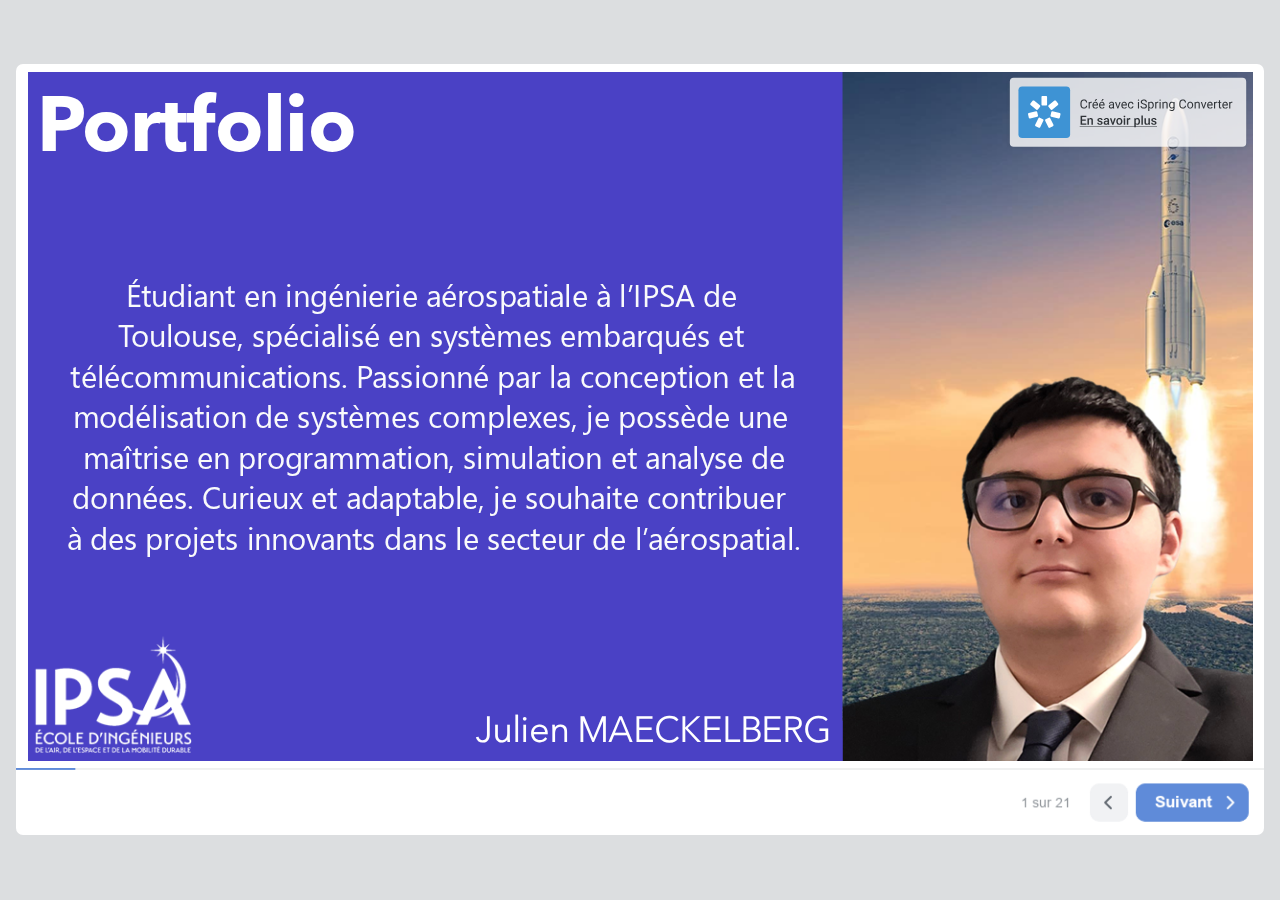
<file: index.html>
<!DOCTYPE html>
<!-- Created with iSpring --><!-- 1296 812 --><!--version 11.11.3.9007 --><!--type html --><!--mainFolder ./ -->
<html style=background-color:#dcdee0;>
<head>
    <meta http-equiv="Content-Type" content="text/html;charset=utf-8"/><meta name="viewport" content="width=device-width,initial-scale=1,minimum-scale=1,maximum-scale=1,user-scalable=no"/><meta name="format-detection" content="telephone=no"/><meta name="apple-mobile-web-app-capable" content="yes"/><meta name="apple-mobile-web-app-status-bar-style" content="black"/><meta http-equiv="X-UA-Compatible" content="IE=edge"/><meta name="msapplication-tap-highlight" content="no"/><title>Portfolio - MAECKELBERG Julien</title><link rel="apple-touch-icon-precomposed" href="data/apple-touch-icon.png"/><link rel="shortcut icon" type="image/ico" href="data/favicon.ico"/><style>body {background-color:#dcdee0;}#spr0_32a891 {display:none;}</style>
    
    
    <style>
		#playerView {
			position:absolute;
			-webkit-tap-highlight-color:rgba(0,0,0,0);
			-webkit-user-select:none;
			-moz-user-select:none;
			-webkit-touch-callout:none;
			-webkit-user-drag:none;
		}
		#playerView * {
			position:absolute;
		}
		#preloader {
			width: 50px;
			height: 50px;
			position: absolute;
			top: 0;
			left: 0;
			bottom: 0;
			right: 0;
			margin: auto;
			border-radius: 10px;
			background-color: rgba(0, 0, 0, 0.5);
		}

		#preloader::after {
			content: '';
			position: absolute;
			background: url([data-uri]);
			background-size: cover;
			top: 0;
			left: 0;
			bottom: 0;
			right: 0;
			animation: preloader_spin 1s infinite linear;
			-webkit-animation: preloader_spin 1s infinite linear;
		}

		@keyframes preloader_spin { 0% {transform: rotate(0deg);} 100% {transform: rotate(360deg);} }
		@-webkit-keyframes preloader_spin { 0% {-webkit-transform: rotate(0deg);} 100% {-webkit-transform: rotate(360deg);}}
    </style>

	<!-- Google tag (gtag.js) -->
	<script async src="https://www.googletagmanager.com/gtag/js?id=G-7ZD7M1KEPW"></script>
	<script>
	  window.dataLayer = window.dataLayer || [];
	  function gtag(){dataLayer.push(arguments);}
	  gtag('js', new Date());
	
	  gtag('config', 'G-7ZD7M1KEPW');
	</script>
</head>
<body>
	<div id="preloader"></div>
	<script src="data/browsersupport.js?6BF1994E"></script>
	<script src="data/player.js?6BF1994E"></script>
    <div id="content"></div>
    <div id="spr0_32a891"></div>
    <script>
		document.addEventListener("DOMContentLoaded", () => (function(startup){
			function start(savedPresentationState)
			{
				var presInfo = "eNrsvcuSJMmVJfYrIbkptIiHj74f4CqfQ0wDLRAAHC4GkBbPCM9MByIjAuHh2VXdghFu5wso3FG4IWoz3JBfkHt+BL+E51w1VTN38/DwiMyqyqy2KqDcwt0eV69evS+75+q/PVk9+eWTf3upc4zm5avTV0Y9O3Xa5NOn3rhTY55r+/KFDdG++NuT2ZNbnPzbq5vbN1cXq6uT05PfPH35/B9f/vrZy9/9x5P/tLlYLS9x0tlRZ/3Lk19qk9Tsybsnv4wGn2e46uzqZvn765t/tlbnrAJOu/7w5JdG6TB7siGlq/XZ1eWHNzf/rPUc/7P/nJWK/wPOWz755b89ueR//sL/4M/bm81y9mTx5Jf/RX54cn2N09byJ06xRp74ZnGxXsrXcvS3P/1tVs6+XG+d7Q6ffb19tr3n3rfDs/U9Z18fPpvD7E9+s01IkJMLJ8Z3vtg+2R8++cPw5HSY5vU+Mu4+e7mHjrvPfrN1dr7n7NdbZ8fDZ3/YbJ19zyg/nA/Pdurw2bdbdEd1kNu3WwxMd4kIzn/yfkveufbWT/6G76/5/aJ+f7ErM7MnNxSuJ3+TNfJvT950ovS3+tytVQxqfkVF8fRlSO7p0xenT1+8yKcuKQVF8QxH+vkL70x4lpwoCtziyfnidvHH/7C+WJ0v9fzPHNDZ7rdnRVAuuu/nF1dni4vTq8uL77YvfMu1r3DwB5K6are5fff+tZ5fX74tCiUmUSfOYhDnbcC4u5r1nPh2OK4/3vzxsqikoZbitx//2+3mfLW4vD3Bb6vLtx+/v1wtb1bLk8XH72+u1teL29XiYnny8X8/ufj//pf/7Ve//f3Tk/PlyR+uNhdXGzz1ZH398fsznLJaf/yet1h/t779+Pf3y/XJ8v3rxc1fNx+/x+Htye3H7y9w5tX795vL1RnuenW5np/8drFe4+gS114vbk4uFifQe2fLa/7Mq/DF+6tzXLpayyV8dv8E3O36Yvntcj07+fPy5Ppqvf74d5ywuVyevF98/O+3N6v1kjRd31y9vVm8fy+3AMmr95uLRX3E4nJx8R3Ow4XnQskSdD3fgAWbb+X388X17eL1xVIesr7avFusbpekE/d/vVnekDfnoAZP+fPydg0mXl59AEPXJ+eLy/UJmLdent0uNzd8BJk45Oy86HTIIeRYzZXSMoVuHl2OzsN0OB9NNMtTrf/2pxllQqT9v/ypWxFFiM+7i1X5x3VXF7tQ1s9KjiCFcov1u8X1slz7+q0I2zlX1PWN/WdrFtlwyb9+fQUh+i/JwwalqK2NCcbK+Nkpn4WHuZxCitbalK2yM2fSPIHiEIxW2UY/g8EDnbc34MObq5v3z5b4L0erZwr/6tmp0W7uVLA4MSqreW8btq55+uZ2eTO4ZHxFueDdYv0HXgMxWl6efVd1B+703TUe+URb2vXlt1zuOLrErSG0/7o8/+3qjLcP3liNB0QdfcZncinrPNM5Ka/8zBhnHf42zqmY48zkELR2M2uy8yGACPImzpx2GQTNXIhe4z5ehRyynnmPE6EMffIxww0IOmEM+PRJBRi7qJXPJs2iDz6qMEvK+AhVm7zH8/BcrY3C/frPmDQUt7Equ4BP3I33JV026pkFEUGDOdF7DbcCc4MT/QyqLMQYZt7mhP/N8FCbSYdNFkIzC8EF3GEWFZiMv3GuVdDLyXoMX5MeDa7PMqY/wV3ITrlEvkBKA+htn5gcDHxmcCH+IZ84kJl12UCiZzalkH2aOThhMaXGJzxXZ4tPYxOeOAs5evIpeqWgkmcQQbAWfHEpKDg3GHMCT2YYdoz8m5KYMG8Kt8E6wIHBfGbMkA5Q3FY+4UyBEoORUnwMBBt/Z3iC2YFTGhMKjkXOZeFUwAgC1wAoisnAZzPdJzhjDFZGnKWEOQNnMc2YI3zmjEssCHDeZ0+Sok4pGhwkr+DszTR+ix7aHBc4/IMlpDSG7bpP2xHjySaMBt9juakEccKi01qmz1FMIEYYFohzFucbEKMxmsRpMhTTDBnyIE6r4HEDVR6NP3AASQqONGCCFEQbXwjXZ5A0a/h0bTB71oBgA6ZlLAcP8sm0QgeY5DOmQ8Q7UcwgTi5GJ9OXwASIdTQukFngaiBdWABkBRQKGIUDmzUXjMZAcxaegAxHekiGU5lPz0ZYavF0SAQOQsQ6xU8W+iZBDjBDEDFQ0h1AgpKDhIJFGYMH08FA51OY4e5Yi5y/[base64]/[base64]/GNzUKzg3kUttA9kauUxeC5CiKcBiVzQcGMhQkhm3Kg63C07YYTjKmjiB3xRhVSqSA74otAgtFlTiEbuZBqTKEZKslWUk05cCLqONAiLaC58BALI3lZntA/JAOmGH6b3BluSlTlAPqmjMIV4Q80qZX4Qqor6wI0i70sDI/Dg0h/UBU+R2d2aM6x47PzeURzx+esOs4X1gnxbkA8CHPdI0Bz0FVWbaU5Vs4XUiH7Hc2iZAqp5QBum+p0VCgjdV5WitAcK5874l1QhdQQGvGuEp8q8bZyPoo8B5lcDaY4ShS9IvrukBC6SvwCLhbVBsSSzhd8BOhmDAaWXCWqNdoizjU8GSd+C+wzpM4UjY6FTOcBupqEQz/kJHacHiDXDe4P8kz5Runi/4SYvVh2zBCvgr/gQignc93gWgfDDP8C1oDuqqVZgt8jVjXQ/4HapVOG0QX6IZBnUEQnyPE8zCqs/YwMITm8Hlqf/hTMvfhXcETkPorurqMF4CeuUnRLqZbAHd6HsoPfoTlzd58k50F1dPe33ff0zyJui/PghkDt0M32mfcRulRHt5bzINPd/XV3v9TRAb8JnE1G/DXQa+AmIwDB7MNdhh8ayjhipVfL852p9Lnufq57ji78wGxwHPTtyt/4PWCKwe/yaeU6GKzB79BQkEP+TrvB8UJG6STD6Hk6zzjdMbxgnNDxzXT0hR06TKUHcdrZzZVkbJitmENC8BCmYBBRevj0kq1RcwcNheD19ZNfnnY//K0Eb7+6Xb5fl+j3sdEpND6MCBd9iU7fvbpYXbckyoetv26ubiVPIJmVi9XlsgSPb1YXF+Xo7cXVv5Sjm+WbC4T5cjL/RoB9Xn9bX725fXn+trv69t3NcvmCx8yCdeHpgqdtXv+hC1b7WHWYmhpyoI/Y/ShiZ6QMJ2NOd4+ODcwydZxO88woFhYF7quOh0NzncBHmHIsTEwllfapz3MopUhfB+pEpXAoUB9fP778b3/appmWcw+VX/gUjRNrd85VGM0VVtcc+hBueKDQQ8fAy5l7laGG4GBh7SI0nsPFRjha0yrBzB1kHYap++aeJIu3cwRuCKMRsziqsVOr8Y2HhbPU0f5gwmV09e7Fg1n8hNFQTyqJYH76Gd9OicUjUmJWxzlUi83QaDAcnqYD4k5/[base64]/U+gI8XlAS/Hedh0PkrBxuOu8LjSDEIPBnh+D3NoZklsahIHiVkzLg3DB++/PfxLLJMSaSuJ2BmoJAYAGgFFoh/[base64]/eD4TWvLB/KukqRnqO7HpTrxtHiTJbXjMF9PCmulmJjQgs0y8Mb9rmTct2S3+gKUwC4hNmIBm/phJiADhTPQkQQPmk4llxZgSJpmpI3q2mglob7Gw8cnHGwhtYGTFUAgUWFmmiUlMoUzi38ogcJqUOSZVsRogKiABoyaFECbcxzKfEA34g2iSko1TQB8mEwuWXKQ6AVfhRiheJ8u2/K3bp3eYNtCPNWsxF8xEUuYkLyeCDVlJpBN/Sz4FrrakU6CeGK0gttaeEQAi68DgOvK9gJX4iQEVfmPWlnwIWTKxCQuOf0NMMc46A/w0jNYYcPI5nXzwbQIWqfAXIcaMaVXH+B7PYfrYODCYif82k4U+/o0AS+ZJk58ZsToXjvwuCX5FiXZcSZAQ6CCrGTkgeAykV/gC/kcmeeTFAVO5krcjv0r+zlEaS2a14w8FyzPex2Jy3os6V47jZL4nlHnliwhoDsaXcLRp6TqJ7D/L87KMn3G2hRiC5YwcJLYkvY6RoCx/RDbQMCGUte0lv4irA1/AIDBUZSXo6Dv6dE8XI17rOv7bbt5NNw9RrhMNKStHzJbmCxF+SY3E8VtGOgjTEuUqUmL54kJLmpT0MglU6S38xLgk+cbxIb4SLYmnUR4g/gxwCn2q/0SgwvVU+Mx0J6xEEM1kSZZMi21f06pGfLZh0rtgAIbHQi9D3HVIWsiGYk3t+8oGXsf3MWQfQlu+PxGNyacZYbKKIoQYbe4m23UpU9smuTK9CLOX8yJjfc+oVvdPw6ChMrtFGmVxMjNkqSUh9KSOeQ/L/C0seWFGP4mVeZL5zyXn5SRpidWRbE8vTrekC79HZurl/NAro3o9mCxKrS4uCCmTNOQGJ59cY57T4rZYzz2dslht92kanVRSmi/pYCFDT52nRXb931SNNI+gMkgqEN6YvGgpS43UUXQK9RA9pktjv7SKKPtONQgXsMhdx23TVEuhyrT77lBXeVSpGVAligRzbPkmj5kS8pZUSX65jSI4LbxNEb/zNQQG0919+0NcOEuTxXem3Ye4FqH8JSJEBbCTEZBcgF6ewlEpmQBQg8XOTICaM+v/kETAQ3xyLLLsbQmFvoxwU8fe856KNH7aIo2TOwP6PIoNDeLdpOlVqYhIi6/ogp3Da8Sy5KtnSiZW4jzxDZOt38Dlm8OjhIPbBc6HY0NYnznMH5Sxh3vHF/Kn0EzzQO2OhYz1n92h2HB8/fjyQVh/3Jg0R2AzVFgJ7PeN6YsK7LXakzoDQ+YYQgxedykMuEfzyDiRb4aDaG4b5waeH4x8kCTI4dlKeW6ZxIRCV6y6cLPTkOaMQ6Et5Z12PJiCGV+/7/LPF8n/sP/y5Sni+2NOleCLvn/SuWTLXfb5qEsZTcETp59umYG/49YdMTCVkWGv5Ca2yATPYdRSCY7lXvS54CPKywHFt+o7N84s2BGfA+IBTxPeKl9UMwSPLC1gvI5QjAE/[base64]/SqD+EaNHvGxz4YL6SUJ1Y2bZwcE5U5emEXWsPAxOYEZup96BvfyXg/uEgIb+1D2KgZSOsorPhgRJiW04bt9KIfEqiHxD4ULLJ4KAR4pY1OvTOhkX40WZgqJ+SnWXVhGkgH/DldAzXBB30Bc+3mqy6aOW7J4CJpj0h2Z24OTkEs3Ka+TAq8bd9P0yhF6mra+wCr4cCyKiiwkaX8X+VFtbWCZI4bT/e982bMtuB3b26PrLb1SYExi1AZzlfu/q7x0QutZaMVAIZYKLrGWcPVZdABRaNqm5GXcbl6TS6w+ot7CskCJrwDr6KBeEKQzZkIQkhmTwCpL4Olz7rnQ/q6j70R6z6i/2H933wdSAdbXgYHVLf0/ugsIMGiWib8up2M93RkQPMyUw/9RYKQxP7GTwhLd35dx/Ofy8V338Zfy+aZ8/MtVqectBey/h8u+WN0sa/16Dk9fJf3s+emrF9mfggXPThH2vzh9+vwlC9Ukr72nft3srV8399evm/vr180j6tfrsFio/vs+ILjcvId3vvrrBtHAhi796wvGGvTx/wk+/831en7sP3+8+d3H7xd95LJB/LCRuy4vzzfzz/XPH28khJMAhh4eIxGEUjWswRDONgiYvl9eIiyCVIEmDPtBt5XI7/nTk8X19cWKEV2JBxcniPnwrD4yW729XGy+vffOTy/eXt2sMHPCZIRm56slAlCEVH/evMXt+wedLDYn8F0RcL3nGecgZPV+8Xa5bgw+35zVSG69fMuzOnLaqcKOG4ShS9BGMi8Ri11dLtfbRP1mcfZuRRYtFzeXCIQRTyJkQ/SG6Pjt5dX6dnUmvMCoceK/Xl2/u5FY+c5R/grB6cfvtynaXJ4sBoNfSgh7s5QgeGd0u7f7zVYczOH2Ugsu8kZXNwM+4VHnHOYR07s4Of/ucvG+SL1cirncrCGnja7FBxwdJY2gcxBdg+b3/Revfv+Pny7uz/sMQTfOq5vz1eWihtiv8WeZvPery9Xpmw2kdHnfPTGXW7OEhX9124nA4uR3+Ov55vrkP20uV1c3J79brs/Aql8vF2/xAUub7qbt9dXH/367Wt60e4Ejt0V116X17rvrq9t3y5v3e4SJ83SxwJDaIvuwhD1YbtYQ7Peb9Qracrn+bAzFjO3kW4bsKPL6enF7xE1ffPz+w/Li6vq6k8jNye+voM5PXmA1X85OcM/rxQcu8Mvb1enq8uryXB54/Ay9xyXgxurmdrO8gLiW7NHm4nZzA0WIaPXj/7lYrY9RdH+8/C0W3Yn94418uu7Td5+h+4zdZ+o+c/epVT3Q9cDUg3pPXW+q6111va2u99X1xrre2agHQnj+SttIo/2eNT2wf3ruiyV+8rcfBOBzX/3KwHnYn+QSTNBro/s0iffMX0UpdgvMo95RdGWTnfNltSKqgTHYLOo8z/iH5YguOXtPoktncMdwxIYAApVnp9aXOyCySgYxQj5YhTS6fnz5INH1ecf1hdctTR7V5FFNHtXkUU0e1b9Dj+pOY+9Gxp6oSEVk5v14Xlbw3ofg5Tk8ZWB26xPstgn9oiq0h+9jv2RX9ECR+NasskpgDofGRqeMJbfVjO8AWSbkcxQw0P0T7tLwHvF+/Pbogh1ROEBWcCxLtEyi/vSC8cg83UNcrprMe/b01fMXJvlTlZ6ZU/f0VTh9Gr06fW7xfX4ak3u1L5ln9ybz7P3JPHt/Ms8+Jpn3kLEz4Pvjxijz6vdnVxc1B2glDvzu9t3VJY+eL7v3+Sf0AeAuFX0IRQljU6z8mn7UnzG7V7jFuqhy3P7kDMp+ub5lBQQrKiCji2Kc4JZ9WBXRuVzC4sxP/ulqsz5ZfLi6XHfeJdQ3/KP3V5sPRcn/Be7gBcezFEtCQwdPt1QRXNMRfbekQ7dvmDOpfFis16ztkOKKbeL7MgpcYzrafwGb8AbPw7NXsAGvFzffnS1Z6AB+zvD4v25K5QZcuDf9eRjuP8xP/ieWXeAB767oEfbTsLld0fiBCiF7y1n73eby7fL0Hze3twuxQnA0YGvMyYJDBTNWzeOji4wBlRkqpl/ctSU9yp2pwIAw4NvVTZmUy/NVIRrOi1SzgDfXV+vy5QwGD3NF409TveDR/KsPux+oCw7E5mfnoVfsIc01NKVixV4WM2rxTSZeLXv8Egi31VbPk08phVIHpa2a+0HxxmGt74OfZyMl5l5KPU7xhWFBfQ2cD5mA0dWjiwf24JNGg9t7YgzzF+lFbOu3ww7Z1gxnY8QgJmLqynstH+k6JWJXk4t8PYhvaEY1kc0CxHQE4hD/mFhpmkO+J/MS085DTo2dsw8H4cY2O28Pwk/G148vH8zzQ8bkull1bUzKaEH1hS9you1ht2xrbvkWXe9wogj91mz6+9Jm/P9cD25zeE1Kq5vd87fgeYfIIhiXoF6fvkx3XezRYVDe7iTEOI8BwqqSIKXMLMJz9QhU2NmkOMfOzI3N0GRQR6Marj2xUXRzE13U2diyIk8Nu/uxUkaVKryDUzS+fnz59owdPQYWXISA7234IsF3W5MzHoRRnmoAMqgskb2GdU8izH0k49k36vi8swlhrtJQfZ4aaB/B6hyTdx5fv+/yT21apb22UeA/QQCZLDRi2xXpKORVYE8ArcCMArZn8Q6reBwYleLwG59NIG5s3zn1p/ZNLZnqT27fKDYRyWxXY6G+W9VSJt6Tlem1uIxYDwJ/BtVLWtoLxME5SucozT0GdN5NcDsIPnU9BTJBUj1VwwM8wYau4kn1dNZP0CCdS/q71gKu/oAdWZwf0tIe2PjRaOnpHbFzfHnlYlDSiKdx07H6M/dU1+9rGVZPbYSEScupMZF7WHg3bY2kWmE3GmMjppvi9tmVDba/[base64]/d+NtI7UjrQqqAihrGIl8+Dp9aA9fSxxjfid2RxcPRaBem63ZippvVh2M+098VStdJmdAdlRC8OUF7J79fPoYJfCfTzc/YllqezY1FZ11UlS2q36+a8U4ykEYFUmFuQtHSnddcSpQ66z1DTxDrv6LxrT26LqRtIT0wnjjk7aXe1VEkoZqWpsDESbZ9sVk6tmNcZWeSwBdUEcFomOmTt0VkVeF3JTmZ1kRoGpm0ZfLeKvJbT1/JGV6yZtrz4YSXDld9U6dWa7z7ZcOmLr91UWQ46OMEkCWaT9JRvVaNdqoJsGqNc3R6EyeVfrjESjDm93ujuKay317uqp01xrqlnabYIfURgRizkbW711UxiVvXUNNLGqTkTH7l1xq2X/lb7ufu2+1Y53xqY+v66RXXFsdHVrq4nNznh7ndzRvev0VPGqtef17537VXFs9LWZ7vjXrelaC1//bnTW+eiub+LeabGq1Rrdu9quPn+XripJVRum0oetAjIafXWZdNCF+net4a94gRE/O3qrIWh0VEOx+3uHc2h/I3IATxpdu/NZ5c6z5ajyrci+/l3Pa/LY8b09t9JR+VD/rs+t46t8qX+ztRTf+NTvq7x1fKn4kqpWCAFR7GRVyuR3K8ydTrhISsxLQXkpJb+ziPzzBZtfVFSdR1F1UmGe2bMsJlsQgRjOXDv2ui0v6pz2c7YZc0alkokFj+esrYqWAe29CRCD00Nkqzo2KeEN8JWdB9zBdj2j08GYenT9vssfBoMjs//n5ertO/xt9rWFrpitTz7Q2pX+i2ChyZ9+0G742SgcHUCMpU+hZ49YAtV88tJdmm09pbOKJh4pCXadxXACOqoYLCLnlXRyqQcwhez//BkptFx3Tihkew8CvVKUvj6BcHc+y7PfgdBTYWaN5kZYI55dDwxDKGg3NnmsN8yP52FB9PVjr6As7REo2NIOmMRLExoLkm35Sfq2WlgPy28GxHdYwUbh+OCRNGO6lZNWE4ZthHrUnMy7lu6zHUJvwPCe8/Vkz5c7ejjA8UE7uT5rTE+bpj2LqM17Y+b4oD2i0QwTIZ2A9xyMKWyjaNyod+5lvo7dJXbZ9DKDxkqDikpzm4sBV+s37emNvRGuBLt1erYAkkewXUssoxDkmlzloh9yvt1nzPn6UxOb/untAJ4QzdiA5gE9Hc3tm3bgYbZLewh4ML4BPNNQnnshYb94U25oZC4OyEabwapJ+rVTaYbJV0Y6yx6g2WfpfMN1kdmAS7SWz6l+w/WFQM+yPbOFAcmEbFq2mA5lofkoHbLhgYbyTYTS22LvWDbaGqyS0GNSKzd6eW7jqhNHV8b7LT7LDFqRMS19iB3fiUm7EQoJp8CZGFUo91FJpEUoDIUMWQW4M/tmb09K99CmBpv8wJOSRutt7eyR5yZa8IzYUYgPLbHQWCCdwoWlwTb76gj+lY3x8/Ch7YDd6QSmmhJ7m49UZRoS1rRWT/wRa7CXMYSDHCmmO4qi5hSUG8pPW7ODcxhzcche+s/3B/hJxXxY+zUTWdkLtlj2Yuuv6mVDw71Nfq+y6iV8pAF6ztefBsthl8/tp7E8I5rNIkj1oLfde1yRO+V5j2o6hp6jiK8zWKe7iTGGgllKA+vZGD62Mv0j2jrtF+wRhB0zwHZOFdrezeBmIsoMJKGZkibYPamDFVd6Qu9Zue0R7ae2lsf07CG+crUJQL2hzS5xq4eevUUxxqGTc7d30W44GHs3ZPZXZzPkwdibfa+2aTzLe6S3LavKn959qs8ac/UY523P00deLtHr0o1x7AwMTG11RRqp9WR26Y5igKBPYunQn2SrlM8fgwzUe8fesRvfS2ad5fHJNC06SV9/7kaRftBg5MBwmp9wICZqzPwUUv90Z/MplXaj56B3omc9ip7ZHgd+EX6WxMEjkgSvf2TI0FRx+e+84nJ/BY3Wo3ySZ67NZPqm0O6WjYCdm0cWZQZW7bEjeXBhnp1nf9zSQ8pZM89xkG+7p6LG2LmLpi06dkjWbC8duZeEZ5nSwSKN8fXjy4fgwE8YEv5xUiaUv7gmWGZcYaPinO0AubtFSWiGmOc5dVm+mY3zmL1J0HqlgHP3i/s6y88Tk9swxDD9grIcfXW4s/zu9fsuv6+2xqQ7E4Fqzs3HVEjsCsJOgfbO9PBxnIrELiTpUb3zxSOk4awXh/OfCsdwCOJZYQuRe3L5F+k0PvPq1D19lk6fwS87VSnBBL/Kz+AS7YEtuL2wBXc/bMHdD1twj4AtHBrqfpSC20Yp7ELCOqThh+WNwAylP+LHv98uBzf/rZizptdnUNFnFxvaCl4pxvPN4mxJ03n9TqzJ4sPy7OQPf5Gf5ie/XsqdYP+g0Anl/PbkYnH5dkMVf3tztVqfXK4+VFwobdaKCLKP38+K/X5XDOCHxc2KjSF/8eZms7qldVh8h/8uLlfvcSkM6e3Z/B8E0/[base64]/nkCkF1eq7t69qzkKYtlewYf5Ht725wGk/N5Y7l9l781FQKfNkVUiNjQinzTxIka18cTiY3r16fPE9SIOwFUifvVtdnPeJoMehEfqSeqp6qcWRaqr9ZZRfyMGBEu3p4Kc6GFeOfrk0d3V+pQDRl1p2NmF+7A0bOqKVgt198IUwga5XKT2vtW6tXnBfSeuXRXNf1nmgPPRL4/Oo8P3fI81jkM8xBz8tza3E9qiDWl78qDXYA8kq6qM/57F8Dmm7gL79NIZAHENzU2itRPvug4fR3GqIjzloDP9pl8yYsBHO4Yuj+ZgV9yjZ+AEPxtCX8dL70mge+Rt7hOTfmX8YO2hZMkM8QEOiNqjb4x7RdC+zfU7VA/35nNKGA/l8bLkb3DWGlv3QB38a1h48LJDsmT82hVMgOR3sHOyxkhXa9KXSXPZljXUnTjVAKz3aLnjTAV+ZJ5WfWPxQkMa5en3JfjmhgQ+hvJ4yltAo0Mz9SZUvUFjuYlyaO2T/5awvUAxFWmCcxEww3Qz31Ergng0HEbRRyscvyWUIirE4t27Fd3zP6FMu68QK0JzSk76goJGbxQa+RLIJzGVKUXuiNwpssVTO+OSxcB5vI8cxzCcqdzZ6saWTh/FdDRIUUrkPizJFQwV5g/cwV+9BQeODHFYQqKUsBspCvBxl8QXrpgw1qDMD8fnkwOAAwxtufmz468FAy/NYNqv2iv0S8B9EtVk2jsZhuU+0wT+UzwfCrbt/Ko7mMJHU9/bom3w092U00k8MA8aEHTjY3oBcHZbw1g9ghN7+bH7qHpEYycaoc0+BTbtRy5P9gPVPdbJHMO4jgsYeRN5SMLUjSN+UpfXFac2KGvHt5M9maGvE0uR51M6kf3nD993bxLcDp5KTc1qUNcZh/5hmoomEZROlPIC5143vBweyVz29DQXpECcMDoiR7iN1OJ8aS/ddVVovjbEnekCimvarB6NzfoCgcZSmGbe6+QkPpIL7jlfRx76hhSLWMYeU2itaLL/sHol3/bFR7RNC72eN0LsDsz4GOU2Y9a8Fsz4GMU2Y9Qmzfhiz/pj9giuW/blyiJOzOo3PX8RT98rH0/QyptNgXj1D1P/sJfyQPVh2vxfL7u/Hsvv7sez+EVj2x7BgP8bdb2Pcf80WJnvvA1Uvmru1QKF5WN7eLjpDC0X9liZCbNPyElbm9UVpG3N9BQNQSOQN2tIqYOUFTCK+vYK5eL+4WJ78oord7ATWp+zULJ1dzt6xE8usXF/2W/uHrRYzw2Yqg14qFwvZPfnqYiPPg8n9/qp0bvmwWnQ72sruw6VjCq/8sOis4gqW/GL18e/suvKL3//nF7DB1xvYxH6D5zOwYHnSmtWAWhrDbudm2eB1XTZxpuXjY6AR2NJFbo8JPeN+r7DEVzfX764urt6SsLW4Fc0Of/z+LegRo73i2N5iOMLJp89/W+6Lh2xoKLtmMa15zVkxxxgORLH8RlbAAVncfv377j1SD9yNhX+tF3nCwv+csfDbMzxh4b8uLLw/iIXfntsJC/+TYOFHkzBh4b8cLPz25ExY+AkLP2HhJyz8hIWfsPATFn7Cwk9Y+AkLP2HhJyz8hIWfsPATFv54LPxOVB31PMCeJFVfwhqv54qVFwn6A9Frmrnk51RqtRjDGTP3gbayVGPcE1I7M4ewQkoaHF7ruUk0wpqLPLmDEfXu5fuu/qx771F1KinbstwriBWT2WNCHZWVNxIfRpgNqe3WlJIsRcPam7KRhZbN6yCYSnEDJaqaKNuV1N1FenRc2x3icQdaR6O5OGDMeGPjLGYpc/[base64]/DfW4SXR76JvDUNPOmRSUAMIcqWTOy8BOJ7I96MgyS/iuJuYyEKxPJxWPOMcMmGsdRn/09jv3kAv3zmYXoDJZl4ZH5Blm1+GxMPuR1Q1YkbBimqRAiwTaY6xVJ3YwZtkHCPJkeaY2gblkOyCWTTacN5+PWGcos53PUT80XCl28MD64z8zCgdM6YxF+GAspIASIo69yVk8XKhf099W6Ixqa7/G1uJgtHPe+Kf+oG451spjB9W+owOelf3wQK4yhYyUS0U5iK51lz7t4clAo7VvDhy03ZvawXgTsgdplfGugaOdKfdUcLdv6uWfqtzoxfFZzkuXCwJ2oGSZUYa/BdEeHsBGZJZt9Se3XRXbDH6qQZODUNXC3t2SYPcTQy94hoHLHtaDrgDL0QiLolz7zHdU8MAibCC0NK2jiFCS9Nzn4p74ysxhw6rhu703BNNShjtA5x+eC6nW0LKMIOHfWgZu8DU5DDgW/BtWAO5HHpDbM/cTyQVTfUrFQoT9fTFgvzJRORADxZfuUE1YYxIuQoUw/IDWAjOh0xTEYUaIW2SiGRIRJf21tRefjp/I3GIg+b5/L7WgN4JnMBqeW4FCZSmG82C4Y8eWwJ+hwmyKkdXtCK68JKFxSxiK4c6BkOmCNPkUJndKXOe9Vhwz7DNdHRpmAs3gz2TpJwP5NKxbR4QEOhAUwo+DBkNQSglOnbX1w81uOQKv0mezEftEF1qVKQgWYluG6KCe2IfI5QaxdzR1UIGgFgaXGSu6Q2WjPs3YrV9otN2S8/[base64]/1/[base64]/0M9yZorq+5TOPsbIbWPJ+M9jXC25+K5vsLk7eL75dvR/s1vaXzc0tjC2xfNc3H/++lgHCq1hcC+tfg/azd6sG26tQu1mxdTfL2xvuqFvM2Rpf0crhwW9Xl9wNdnu/2I4V+LoVxdO6lh13L1ZnnQ8i+wJ3FA/s97JQsMa4f0b4gYev8QMgAhfSBCL4WYMItmZ4AhF8XSCCcBhEsDW3E4jgpwER7E7CBCL4gkAEW5MzgQgmEMEEIphABBOIYAIRTCCCCUQwgQgmEMEEIphABBOIYAIRTCCCB4AItqPqlJmdi7a+ZuNrWzY/h7qMLLqymHKcEmyXY3VZzyHauibzzD0BtXHzxPamXcLYOD/P0N8xIw5U3sWD0fT2xfuu/fE31GNsZcXVYvG90+VAlcJAaXZcDJW2vvspFj/RcN2wBXJyEjcF1jpJRWbOttvIh54CO6KKL4fIPnr5hgcxlQJKlUttYk6s90eM71MsKAYmCiXwDxJQQ6M7FbjUjGfZFF+s4jY0LczksfgrK5AQomJFFVURNIuoSnJ45sUWwQRpSIZUlTmm6k0p0i4lp1gM0o+aFZzWxQKvkNJ/5Ty+ChKLOqnxhbrRVAFgimEeGoSJw8UCKq1ZrE5KMxYxKWXXdiqfwMUdWS8qn/AdLRc/bG7oKLaijGwu31tfWSil50IpIQnKJsEmsK4QOgYToKU6XQwcFSItoi95CGdt8YBgyaiycQ/OoVHkqKWOwwAk0aYxXDISToSQB3UFsm1M1P3Sc16zNhDzFhLLtTFsKwxVLJXlhmxed/2UlTg2UOrSuB4T5+nmpcA+/BJPmSReNwVfoAwGCkYcS2U4GTAbmIvSrx+WTTxFKM9EsAO+AFnKSVmdPEzJvDtBnCgsLi1ub3RR6vll0zxwP0t9W5n3UtsN2aVRZ4leqYQVLwNWgHYc1sVlqczD9OMfITNB3TNIxbMZyCiWonupnYfcGpE+GjIPXmX87Z3HTEDrJL4UItNgRhJxMRBqJY+yrEtj/2PurYC/YRnMgEop6AcxMCWZJc4EUcDNIPthm3AHTKjWxZ0MJRkFGwb9zmfwLRgnODkmK1jgT+qlkBX3BpGYK3ziIWxzT1YlSIL0v+fSgbvPSsYASWepA+v9uO8DadXM03EB25BLcTHrRpnOELsuAaQMF7/TjSaKJgs+qGT4MD3saA6h82IQM1Q0+9gbD/8sifDDMClhXIaHAOWdYYaENifGyRL4QJ+XJfacbilxZId07bjoVEHvlMWjpG+zok/r+WyBJmHZ6kwSYNxBI7QdfQ2uB0Nfk7CDYrOhwAwZD1+i7HEAY02jrWOmDYmEr2RhZ/[base64]/ToKjMrGGZdmamGZgHMVOZ9QSgMxFAFwhLw9xEVnzT+Dn6gJl+JvFgXEWetosr3QlaKCqaD+/[base64]/g1UVvfg6RoJ9QVbRyEA0IkRIdhmDrYz0Z6jfcbnXwsUkoZFCpBJF33tLVBR0eKCSFi3k+ERoF6HElZAGM4eVAPWn+WBqKS7HQmHszk/CRF8AkMFKd376diyIxpPgZzCItMJU1ixT1ULlJ97RO6IbstzBQOdA6VOrQDx1wXPCt6UyoMkOWoxgoK8rdiZw/sj0bIvdgQ4iDjEXpkb2yiez6TEK04kL7El0/CYW7eWpgyIrDPnowPWIuxGKRbMKrZSLFbHUTfRRimIVYKEiKg6CAu/ES8BFNisGYMokzgLcp1CMhpAsjd+13+Fiz01aGSfeM+QKbPES0hF5iUWbCMQDF6GCYCIZCkKyoGmilydHCCEtISNLxVVEVSbbpQiSj2AZQTtgILlzbMTGkldei9mJmnWlzghpIFElLaLqnMS2Lhlb/TRVrDYib8lyMIcJLgZPs6OIIgodF+VOmhaTwg5r0kiE2BnRQ4YurjN9EMF43PIOWH2eyA2IMOyH5BmYBxJf3DNXCe/USFyN1SNxhB3s/uAEOMfUhOg6qFLJsOFMeXeCiaO/[base64]/E2y9Cjl71g/iY2BtHojfjR3h2JGMjFhi9mPkqSmaEYxvVRokSknrL/yMktAltB/[base64]/BLBkU0CB21U0hBAbSSJ0aNwiZEI8bk07/hUIjfwDhDxixAIwFCoz8J1myVvDwmlskjFiSLuF+ok8q0vnCaqG+paqMeKAgfPiOKCqCv6xdANriwLWk1bsH6aJqQjUt56Be5Mx1dMYrw63cApTx0Lc8lAisuX2D7Bhe73JBlwMJEelGi2QA+VMZBiFwNHAwGtzWAgK4GsI+byJAAjhhxqAhS1eL/QQbDoUeBF8NpzpZFxJu5JhpIxnE6KpREt6hleCe0udAyNXTYyyNh0Lq+KHBVzYEVZMXsImgzT65HuJ4mL/NvxRlYcyZBKyaFiHhLr3RpRT5gqaTJAIkMsMV6GRAiRQXdEUQbJoCj5GAHISkqUqVoSGVSRDjKUVSJQGnylQLXCEivKHrcwS54uMzOc8iogMFJmZZ/20sSA5XFR1liW3a/gDSDYNqK9MO+yU1tmUqSyMpeV6nIXoAsrtTiCpNbHopCSJLodTRephW6QhLnO5cUWpJxkQvI16/SZAh2QScMuQpyi7ANGMqV8E/[base64]/AqMX9W3likXtkIAaojTMSRyYtuILZbW4PfuVIgdjWTKS1IZLMikpOopx1jUfHE6KbwWY771zHqxNdeXm5SWIRrjGChLCBTzJzyNVTKHZlKD8ghjrYUFIAa0Y104zu1Y2W1JVnymMdYLBHWFx8F7SROD24kbxIgqMxSiErkmw9HbwhuJ+wqlz7fEHnuIem9tIWBAEn/AmbkokB6bbcXk4h6kJctik1XinEuagY2TNQQ85ey4rmWGMNCvIv1yZ09KC/nZA9IGGKmU5mOY/oINplvcyCsDDHErUQsDDbicvYkgZ/[base64]/KNgc1+hMJIsSDcVYv3Ae9JVV/IFhUk/UAocUmeDCaW8pGcywiI9OYn4xZSKgZSKOSrWKe4ajn3bGgivRigVeDuZ/KWJ0lqRhH/HGcM7dnNA4JJJ4cU8q0fpAOejRY3mmbdibeaCNEtOqfT6TZ3FHXyGSvvivnkLJTZryMqr7cNn0BlBt7KHnOMyPhAen/MOUoyCT/Dy6Ido65jrolvFCIzWyRIM9BJ3QaRzhXL7djagcyKku8kU2xxIG0hyXYkuzKtWVwkMjnlsmSov+nHuZKL5ivu8q5FthxVlGwlbyWgDKm3bTf+TMUlNRKsLnByKny0XLYk1LpDMDuJKSig1ERSZBm66EA0iGaLC+tqcFFjCukwZHWUBC/rGon/LzGFhHp8yaHTn+5EAFt/ZzilS5k1fEYEvhmDOLDv2tEv8mJ9c7f/Zd5DX1guf2SU9ITk+sqRXAf2Vtt+Nz3hnr+mvdV26gom3POEez6Ie37a6zlos7c3i/MVddXZ1eWfN2/Z3aHv87DYsPHE6rbfa7NoloqAfmbTi2dPX+bTl1q9OnUvkj/FFL48jS/g7T13L18h9tiDgI57EdDxfgR0vB8BHR+BgP4MHNmPhY7bWOh+503q62U1MLB00O03sg1mhaFefLO4j6hiTtjkY3N+sxRNj7u/vui3G5W7XS4v1rJ71uaCFnVoXvDX93/dyFmwU9+83Fwsb05/vcCzYHK2rOZ53XW1a8LRW9FCcWdFuY8ou3c00rvOIRiN3GYEvh32KJFRN4L452+vVmsYrzJSnr2EVd90WF2a/QX3Sl29qXbw/JsyGbCQi92WLeJtbK6vb2CZ69i7IayL67Be3Syke8vVRjYc26yFezTU5Prt8lK+l1Yv1cBeyq6wOF6UPiXLi4vV2+V7EQ7eanXZer5IY5Q2jRz+N9LY5GZF5+X8G7L1X6/Ya2axFhbNTm6vNrflGaBuefNh0d2V1IAlXz88+/OoogNAbUQqE1D7Zw3U3prhCaj9dQG142Gg9tbcTkDtnwaovTsJE1D7CwJqb03OBNSegNoTUHsCak9A7QmoPQG1J6D2BNSegNoTUHsCak9A7QmoPQG1HwDU3o6qo5uD3yya7d5YGoNhQQYTQXNSEO+SmidWRBsVy8todsUnqMV445x2Kty34RtmwBJdUXknX/loqSPl1ew9O77tXr/v8h8fsw0/[base64]/[base64]/[base64]/QXnw2Lz5ft+QhnVm6k5RN0HQNMlz13Mu2z5l4WWI3jBIcqaMAlf4bcFgE+QRPns6HOEJEWLGvATscUHQcJ5J5NZelh00kwKu8igmxeONsEOKFFTnzEdoIJlx0TiwNPIgIFsfHE76YPgHdTahILpt7EshjCl9tkP0NtRYMeaHfdhEV/RP2VpCuPeLzm7Krsje0KJRFAeSVn3RZOaksIcYFss2uKu8rpUFC6paZYLk9/RYKbnmoL96xLsLdRXjFdyhMY5xUQhjhjMxCaBFeqvdx3SMEuyShlaqtC3yxZIJhbQflp1BjhjyMzKgNxeuR+3ROenGGJdCsbJGtviXUK++LtS2CTAcxd951Kh2/EEKJ452C9EghGS63G/oqigVp79m2hrzQLthBRMY4p+zsDVOTC1K8jkJO9pV4K/g8iQ+6SdkKNEEz4W8SxHhpjMbCvfIuwLIRj/[base64]/[base64]/Q6wR3g+/[base64]/[base64]/[base64]/[base64]/h31XrGkSSLCytHYR7B9KFOMYxp+0w5kX3fX+WWhhX1+cFD8n1xcWmnXJbkv74p7aKSNBlglCqfkh7u4X5wYvjzRqUQMtLed6+eHO593G3f/4DDz419DDt7Adq8hFVPD8gb2K8CZTyi5CSX3uVFyh6DvW2/7H4cT5ylZ09THCJ/HPRz6jrUM7estO0YTkvBA6Pvo8n8n0PftSo0J+j5B3w9C33/38fvzzVlVjOvl214394hSan5RuUs2I4E6uoTqgcppqHf1wmj3/Kk+peicuvj06elTuIanDqHSU6fYEDvtQb2nvaj3dD/qPd2Pek+PQL1/GjP2A97TNuD9RTWIPWp3u9EKzc3Wg4ttgu5+/3p1SU1+01N5zqYqxdxcwNqA6LOLzRqLbHX59u4eL7QYT5//9uTq+pZtXGhVxVIWNPFNZ28uaetggm5WbMdCe7j6li4BHkKKN7dXp1iOMJS4Ui4vf91Ij5WP35djsTqLm8WZGKzSfGY9aMgCi7vlsOCHv5y+h1Vcs4UL/Q1xRUA071QpuMQ9cUNehm+lNQ2butDYF2rWqzqJZ1cbfreeNW+pa0Ij1rIMbMhvEIQvOb2bC3yD627hPNAB4u1/80+/+v0feNvVDbvdYJjvYVJvOJNk6tbE0fierSBpnDrup90Z4epfrGUO6PUMWfnVA9g/WaEcwK7nZZiw6z9r7PrWDE/Y9a8Lu54OY9e35nbCrv802PXdSZiw618Qdn1rcibs+oRdn7DrE3Z9wq5P2PUJuz5h1yfs+oRdn7DrE3Z9wq5P2PUJu/[base64]//7D7tQMW7At4JkQllWvcLFHqDx/GZilYE8iESSw085p7+2AJWvimBO6xFhJnBsPCaVOYTrTkA+mVaShkBiXVf9FagYAex+Juhlg8yOpObrRF7DybEQiKDRqRW4LBtnMzI6kjtdnacqkALB5Gbz3w3CeSkgDbTWUkV0UBzRyiV1pL2FL1F+jdcOMqwhwx/Cil3sazupXW2Jfd+1jtLeWNRopPAzdyl2I+54JURx5DriOKIEhNoTNZSyU3If4PXXWaOHqCJyOtbe4/MRzuu0mEq8CelCLETCoek+xQR9HUson0MfQaQ6PNvbhzEHIhd1lK/h+24IjLsrJdHvd5Z8G3gOIr2YGAP81tYaG7famitLJBZuGuPZK7UljKDeRssqYMOrl4z6LjTkGyc2FTaftuTHiV1ADLvmSRhTCyAVUOpaofypRongcJLxsFMOeZub2jTJLATmXTTCq4/avPc//hUHVMumdwOgjESfYvlD4KcKZkf7zHrbeudLUrkxX9QHiKSAQvd/kwzbh/KtA/[base64]/iEPNHVRIsHaIEtmR2MnO5uzysp+SOp/yRJaZVzGtpBCxTlCx5n7A6lEzwxYG0AsE4rHEfS8dVWZYbSlQRSIAuLaagFA5cntHgXXpso1jfjg1hW18505k1X4p6Q7YEiGbWF/QbAkJ/Q0tuyabQ6QwQjACS8eK14eYxG5FOF/ZRB/sIF3s5CLuDXt5aO4K29FVsFczAVPGO6ZKNsqWzcQJnLibIAgEfSDwgL1G7iCIrqMRnD61vyBNtGD7auLXC3zLtpxS/[base64]/s01P2IgTjX8TnL1/sAQDkvQCAfD8AIN8PAMiPAAA8lg37S//zdun/nbA4gtE+/v1iKWr8fIUZf9OgazjzdnnWcG67D97eG7VurEq9j/tw89T5ydN+S9ZFt0ktn3MBc3xJSqUWG+ZhdnLZE1jMCKi7vblaCf7u5ursHe78S0G1NcNfLeisA+W9vVmu6SOcXFy97UxwZ8S7au9hsTe9Bhi0fT/NQMfyTIiGVcWTYYXP3tF7KPC9N1eXhSm3i8t3OLmZR1rvxcn7JdYTbiUgPkHScQNcseXXt5tmHm+WFx3EjuO9WH4r0DySdFGRkALsO8NKFW9ifvJ8y2KfcONeWmTc+mLzfvXx73ItZo/[base64]/[base64]/ob1p96ua6c7+W6nnNAnNngWslWfLVqvc3pYFnUsukmbAeKkkfPaoRxlxfDXeOajDWp23P5AZpTYB58KGx1TRuiWdjAn53zo7RHZzN5Zx5Ic89DuIfSLbwVW/Y0N8jRETSzr7X1W3eunB/MYLcY2zcPo7mpunbnKi1lfxM1ACn0a7D+1Cb3BzyoY3/k5ZXUttD6JdNq/btS2P6gt0h1Kg89ol1+N81N/[base64]/[base64]/myL4MpKKGYj8pup1b3PiyUzXftHWOnBKRloM0OHDcs9aoI/3kbYh3euhVI8h0c0ebnHhH/zg1pM7oQNYaNw7Ng9npQcK9d1RBkv1B/an5XXvOqTe8GzbNLZ6zbJTYgnIL7SIeVGSivNmXODxQ3Bxyy1I0HDbfiOYtDGo72NMzoDrDjYf1PodFYidtQIKdyIYHc50dsLefXBOUNlto6foT7EKduBqvNcvV8K79VZ3l2jOuI2juo+l6H++pgYvSNrGjuZMNbt60bdkrPZ5lcXkIFOvj696y161A23Aaww/[base64]/Xp71ludzBJ/7ILH5Xdt89kOGO5dl40++m+Im5nsSfZYwmy1h62mWder7hgkdgF8fJxu9XW4HzYPi60dR7809ZlK5S0lZ2dfRGAPGq32ePPHLxH32TBggTbf0xtbBMbJxd7OA3kvfEztXf7KxpW+ZUmMWXm6HV/Vu5Fg/P2oN7tF+LcRo6biW4B/qw50eAc2bbQ7VWD/vsSm7Y38Yzb2VqSFz829bRrQpmbubY4wTLH3Gpl01agDxINu956EtYG/ZmLEOH6f1WoBzwP9pGb8+fXqnH/U4R7pvl9OnqatmO6Z/RFM7vX6uPGyWuldNR3QJ+URn+27ZONRkZBwpN3/jEwkb+4djr7uXwyN6ZTV12hZ1b24+T7zT57j6dxD11UOzDjtXfUIgyVxfSHlfhD5OyOx5ddKM9ScetHik/6YusSpUe3q+HHPQFtSDLu/TUwfW/g920B7aZ7OPuGqUXe9TIgcORm+JD4aNdx6waU1MXZZDNg1+4Nh3E/h0MFTYSte3Abb076PYy8uJJhNGBbFTJH470fQwGUPQKhtHY/Ea5Wq8lob2pc+JPUokmmlmYZodvmOSbWLdJ/I5DCfuM/G5saW/YXPAjkg7jGkeqN8I39lXhm+9cn3cDI4XPuv1rK0H7tE0Ny3K+rm8lSJrNDe2PI7m/o1JJ347ito9VjZoepwEApCQ5Lemsn8Z9zg+QzSqoytvlPp3naKx86NpZq2ubyFPPpLmaiaoEwQg0wcdwgRdNKSx7cW6GSyZ3mq3y5tKwY9S/1J2Kt4ydr3QVsL6EoJK8yjX8WC94V0cykYlfvDi+FFalHWX25ax13XtleujaCZhKQ8535ggNOtHy0Z7N9QM6+eS53Gw0Kay/fQ4moeR+/ab8U+2KeydOtTzO/G1eTTN1Rn4/HxuNDfZEFuwZXMfLRtBxx9C11VT0tO8bbbcZ6G5jP0Tbbe2OvV3Tvv4PI5HHugoUmcOK7I+m4/0OEM/jgvagh2vuPFBi9w/P6mjmpamzNvybD89TMmMDkqQ9acDe8g/oOw3pFBKnveW/X7pzeCm7jNT95nP0H3mjn5x4x4C07bxX0u/uD0tBqZ+cVO/uIP94n7Venz2WzuPeotSrVWN3O/9XFvGaevyS5vN6Qv/1Jy6p86cPnuen58SufUsZJVfvcp7WsbBPO/rGYev720aVy891DUO5zy8bdwncGN/5zit+N/fPP3Dr58+O9A6js1Bh81Woa7LNSeHn/5Ntws3Ff9qLfZocdKWW9dSFHb56vJ8eUEbI61L/8fF4qYazWqSaeHeL287U9k/Ys2uqvjtVkymWFP5a33y9ubj/3EmduZMLOb/3XkeZzD05xs+dvH+49/5jP/3/9np2MpHfvz7efEZpO3r5prtajHs15js9Un6+L8med719YUY/1Fb2cV6zSvW13zgm9IhVpwdaXRLf4SexBKuzLkYbWiP2xU8ma0Gt3SKLkHrGVnTeqyecCvzjrFdJ1hSJo1uyeL1x+/FqZFevGfvFqTvjD7Rye/+47OvvrHbpymEA73dludTb7efd2+3rRmeert9Xb3dtDrc3G1rcqfmbp9/AorBP9zcbXcSpuZuX1Bzt63JmZq7Tc3dpuZuU3O3qbnb1Nxtau42NXebmrtNzd2m5m5Tc7epudvU3G1q7vaA5m7bUXVAeGplI9dUhsX3vNCOKSsslMw5Ax/mSTm2XkjM3aYZmDLXNpcXu/clpaDH5rAI3OORGwaWlGKaq5A9JNoGLKXDrd1G1++7/Mdv7db6nPXheDuovVZaOF6j2924aNdf3vVNxnqy+tWdftn9rHqhxVs1M9DHhO2g9/xr4FLtatXG9Wm7Wm1Xm9fzd+1v8/7voLb7HDhQuxmEzgxUc9V97g5zROCdhG6zr5m7ewi8y9Hop69jwK6XdOQ07X4292E31ruLvrvo2Q117nnuvXTtugn3jXPX3D+UriP5tus+HH2/e+i7ly9HzmfvJ7YH7Pgx9zH+sRN6D4F9TFDjjfbAHYV0zwMfev6d92m5mZbM6iKRXWd+FM498PNOCmokUlOo1bcf5LC6qL1bpbvhQlO640dvz/5ds3ofiX06sjUS6nse1ZahrddebbFXfaaWc22r+U5ObWu1B89x51TXoKbyaRCy7+Zxq39Z/cT7J/MuTj5uvTQD1J1fcwL1s/rfD6frLvqOUzh97Nu3Ku1i0J6rHQ+P5cX9Unj49xGNvbfTLZB7lUTzbupS3hG43e/v5eIdI+lWcNsafJegOwmsblf73LGzu+F1tdsPFAM6jAZe9xFLcufGu/5kyzPUVy/jfNluJmpk+7Y/e23WYvIj1UVLYHefdWxNxbcsSsvqN6VfzdLIT94hcpSCu5Pju6LV3bjO2K6n2Xmgw/cUO+n9EQPv+hyp0SNJrHO78zqtkTwmcZSk3U7L/8ANyPb09Bz1Tt2D2xw1fRv3xxy3/2h3/lwtA/Yg0lvfz9bjurXjbq09aovAvt1Pg4GNYNUHus3u6QvQ4L4NszFG0Teo/AGAfY97GQHjG5TFBR2kaVFgJ5gsrTydlQ7k4LbEjwi1laZslYPSawYnhcONKsZC4ln1JcA5Cz4JGRheKs19rNMFbAM7kgY/SYFaLmjPKObPOU1aSwsM77d6uxwQ0QNdNnqa2SpCmsMap1zpY+uiKlwNSvCEgZNZOhNlo0o/CLiNYfATW/kE6bd4gLBH0TzGp0EcrXWdPMci2LUjTGsRMj4Yt/fqf7r78iPufKhhSuUz1Bn1/QO58UhmPoTP4371XFbZCzgzIp6yXyDNrZd006IUk9g1kPLStWrcLWjcBemYc1oLlQdd1bcp3O1x0As2aPYpPpYbPwafq2n7mmhuwO/WbRZugrThe9zqfqRyeJDeaK2xG58DfJngv2Q+tw6Gg/5BrPz6gmnuvxk0IIA7/2B78ak25f47H+hPCuJtfjw3fkw+D7r/WyxG/VXIRvMzDbS4tGMYO5wNkHzATT1wTsOWH7jz2BMetfM4qjv5qPH0ngZkrWHc3X2+9vS27ie3utbjp7cOs3e19/qMB+Ome5/lzj9QINl6KbbWVM1yNfemdQYZbZqyJ1psUec4Dm1t6NveAM1ReVwvvBb8thlve9JUKe1zs+NsbW1i2H7qV0RbPi2ma333jmic1zdZkCjPPjSQbGFjG+D4m74nwiiIPnDn0Tl7onIXjE3+B9ByBy8/oqn0KK7pW9PCErG25PN7R4fOaSv9gAHtOz7vKkAafZvCQ739Az99psvHNLefEItpdYdO+0Jko87XsIEL1JT9gvncBzitDbeJOesveQ32qrKuQZYJhe1OxF8an0d5QptYgpN/ZL1xTFA22kqtuRPEIMWHBzg/5hqsJnKHz6nmytyXrOta+/5s2EpffE4MP37BdrD3nFty0sKKG//[base64]/e258SPEEj+QM3EDzYgO740tUPitsJU7rUqLcq+3vZjUweTn1MHkzuag41hzp/SSasvWH94czAd5txkLkBjE+efH9gcbHT5z785WBoX00/NwabmYAebg/3m6pwdHtdFDUObrVfvNxddX6CNaNkraFJRI12foHP2XaydwZ49f/biuXv26jT6lE7BrHD6VKfnp0+jev4SPpt+Gl7s6wym93cG00d0BtNHdAbTj+gM9lhW3NEWTPdtwU7+68nvea/V5V92OoS9755ZzCt7PC4uz0urT7n3yV83i/ObFaTnSvR7b4BFydN6XEtTzNbL6RsYiAUIpEnsmpL9h/rwkT3F1Vdr2B0Yj0Fz0fPvLhfvxaLhoo/fL24qfedibG5uIJuwN+uT3/7qRbFn69vFaxr35Q17Wn64upidLL+F0dtgvctVGNP1xeJMmLeWVpV8Lo3nGg8vl603qw8r2k3oiz/jEVfg5I5NXsHx+PtbjIAewPvF2TssJDY2lTGvWyvUy8WH1dvCj8Xm9ury6v2y69b5L4vvrq9wl9o2FOaz65i6Lh7Cgh04cad3362Lvf4FbrrG+Jezkw8r/LRmc9S3G5lncIyM+AdQudjqHwpxWX+3Bq148ILUgX8fFpBe9iWlPzEQrY75+BZ2HEzd3LwGEV99k7FPUCx3dxg7gys9dRj7OXcY257hqcPYV9ZhTB/sMLY9uVOHsR+qw9jA3zjYbGw0H1OzsS+n2dj25EzNxqZmY1OzsanZ2NRsbGo2NjUbm5qNTc3GpmZjU7OxqdnY1GxsajY2NRs7vtnYTlQd0jwnai3dveU13s8xKOvLMDHlWc8N5BcSUxLGM4dxsroKio952nhvtzHcsb5pdkHSiyoiTo4+eeeYREmHu43tXr/v8nu6jf0A2PphJWCHNhtXzX/aQV+u1aNGDuHmdRZsNIOk1CF9laC3Eb5KopU76irWV7rMsucC38cSK5VuMeew9wB3DlmXIatgpdAplfqm9k09ABMwV1K4B3ZIpRuUSuBuwtQWhT/4LQmeies4xH07P5LCKHs0N/BTq/Zq0LRWlDf6iWM3sdQY2sLDVpTXTm5cVay6F/5YGIauIFGHOCyzoun1XRW2owfblyj2ZXEsCW37n7pKfNyC+3QHe4BovLNWhWN3YeJbAXsF4oAMlXVB7CE+3ha/eh/mhXThocnSwwBLWjJFYrJzV7NmBC4PL4S5q4MiUQ8w9tBmuaO5TrfVGE2l0CS5iv8bnnPo4DPVtYFjqU5cckXGlIrDuWhrGZbCZ+ZQ2GRBqyI/Wjj2uCYWDR3VQ9PqDNoEo1jqWDUNZhXRICWuTjbAZZ7MyUbMCkuOAqnhjWaOAt8jFuAj4BPI0nNGaZnBQCkWnFMQSAanCQNR6ThoGpe7t2q4WXOVcHifMUqIk7PLgmGqSg/X8N0AY2EsFBZRgmYjO4zDRcItCwLe6ixjj1FQROWg7OIK88JvMAHRy2JkQuXxktD0MygM9p6uBso7QaFxCoRRdBVjAU4ZxA+1w0QpuYXbrzud6QQSDeMokQG+x7AeDVnrS+MDHuu3SG1Kr5WdNlUAnSkvQ8c/Ec9qSh8fzIlMJS1BlrlIWKAC4/[base64]/8A46vGaxOzYzSB5c/sn11LV2e+zOHYHp7B2PHl5Z7XsPC8AY3A9bFX7UfBFe0M2XyQ15UMAWXtr8CFcpLVSMprYBKCcPD7x3PyLNah9ApFnYXlUewA2P7/MD0jxgr/Np4Nz2vmjfpqWq93Fd/49K8+hZY8B6U0RVwrmo4VPtDEck6kcR7ObF7RNRORBz403tG2Srpt2aJqzTlPbI892AiKhG4XPcCZ9TlPC5gSYQPiuGz/DVulLrrwsRMVVsThWbd1Zs3gGq0KPE0wSq+FpAFWacNJxAFROo4iCo4uN/u92cCxAOqq3XzaXMmWpzfb28bDsrQ/WBpoqneBVgl3M8fWWevzp1L2M+fRaeptNgnz9nOeizFy/TPjyF2Y+nMEfgKcwReArzCDzFI7hwB5TCPBBKsf28b6Crm24/337wN/JYGqSLbxarRm2Hsru6uHq7Wp68vro8P3l7s7h+Nz95XlB4W8Xtl0KEgBMJK/ymN/kwk4T1tYffZeLbIEDXBjarWJtiwgna+46jWm9brGXxJq5eb9bFyMFGw7G4xm3Ewp4vN9/Cpp+tyhoBYStYzsszGstfijmmgaV5W68uN+urj//X+eICNnPgn1wWqOU1LlwSnkmScEaHwIQFPuMYiwNwdUvzP+tZIxefnL27OjtZX23OaSE77oG5FIxFNbB0JbbxAP3kbZqPw/[base64]//D3a+yIt43XqSvYRc5tud7b6074DPzrZH74KrFba771POxiXArdvRqW3bPUcve42SlNbTW4PHOAu1pY6XUhE2GqNCw9CCu9aw9hB32PldCmaZ4Uu6664SrfwD3uKg3cPuIWfFliIwapL/uDJ4zsjbIRncccjWmPnu8nQ9D78cTSXumol2A+oY9ZiskpKdgmRdx9GRgFnrmz1Qusj/Xih48peNnw7Ij9Bm8oGi9mXYu52ICXy3S6BUhzMq0plKmyKjFSaLZtSaJt0LFCN4lSVvQULXgVfFciH1R2gAjaoVJilHIsAlNJ2qfvs9lnTUh1eTi6t5jtMAuxhpC/pZNvCLPuPgFeyJURW8qwC3lAD+XF0yrsO2EZe7PRFq3ii9t1GPDQ63R6Ofi9+Zrzr0wGJatyIKXVV73vO6YpfWznjQ6RuIBLsbv0ZaG7z1Yq576aZJdc2th7L+dE0t5/6AuJdwMmBAwhSFiBE32l8fDL8XYF4QX0RBDD4CeTAF8QCgbWxsq0VJB+yQDwGvEXLk3F2ViJ1EBq3XYfqHHfbFD4rgcQUVIktB0Fq5ccHCgyWOsv/n713WbIjSdIzXyU2MySFAYjb3XyZV0qT3SSlq4er4SISiMwMDoDARAAp1Rvu+RYUbli56d0sRmY3eJJ5k9HvVzM/50QEIgFkdnWi2itL4H5OHHdXN1PTm6nqTylS8Gq05pmX88SkYMy+HEwvNe/IncqAtjEHqj14Yka+I5CWNayhDvbrxzTrT8tEMg0fKJ/rko34CS+bH/wNSV39pKDrCAPIjLQxF/b/fjJ092XdNmKTZjmRzcWOWQofuVJMe6ylPizVtzq3D1ATj8tnk8L5lJ9jX+JH8vN9KK5Hf3z3zkewuWsKa/8l3W2G2HrKz6by60fKjePSkVL6aP9esic9G4NLgxjbrA6xVFdKNQ68saFcmXap9bQ8wJblMiCVc/bO+dj7J083W9I1rC0Zl6KtFa/r+ACazTStvySfD9N9tLqFe/XASWELM578uC95Cac015RUNZHgv+Nviokgv8+9k42jFo3Zsdih/f/Sf4Hmj+Pnu3/6GPlsxknKZJCjqVVSRUBkpJI3Ez8uus1QTcflf1tBzsaZH7BSHrFFj/VgFPgFc5HaWLB9baNuauivUFt9qGj5GOdxcdH9wDhPCfBp4/wQzXY/3dCEuNfPmJm4zmeFPmnuv0hzHRa1MVu8wxu9t9+SNxay9vUNyRT6jWOLUM+8hD4ZYCs8WGV0FWlYNxRVSEwpaB/vXrzSI9XgDzXR0n5T3vgQWTd4g6hFnLVVyRGRVsXyJUnqsAqCSpTtspy8jiKqVPVTxvnXoBaa9TDrsc2w6ceU1LxElcx92kkxD8Pn18T5Ek6+ocp5nZK5+m/KeMdFCqJSJ770+adxVR117/abYx3kWCS/BS6kGdmqLgZmQ7X6ZtLExWtKl5bbnDLVtyzGePHkN2YqtjIH4ZTU8V5eQDhqHdvsJqAiVTeqJ+5J2zA6XVriNAmIJ6jm31h9FS/hvKhwnVL2kEYXgKWe1M/PgkYfqFm+qEpLATCVo6rpI5qZgnby7pyoAN7eQ1WdsVBLirW/dhV85rjMwuw2cWqMTfH3Uyo+g6Et9u52w5jXohPTTpxpWEw69fmNX97WNc37CMm3bvA0xSWq+a5tTKVd5tKgtoFC+wkn5pSbXcJDs+kFWw64mLFngoz2dpoAWy7J/Ulb8ekTnjQJ/U3qt2zVeo17Ikxra8k8YqM+Kly5RDeNGX9RXHyq/0krKA8UV8l+AtNGfT1v2XhpdVT65Hba74xi88BAR8cZNF8JgUNNf+0DzltZMIkARqnHJ3B7daS2Navg2YRBTenoG1zs3tM/Ds0rqcWycxblv5hYjlHhKWC+2u9wnHvB/MXFNrmJNIgmH0Lcooi/Q94wkWgykI26dcmBjhLGJGbGxBnw/B3SnEB8M9uJZkTqdLGwxzHASNPy+xQaXW2Mmn2DmDMPaMFcdDmXw5+ZmxmnXsbTg8KL88RMHQp7z7sZa9lUSO5K1znv9JDBZTXr207dz6lrz0fXekTpH6MCGNNiqUdO7AoIptkPbEfKMCefr7O/aEZHQ6N7Xl8dX6TtioNLsd30H4/cRTH+RbkcnVh/pFOKTAczZKMSETHciXGYmDPmRdKZOcjWrrQuSlutihQfNsFb1LlJdcvtt6fYt40r26fmsh6D/EG5dvJBI4yM3/Yus8bd80LKYahNy2S5y4luEbX6yRI2hgu/niFGawvPB0hjP9QzHWKbmTHBUx5McIyNU99oVqziAAz+MfwQbRFkTGM0aiSFMC6pskN+ctI0DuY4rHLyFrmGng6RtT1tKjlq25h2OeW88L2Nv/cUUcoVwL9+i+jCzk/MyqydL5wAON78UEVNthP6WSWespj3Chsa9/D4TvUIm85Lz3TU6PRlsbGx362yaXonLsXmNBa/jtGTACJBZDIm6MnCsfG9HbGem/m/moTDsbPUDp9TUtJDwOhjE7yYF7I8ij/4a7Zdw8jL/z0gEN6psb1fwWKT8bStKZI3UJSODrCiLUjjC+PwRJ1Ptpc33rLRX81n4xsTboAvNhkfbLf/wh7zUp6aI7BVGrHHbM+1u5lzOiAeH91jvnf9Q5f/xp35HsCXPQSD/nzfbCdHPeRGtH3b8dpOHugfc9/J/zN8c4BNXVZZotHWjTYvt4ZGExtVvlfxE/uVRzmrkogPr3M/Rvabf/NBP56zc3+cs33Tyz/VOD/y443Uz5HmbeN/+yaayKlp543feJynkPl8aH6gq+Xvn+ZN6B1zuDqi2Tcphfr74+et89xJ67g42nGZBfd75Of7sOi/f5ofkhu/d5o3m+RUYvvrpKV8LvJ5G2ezJWdr2BJ+z7yBxK6nly996b8jmretwe0bM1xVxaDlueZhH3rLSXPn0/t+86u++eAfLx9vP1ffWmarZnVNFEtff4NvHv1xGpuIoYT2O7T5P4Q3Dit3rspHNpI/4JtDY+xorn2rj191vxXiLz7ivaGCHpZ7/nO96z8v7Z7/nOQ/21S2mmqLn21rvr0D0D/7DkDv6cV3v4HD3ovvc+nF90B/h70X396L79FefH9z/Xz27aQfqknlwxff/uHfzb57a/nqmy/i198+iWbaPMnf1vbkiy+/+fJJ7+nL+PXXqXzxZXyo7156uO9e+oC+e+kD+u6lT+i79wtv/J4ee4l/v/rX//pOVz27/KfLF9evX3uL202RIa1fqMHs2cvHn3f2L7+9uTRJbpx99ocfr75/c/bvLv/+6tUP/wp1ZQ98evbXNDE7tIz94d3Pr979abSMfXPx3QvX2agoKZoL4yhTRqYFXqLrL72J7OsbeyodXmkMe3v1w6sLU35TCX5v+kwk0Nj26vvv3/18g966VRvYU4pPGuxeDt1rn18bv96YelQz2G3B83ij6Vuj4IrGuVe3z27e/enNoMlm/NnbF2gne0N7q8sbjAnvXGvKDg1p55O4N1eXL1BjNog3l89s8FFz3mj3pan3ix/MDrl6pS62NlQ/2OkL9Clv/l/mwKtlrrfaffcPb26ubqVAaZI7FOurt0bzzdSsGqcX3ihYRI5RvTi02NUrqAHwT1c3P9jbnH1/9cfLz77F3i+LhUfa6dXw3d5O7y+6nd7JDO/t9D6zdnrp8XZ6J5O7t9P77SfAtPrjDfTuzsDeQO931EDvZHL2Bnp7A729gd7eQG9voLc30Nsb6O0N9PYGensDvb2B3t5Ab2+gtzfQ2xvofUQDvROvuuf81FjT2Mm3Aft5jOVp7yYP0uxXl/Ly1NYkXYTSjCjmpzY4xrvVFsLyS+UNoS1Pl9ZpuKNArSKK7SkxjWKLmZr+X4go3r3+ocv/CVroKZlv6xkQf/[base64]/m7h4dINdutBIEy90ak8ANJPf1m0Ky2f7GomluD0Iqjw3/EiRG+qK6apjuln0Awz4famo4rDGmPVHWbfqOQ0KFc534lz8bGmso+2lqk0U+uBS98DQKtLimZCi7jN0ISP/ymOur94U+5RlVzPjDONj6RmIeaL2Gz1R7Vb6rYQIX+YQzhjTiSN3VZep3I6/34xJarwniQ7ivn/[base64]/C+Zv+0G8Of9KPoxcZU18LtyoCQj5cqeJi+h8x6u4SGzOgu03YFfUxfYR5H2MGswF6rnPAwmTw9X2j639SR8l8xLxHzGDW3T1m2JhazKwC8rKq1eIDvEBYY42T2vIgCxxos9tLXh6TPRhn/smsiMqKf4gXTLu9lxfm92wjmCFaH7Qf1Nx39DeqdZkErMfUioB+JFYPfMo70snp6E/jm2Tza7rS3LFUk1SDMYZ/Zp/6nJ6eZsBB9UpZ+PY9/bxW1+o4+sdNFecyozVBXsMxjfeFwf31to3x4U9rGT18R+73oRfe1HWHE4xB6PGT0YNV/WXoGRCXfNQ1kvZpOVZvpLHm0VIqwzJ2VSe38+jEjAJ19Tp8QyOqMKpfkzTZ9id7VkvhqEssfRuzWhLzyNBnJ9AyySg+h4uMgky3jOWI+CM7embCyxZIPs7qpfgrT7ApQuznD1VGbyfbuj8IrqkW7v9pO7nfcu6RLiJz4jZ7/JDz/0lNHQ6cud1wK1LeTP77BZIf9YjtzpvjsnXa/bQbbt7SaETxQCfQ947qr+mFt3uEu0e4e4S7R7h7hLtHuHuEu0e4e4S7R7h7hLtHuHuEn7dH+P769o/YQKVT48Ju5YMbqJ9Rfftei7fX4r2nFu89xe73a5n2YvfPpdj9fqnSXuy+F7s/Xuz+1bWJ1dcuMEyCmJK4vnluwunNpUnA5/QxuXnu4vDl1aurJ9+/RWbPEvjybYlffZvKk2++jl88yal9/cQ8p2+efJPIKfuimTn65UMl8PnhEvj8ASXw+QNK4PMnlMB/0jhQ+f4fL29ur1+9unxxpqL4zL9f3Jgye3V99l/Pvn2rnjGpLvbhr16+vjFVoC++Pvv267/ht/8W9XllKuXVu//5Vtrj3c8X3pLmw4g4P7PzN1em3KQi0EZX6PvxGsddbEzJPHtha+hH/+nrvzeuvHz24ysplAsx3Cu7Eh35Fl364uLq1p/3ghY3Nz+gxUzx2A8unv349o0aqqB4Ll5fm96/NIVmiu/ZlfqxmPoxDWZ3NmPk9vb62dW7n2/Pz/6Lv+6pYWIKGpVpFP5ko8n4hGU5+19oqfPsQtSdn71+YQbE7bv/58bO31y/fYNO+3t79Tfvfv7hZjSOObwrT3lmA3F7NXTh2XO9mxFDy53LN2pUw88uX91c/nB1a5rXW8Lwbi/NCLi5lL3y0/WLszeXpkIZIr3qs2fvfn5hWljL+ZzOPz9djWY6b/wXL7zbzGdf8f6psuGROvj+bK+D//zq4A8y7uzs8Sr4k/n9oIpx07Lg/NnoKIL88VXw3dR0SjkstE1NqgT9qCr4e9f/862Cz49XwZ9M7l4F/9tPwIfaDY+Xyt+dpr1U/ndUKn8yOXup/F4qv5fK76Xye6n8Xiq/l8rvpfJ7qfxeKr+Xyu+l8nup/F4qv5fKf0Sp/KlXXctTExUghzZ278j0CE+7qcgOBnkIDWyD9rSR+kUwyNEOengayxZg+IUISMxsVGYmsBRh09pXy9MabVGYqG8jxvd+p/re9Q9d/[base64]/k+ITJhXcRe0esbCTAOorm+ehDSoLbw8mLbnqHMmkKwIIH7aUlH2y5dcIYLlni8IlK9/MN8Ye285eEUTQ88STyd1Db0YAYxcQVJLmogvK1D46ISawlD0OaUq9M4euCpyQE6XwkoSf3MDDFLEfm0BrSriDSCzAxkj641TGYiIjKzGvkG+IeG1ecVCFPgR82WoMnTLZWqaFg4kdDBQTq1LzsQn6NSN0BIFZzZLhvU3yKC/QqSyTynBEZRoIxQno4tAGivo6qZRZZDJ2XUymnYOniyljnGdaeDkXCi/[base64]/WtDIZr8mWEkWps2iuZBmQXC0EU3GecHkx6o1HblBMzsBmRBzZC1HVIG9NuMZ+kZodtZMOHROaPTpX8JY2zn5sm9abZH50fTb+HRmwQn19R9ViWRLAFTqc5Oqxvy2hs3UJ3t/ZWkYRTa8VHsgxQLuuVmoxlPnNgvsJ56bd2mLqZ6nZM9StYKUcXBKPQx5SmmVgLLlWw+Ukj2LrO6SSnjoNk3GCMZTGj/[base64]/iyhzFNJsO0pjZqKRfIm/axIbGZMoY/[base64]/VrLtCeOY3WiGrQtqmwqfykVHc/vPTeVqpdm3ps5EvF3YBvFNg9Q9qd70bN0EvBlJmU01l6MmpMwAs7FA3Js/[base64]/2O+obeikUgv7euE9oZPlZsPbEJc8r9k42F3N7Mosx8w64r69iTOBg9MxSwIu9sKZz5H0flafMiP0fZcYYBqdnuDLbHX6mpZfxXWDC01gVyRtb8Y91CdjDPvK6LLbzZD4FaXhC0mdckwwdOG8hQLToaTwzvxPdZg8QbEBWyLGCETVGED5T8ju7Yu1md+NrWSK1xQXQY/WuseybYAUNLQZV1QoKq5nbhRB0Y7cSov4FSMQsMZO1ChlRXyxtmIbhil+g1YM9bySsdFmSSG9TIjFzA2zARWDT6vsL/[base64]/hmz6ZkjVegvXEMaK+EniQchw7gl7bxnYWNKhrxp8zhZeIkpvU79RS9o6+sMGNmg6cXikEvC1tkGsuZR+YTyi/xWRZna5v850/TTzR3mzE5bkKt0laj8bbbER7prSZLz56EGrDweed0SVYIJ5Mo0K/[base64]/1wB/BFv6RNiR40lbxDIiMObTot+VRW5W9x0lcWKSfM9t6owT3e5KafVvfI1IRgcXPHjFFPzEOo6FGahISnM86X2g7RszTYZOxQQwXrAZQWRr95Bopm9nmeamrkSCUMRpm8bWs+ktKTY+a/0uy3KkcsgaxfeRRA+K3knnpSEdj0WOdF851jmSaRlHBG506cjdSJWj8nmoyTxkUBjqkBw7LAyil03MiQ1jVvUwdtKRyHFy4hzFMgyNY2E9xLgxk/mNy7HK3+Q6NdpZO574THgjFYsIgzos2rlcCaJy1H4ekXPt86DNKyYVQnEIt8XDoms8luH0DqnlMOtQk0OfIqpMhRg380Z/wV9wAy5Mwqvy0kj4GlomDdHchh0S2Q/K7I9pYlsbirIMXR+H9FlEr2/2z1H0QStHwylxMehMI6ZTUDo8gk2kYXBGzaqK6RH6br5Ooa9XioOerpC2GNu0YJetseLaaxzZrXYGRtGz0ez6LXo+yEaFuC3Ok+TW2aJ0uahIqA8sD7dHsok8hnHFbavL0GPTIiUXwDxYJtcmubo7z/6dG0JESkxAIFnZKAlFhmJdtMsva2xxrhh2CgVac1il7BrsDQkVAbloIHD5F/SULejVeUAD5lNuCmes/DZs96yJhIcxJ2KP20p3c6IMhu2DAdM2gHoQasrUkFuQ0rppTOK8UHkokRkxqes7t6K46XN1gxIDqh9I7QhiwhoKsivbqxA6duv8oJttmLN6M5h5wRPxNqRRg5kwq/bejT1ljphzXj/djWKl5iKGODrGw2eTQiza4yOGro5qv2BrGE9lHG1stajJbZBJd3JM2tRXfxcsgCXcOS7aRJYQ0QZXuENPPL9H7z26TPbGdJ8uLI+opAct4o3O7Yh/mA70Huh8gN5lO9piNaasDx6REf5ZgjazaI+P7xtfP76PbltN+KVGp1qNvI/eMd4yYFO/c1wPn+/SNek++hxdsul7HyffvF/ipL+McZdYs8WbTsZ10nvCD+P7Y7owNe9/Pozj/WM4/B7nPCn+bBbhQjz5aHzK4T1O6Iyn/NDWAx9M+vAA/aj7Hx39e9GZ339EfMY0+IWtEPNS1+TxKbcyCJwcfq9x74POMOa/n9BZXDmVkbXn9Mzr79K7jdNhvMbvAhFMknEwHrtCjQt7kwvrLmEZEkfC0UjlcN8T+uIjdN6h7+64zeMYHz/m+9+bqpMrSBSMyKtcjHWjzyOr2NlNcSx/z2WsrzD4M9+nc8z/6bjV+5/v0nNCv1QAaUHnsJvC34QBGnE/OlgQh+wyKnycJ1+nO3Qu76dzrDfn83a4/oS+k2PocT0a16a4Hh4ReljdcGI7os/5kOtcxY1x3MbjQKfGWXK/DfmkOJkZK1Jk2lI1Y0m7gb6e/Lj4+9Qe8vgsOT2yS9kX6vJ6Vhu/bHRjxvkepsdT8Z8LO3K4GsQNF+K02J4rrmijXZ3fr233Y71VbALEAclV7ORlP6pVE3HRVf4zkV59TyCpEe0lStIj0QfknJGxErdc2S1neSy+KVOZH3mUrBuzXuKqbRD2BM+1k2Y2iK+frOuXvG73I6ll8eQsGw8lf/Ug45hwtYxoW5DKWWRo/[base64]/SJ35Srqh5pnZhb7T4OdTkcRU/23xdlVePcYeBVjQubeMw3q9PkBxYs65L1ZlYm68FIa2O8jN8IVBHHJ1vP5oHZIeQCM9FV1H4WCQ/6c+qBLqOb9/T5imNe59/bCb3sZDVSIIrC39RGi3+NgqHPVqVap7L6fMrVD4mdLO05N+27mNzU9o86oJmTk9hGNHckM5+VKLzaeWnF0faLbXDRE5R0aePsqd5h0TxD/6Qz+rg3X2epzPe29U1KBmFvc0S0X2Led0jNQxOxuf4zPSM+8CRD0WVyphBFJTizKFlx6fDbqm5ZfRxlf0UKhp3/nN9W9VuEL/PghzTW+1y/h/Vj806fTI/ddCJby8Kum/GZjXPGx8+ad/NMzO2GvsjOLcsX/[base64]/e3l7TOTNn99efGDHaLpvNnLKX6Zv/y2LOuTr+oX3zzJ38b85Mscv7WPa/3q6/T1N6YMH+rlVB7u5VQ+oJdT+YBeTuVTejn9yiGhLdP//tas1W//8Oz6BS371Nqp8O9ff/Nv/sP/+w9nf/NX//7rP/zdf/jbv/mDffivZ9/8p/Tk3/Dnb16dPXtxgcQ2AZ8uN6V00MGvb65Nqbw0/YOacZV6ebYRefH2zfWr65eXH0bt1JFXz/XAe8Q9tR+OGz+//OniCh1uaoe+hN4iEZ30zJ5k+u/y5dDs19/dvrkwZW4q1Si8fXv109CBJgZMQT09+zc37/7HMz0c/frs0CXIGzHS4vDyjf42X3Y0Z7z+7u3tGxuUV9c0OpzvfmHmwMvX1zembnnh1/bpSh0kX7+4sMdcvD17dfXTJQfd5uLF+Zl9bdfafeh0aadm1XyPEbCNGh0a3/38xlW0mTjX9unylVF0/e7/HpepQaaJM7N37MGM5IXZBv/f//Xf/LnHzRlfMsbS7le3w9hxE8PG8eXoB2lP8w6Vl2Mq3bawT1tzzCuNy6UG0ibjhUZ7jMLn3yzq18uhR/pGPWt57xv12fWNOhWij3eOOpnhj+mydOhL8rGdo1q/85CP7Bx17/p/vp2jyuOdo04md+8c9dtPwCNmyePNou7OzN4s6nfULOpkcvZmUXuzqL1Z1N4sam8WtTeL2ptF7c2i9mZRe7OovVnU3ixqbxa1N4vam0V9RLOoU6+6AAJW2twlXMJTE2BLLN0k0aLC6GbvZO5mzsH3kc2tfBpIHGkOEhZ/waUu/WmjxdP8+fmTUMPThUozCgcZzEdd6nvXP3T5R7rUv5C93yi/QJlRu9nWkRUubs90VUBvUANVqUwYlkJVtTlZ9ov6mdDByRsLJLJDKbH0bEaq3lPsQCPDLKr6VhYqfQvUQwIpFVdWI+lOZIMNOmjTIilCN6cysosFuczn7tlqSDeqI5pLmxAUEqqZrE9ljyYVmgWykUWvV5XTxCE7pLHuA6giqz/Qb4E0pyKts7hUWqgc2u5PSiCgh22hO1GRjUevo65sYhU0mnoc2XRoOV3vUo0irY0+ssp7O9AnerXUevQGPeRvDbr6yC5UgSO73tt4IAXB5PR5m1UPZCMmbfggWhZlu/ZKdqBnaVafR95D81+240ZfpJmKWYRkx/as7gJ0BWB8bH2MLD2VEpGfoSpS1ZvTNCHFUU0xsoxX187ZC2Ba722rdvVsU0nZoPsbW5DN6NnaUdmevZTtCH3B3p/5pPYx8LTWBr91pC3VWkhXSs/1PPrsqKrBvbOibF/[base64]/YmynZty+JA9kgln8RF9aiq09WQypGiCl2Qxer6oi4uuBijYZ5TqZLQLFnIUzxj1y350OM2uDBxVAMgMtyXsTLaqKxQeEiNeMTuS/ESzbKoy5CmOPozqSoMavvXvEtGaOrWRU2teiqxfCCQjjJ9dHYIo12GvYstmKlOSMovPWzJ7iTh26JUux3sKhZzSv2wYIzBaK/hE1N8rVK1De/RyETx1LqKA1gpajmA4xjy8Qnl090nOlIJS6uxIhTkSWqnyVFWWxZj1kWKlnRckqxJ96c9TG9qcIehQGufRrkLg006PhS2EakNaizBEvYecHOZ8NDEslAvxaIGb8Y/[base64]/qT7NCMcQY++693NKMww1ab30f5Q/QSzKnxppaLIKvyZj3UI7RPbwWCQaFdXTua6Seyo/ro6haUoB8FsJRWQE/jty2hGoeGepJqPRzO+0TbRG/wUFJwPavDCoTBpzJtYUAOK6EEsQhXcKdIzLTgWeJ4T59GbLpYgLhKJrmq6YQAuUj8vWLWOSKPArF1kxSmplkN7ioBvSFeWac46TWmsKjUZoveBlNMyopVmlKsZQ/WWgCbTvL9LSEMuwqNjxmsc3whgnEYpW9jbPfAqtp6vtwkxvqEICRVgy3/RSaL3zDR4ssralo1SVwFyc73jBZauws/DrlE7NHSUllPvmxRd5iRW787iooATqSfNQTmecamCdQ5ndFUgoUfPhqT7MK60O3OoeLqgMbCjeCi5ETCGIMyi1xLGBKtdw6bEqS8K3q0vixsPg6PBjyfyiqke4iCJG7Yh3ZhJ0wHH2BKPTKIsQO1NH7vSx070U4RlWQ7/C7/kVpd26m2me95muutthn7P2/y9Fx7sWZB7FuQnZ0G+p64h3gvd7HUNn0tdw/0Uzr2uYa9r+Fhg6u+u3/3DmysTNlO8PUfaPJtVWKiAH//+9fWbH5FQG0a1GZH16/r1F0+iGVdP8tfxqydfmKH+5AuzttdvyleUFT9U11AfrmuoH1DXUD+grqH+JhjVHzck76lrqKeQ1V998Xd/9cUHo1V/f/Hdjcl4LyncyHHt8H5KpFa2X1+YEkTtXdu7vVR5ol5nFOBdSkM/u3g9SxVtibxWkdxbV7GUAz67unn29urNrd0JBr25Vmnf7aGez6yRt6OWz+yMN1cvrm5dHd9evXz9QvexBz97e8PzL+9q94vXpgOf/Whq/vLVmxv7gQwHXmreCtoGLabnjbyri7d/PLt4bmSrOPGF1Oiba0QDuv7dz6+vXz1/e8avLv949YNrza1k8la1kNK7f4Ew0h+9kh+pDPj++fd7ZcBfdGXAyQzvlQGfWWVAfbwy4GRy98qAf0xM6fcq9scrBO7O0F4h8DuqEDiZnL1CYK8Q2CsE9gqBvUJgrxDYKwT2CoG9QmCvENgrBPYKgb1CYK8Q2CsEPqJC4NSrrv0pLXUL6DcCK42tPS29m39Zk17+PK/xKXh0B6fWVvhTvMtmTNBZN7+EJ135+ZoOEcfQiw0eOTOp0jo3P44nfff6hy7/BTzpjwRKE9Qc2Tm0jhYAkkDzSMQTGh3wRoKpW3Via4a0Sz/xPyWBFCPNVNagdDUhiwLClz2t1LP2SLVrqydrCv6R7KKS5cbnXIWAYf+rq4MZdVp5eg7w0tzuB7yG7CubIM9bWosyiqBZKCgIH6DQRM9CtuWBQsD39BZkG5MjdTjZ/rSsQThMB+JJzldaIh2Ugyf1jpzII5pbVOZ0M1kZ0sz7LgOmB8KiWuGuymfKtTguNukDk3i+oW1ujX4i/[base64]/WY1KJkB19xSXByRXhtDlrX+8heXxbF1HLvi8PS5u4QsIGgqaJsgdKRweFjmQtJjSWjDEye7rZ1AzquzunOBx4jtxYkLfpi9zgSGNMyGsDHOIAA5Far8bCnm/[base64]/[base64]/YVVmKi221pUyzYlNBLm/AKvdZL9Uj4WagOa6H+pvTBzyGQZygIKvkEQyzOHxnIdN+fsMDjUXwtAYJJ0TNQXbC+/GJOtRzQpXPyDvOjkyabB5yGs3YVb4WATmYTe69ubvS7wPtzX0aFmmBDHlxGjMehUy5e/iikcmuAeo8R3DtPprQ0h4mfDLOwTCYcyA5fFcLeMEJqlAqbNowaEmVDLhe8Dx10ERdQTRHnud10iS1TgMsaIyjagYONG/zfZ8V5hifGCpuBgilPByTup1IgPY7pJbm1UklCDVV4+ylNfZHLyJKsit8nB1ysQbpqROasRmEYY0wPgzvPQZxS2zTZdUlrWLmbrGUaQ/E429khNTj4d1Ilf6N05hJx+MsQzcf07wN7+EEmutDw3sqVFS9s43zRrM4Ibow9gKK7SSAr5lUUFebNEihbHedbJxOaMYAa0Px1c04H+svaiUdSJ1eg2zyco+N4x2ai6b7yDKMPfTjUZ2kIgFDWO4Mr7jXWaJNmoce9JC8iUvx2MYk9q/ZevFY2FGFkJsPbzy1yeUa1GOzFmVTvbKihAGSe5cTRLMXqsQS0zGp2/CallPZoxNfjsd5o1lMUt4PjIDLesfRXe86ur3fdXSrPE+bbXfxP0dchD2J8c+RxPiexP5wL+KyJ/Z/Lon98X60bE/s3xP7H03sf/ffXlx8d31zMaXqT5dG0OXbW4TO29urZxcvLm9n8n74xizIL7+MT5aylCf5y1KffPnFt189KeYXfVm/wob46qHk/fZw8n77gOT99gHJ++0Tkvc/5LXJsP+Plze3169eXb5Qbn47zc3/9q2n7dXloTy+s//17A9//YXS9P/Fe3B/gLq5uqTS7aHnn4/COAHYXFLI9u5PANd8d3E7NNGLt6Mq7furPzoqjXENKsxovgY/x3QN6mOA7VBgdvHqmYPjXL0wjvxuAOGcvRHUzbPrly8vQOf5q79FnR5dqN8BzGNq9PZWd0CX/sl0qVH34gJN9+Kgm3mHQeIl7/vDiwEoxPu8NMIurl7dXjnUjorYGOSLTYFC8+X331+a8uUVX12+/eNnn3f/gQvt/bn1z+Plsz23/rPLrd8kyKNp9aeTu6fVf2Zp9e3RtPrTyd3T6v8x0+o/RCc/mmF/b7L2DPvfT4b96eTsGfZ7hv2eYb9n2O8Z9nuG/Z5hv2fY7xn2e4b9nmG/Z9jvGfZ7hv2eYf/J+/H7bsVvslvxcIhpvRfF2PfXP5f99eV+BKrkp4RG6Z2rHRUbl/iUvE/lTrdMxmpcnlaT7W0de9x5bU/Jgxy1KP0XA1DL02RWyZAg7MNEZFHolGN0ko7S4wGou9c/dPkvFKPUk/DTsx+vXjw/[base64]/CRPmtukOY8c8bROmvMc8DJqEbSxp5Mx8l4MoAKj5ZRmFovTvK7zpG/Dm45I5WRVYrqRum7ZmmXjjTjHZxZJyCkir7CGUQ2Q+51vFLb0Ac+T5mXSPDL36+xyP0g9vEVPSumlZ3oZCbyaOBXHpG14++DMOis8yjaqaRK23qNwcXpm9NTWR5o0L0c/PtC8gp+yevtrEtyVKp/LVtoV5lus3qvf202LsZdRHNPDID6uI123zGxNH3n7vfMGJ22SMRLyRx2DuS5lrrg2V2VdR5FN2ji8jEfUNghTH+kB8jGGt86T7nPR+6hLq3ljgDo50zu6V/UAd1FwOmIUZ7Sj4SV1Wvmtqr1YthPncPTgpLnfo7mO4a1xngziYyk+73XIhJxGzRmb4F7e0cMsMAoOCREcqAUng7oFFI//kvIKcwnox6/8eiQF5TikCZtPVQR94KTF+YrrEdViirpMXlgHS5Y4acQzr8YbyQEzjJHUGTzKlUgIyk6pSImOxFFlyhcgSgT0sijQQzN8RSxs/HRM9l6Y8MwSndyR8k5+O6HSTlI4kngH1aBW7qNob2UX2SQZjf5jMb+oqSSkMh18BvbGGFooHxE3vQKLtAjKw7+P+p40cHunDACLvX0CnUFt3llH66Iil2Tz3pdNoqXBCn0ykCS1RJIX7mm+8VLa2gdxjVbxthJXHVP2hyAGeHip/ndlP9grxuZ/[base64]/n5zrG0Z64GlvBcHrXVbTTPr+bul5TOLEbsBLc/siqVKV5faDSqtmbGF+Qu0BZjzPSfGakMmuNvehIIYp/ruPYdMRK8M/dGbbN69fxTj6+qgVlVcY48Je0d9FDUnAvBqk6RMwyNHfBlwbMYXWuWTQ6UBgPLB+oIepj1OIdyuuBMlE63kTXNeOcxZcMakWjOLkyDeSy6ohURTGTEsOo2mpxlFsiwYkN98lbglYgDul3Xse8sij9cxlPXAbFebzJHPt1/N35gtQuPybnbea1mHIhyjFAgyTaenUK4zJwTvJAtQF9SygTqA+u7L4iVUakY97G1sXG/[base64]/YRVKI9VTyNAdm5WPaxnqZZleeL7EeE6j3m4UrqkSzb2QYCt4ntvlNnK8+tVmJ83LX1C5+qQUMddTKtR7mMC9zypNLTtNr//k4YeZj/bPF7L3htcQ2vbHgdWgAGMkta6hC44PSYxyF/OusB49b+d1Wb9VHRZhQoHQy6q1SKvMkHxW8ywaRgYtD0pdZTj5tuzI8wOrYSNTm+OVUwMw6qTL/VIfR2ZPWQuhtyMKSZ+H7Vgo/OiiEMIvIHbeGavJR3rTkMJsibA0Ggr+E+ObQJiGBYZVmDdwsNG/LrCsqs1x+ogE1By80PU04mPc2Fm8MKOH5OMvEBDbjOEYjtyBHr3QcOFJs/9fhXTgmkM1PjidNBnRSZpXZOl6pDcgWx4wRtJr7CSU7UpXgkIrqIWVjFSzCrBcFrGmtwk1i3beUJykVG0/[base64]/5W6ZLM3+lBY8I4GtGONVdFtSFo0JAYHc0f1gFEEDNoYYMeaNi/tR2JJYDgE13AAIJOVOx7QdJZLkgNrSCCzOFfSx6I5xl+O1UMorAcTNmsAfzaEQjUtsjvVnv8RozvYDFY/bSlgx0oLqnQW7hRsKkyczVJKLZxsCh2TDCBCzNnbYBppi1PYKpl/zARRRmRYP8F2o7qeaOdE09/YcleZmkxsqFq8MMo7q4ulexloNq4miYLXRADQRjLqVQl22RZGemBKgolZtmyKope2iOgHgawLraBy+YEPKaxDWZ0LEzyMF74wZeIl0r9C2JwIUbDyT2GagrMTVCrKCFgSglI3gQ5RhBvZZz54sk9QTBfKj9shYRsptCSCX6hey+e29CnxQxbNathnfSVyHq0uF/1rHsK6j+L+KKpJE2BxGzIDth4lBhwo0ISFiIASLgsyySuzMO4HYsBRV7y9dYS+cre5V2Oy4qmLXXDDZbyZaAlSgirL2/[base64]/[base64]/282xSalbE6Q0+OVkYJnGxqblyAT75zzoCoOu9ZSeQW/3v0866KEzvlcGWiBcb/QotUmqb82ig50dk1lgtooOVp+eT9KVmWYELU0FCiDcpjHp/[base64]/4gSGfLsywKVC6CyOaIL6jP6h4GJqu2MZLscDp6BdGZiJYwjuy0NZQL981RMLkI5655M4LL4p+jYMpj9fGpmOisT5PnvGdhC5C3jYvkUkCs23PJucPkDdV7LmG9cRRc9EqsclEqXKAlHC0LwX6HPlpnMW7E2zReBXUB7Cuw86VjBJP6ULQu7XWZ/9VWCV3BjB49vwAGq/kLtDZjPDDLeC59qJCH7EZ29jm606feULkJl9WcJyNr0rfyPtjE3Fc7uDyPdU/3LeP4c9xozD3y7cj9BBSYnTHWyaJUP/NFex/jzziZdxjb4B+loCWsAcZLqMFkRXWtV/wLjS/dvhhXonArqKpBdBdiHowfoXQcbToz2vUpyjpphaZE8kcJ6tsA4ZeiVkdKmnC2Ce5huCMHBJWexuYH65NUM5OG2hYz4RLc+BambwXtFavMBgOzz96vCJlZ893G+/iR6JrWD/MHBDoxjMx+c8T6KGz0g6S7Emw29YJva79pIN7SqysHBZVNI6YhJ9uQM6SykWiQcQaIwKoVm/EQei6ubukWusoplmp8yGDTFRAbMoKIvARFCbxtICHmZVUyQGEbKGKNFZn7ZhYF315RwEd9Gdfz2f0wdcxchTbwSGlmV2HTREsxkLcR8vZ6eAGoVzc682jqVtSZj6AD5BBQs18RnznPalkWz+PoGqhtJn0k5HGu4F/QY4ICnhKXTRjVdWxZJqyejseml0ZIciRFgO+BJ+YoUxBPqytw08D/JhrDHkPS62qbMKsVneCN4/jcvIMcg2cGIlaSor84LEhx4Lsht2sHbsGYYVOF2KCMD1Nu6j21+P3wT9WTtLFdaEoLOmhWWsn/xXrChMQ/tL9UemrZyyukxdFkAX/O2hhRFiiWSWI/MdEtjx597LXJbES+afMKx5WNNeW/[base64]/CzCWh0LrTWpXUmViCRVaJt4gdw300Ho+XtuUXzuaJNua/JDxZ+qNoWhQ6saJtXBWeM/gbquo+3fm/D4zFSm2j5oDht8HldnG8XdjU6vWf8qGoDW+7azCRlA35ZXFublEf+oYU8z0DxKPFNFR/i6xg/YNvRMYZjxPedx5ookud94oqvDT/CHzb6xPOT2GPR5+bPzawHOybGmSPum95r0fqioZ4SMd8HeP7h6YoB10tV4DNfseJkwsq/g6ZidzIzH6gN3jsf7Z2PPhTSGDj16+fvfj6kdDsy6kSpB0z9u4s3sw/St99++WX4cslPwrfffvUk16/yky/zF18+KV+t6ese8jdrXh/qg9Qf7oPUP6APUv+APkj914EYf+AgvAe2uPOvMA05+ZsPuNHZzcXzq+uRxP/u57PnF8rcP7u5vH1tLDCvenbxo7f/uz179uPFzQ92vH1zc/XszdOzv7KVcXVDZcLFjXL+7UdXP7ziePbX736+fnVx85zz/3T16tmVJ/eLhFkLoD58t8+uLr3Xn17m7Pr77y9f3V79dHlOj8Dbv7+13768HO0H+dPl2cVPl8/Ovru5MHLVl08N9954S8FX9r7v/vvZ5cVbPVC9AlW9YGT+dHVx9uWLt5dvrq/f/Pj07N9fv6XGQZUOtBK0X7y4uDMH6euzW36mkT1Xe8DRw9D/ftKb8Oxfjj4Y53YX2gfens8mh7f/SgUXdvnoiHgoXTjqLfgvv7u+smsuVMZw9fbluZH+7k90Ebx6+frm6qUqKS6h6l89PfvrOZwXL17YEL6+vEHQXRg/8fjnNpw3V7y1Ojo+u3qhD1RbXNgbXL7ih39JYMofLkMeafFUL+re4ukvGT75dIb3Pk+fWZ+n/nifp5PJ3fs8/fYTIDX4ePumu3Owt2/6HbVvOpmcvX3T3r5pb9+0t2/a2zft7Zv29k17+6a9fdPevmlv37S3b9rbN+3tm/b2TR8OkHzqVRs/mcNKmtns9sKGLuBgdS1q3WMehf3CHNgyog3nuYensWfhOrZfjkmxaUzeLjVMi0buibHO0ypO6CRh1fioT33v+ocu/0if+hdScUlVptwtgyJq4s9YtRpLn6twlTybQqnErAZRkGZdSWwnc8k318vqm/nLSH4pVJGoxstznHqWOIpyZyhlJ/UUIFAcepJKoudUVZIr8qpaHNV1sNxIwoianNapx2FVkjxRyAtv0ZNPggoDlDpsFhdJlLo/Ja6q2QLtU3QV4adSN+bfN+VoAbBJHp+ST6IZTSRdKMGflLq1kpSRSM3uyq4SbB8J9ko5MwYixc++byTTAJW4dBcbpLYWylCqFyKA5OY4nRrXTOqvUtNIqgEjOWcBf1J/ryyuOLK3spJkVP7I3VddZwyZhV6auqf8JZKYVNxBAQV6Lio5IlJErLIoTy4CrZP5Na4vJIMUUiaTxFjcmjeQ9JNW/76W4imryVGd0+gaUVVIbkc1GDAjKlPUb4wBiqR/nr+rIwuGbCBTBGS7ZDIriiokk7pS2EjQuEANIFTvuJCrpewkPY/[base64]/L9mNVsl7uPm/[base64]/FKqDTO1MCqjVZWPq/aAowVpWxbdf8xWTiqkKoSQbl/IxGwU8SIn8ZENOpqVkF3NpLvoJjCPqrcHNNzJVGcarhAHrEJEh6HJ6duaeh2Ffg6hqYpKNI3GWa6WCnJbVGxjpLnMfBUgU2he6vje62jrnTEijFDGiULCM2RKI4Uu5F9TMFdRjCSpUmHHFKt19EVZfCxnH59rts6gktUKUx/DX3vbKDStSK5hYAdbLJqfathAGmBsYxOPAE2Xil6ICexRJVaVxC8K1mylOZRDb6g6ZeyqkTbpIAKr21uua+NFs/x2VgPHU6UfurPpeDTLYFE3Wqh+ZsfC8fcxGbYUovSOgNpg6TR9mUUqBc0J03/sCwaxSsqr6Rs0u1A5BSmAFwQcCAl/2xeSN/FoVOa54qmNockNk/LrErPRETJcVo8GFfIr8BrVrEEnynaMn3dVcwV2U6h1I/EU1lcWAC+7IunF2dP+7UZZV4pdmac0Xxy9NAzHXtnUf22iXkcDruSJlNqGUQxEipfjR5yH6HG6mW9VFUnjzpE9XKZJyY/Kgn3K1WbQQFFsmsJJGXVfctaVGeEcOjEI55Wzxcq5UipXUkNtr+v6Kzq96PwyGwe+6jCOJQxTic1NOerMmRXBR1VcUXAX24jpXyehSq96C3sSPfssxrem9plSs0hF2jbrGKgBfvI/605eexNbxfE0mqPBmdU33eqVe0H0SbacVhNdnlXidjzrEqv47k2ceu8j7fFWB0ZmNxnIQPDDeragN8sbYDdvPZRso/DTOMCt3NtgFNUmI0SCRXg+qIRJLdauJiwo6Wo30dFfqzSDIUkKjOaQTbVaKbR1C6GCeujdwlFcqMBgjoFmMGnIkFMwaIyeTXEapNmTX/xplIBzdpIQ0Y8Uy7DwrR3Xj2aWDQPaCr1fpGVTwSTCpW6Jm+3oCR7akQwyIPkW3fE7rwoB+PEwzXlZVx85OE+jfRE+QU/1wb3rvsX77p/4a7719o99+/3jhq8ZxjuGYYfmGH4CNLxaehk78T8OSEd30km2fP993z/R/P9v37380+XL65fv758SRf452/P/nD94ur52dc3Ji4kil9f/GQC5OLVm6snJuJePffXGEn/7Zuvvs7Lt/lJ/yJ++ySvX3z9pH8b2pMvYv2ilm/y11+2B5P+14eT/tcPSPpfPyDpf/2EpP9PHIn3ZP6vJ5n/Ryrn+XwMaufyPc+4fPX99dsrV0E05n97Y6Kclvs/[base64]/ks42RDbnpb1OeQ3X6G/0wzAp7ge9tLu31Id5psmX8ZtD06oK7v3jx+efxf7pseCSZf/0+7Mn8f9HJ/CczvCfzf2bJ/Ovjyfwnk7sn8/+TJPPfnYM9mf93lMx/Mjl7Mv+ezL8n8+/J/Hsy/57Mvyfz78n8ezL/nsy/J/Pvyfx7Mv+ezL8n839EMv+pV12Xp5FO6JnWm+6w5qfgtQAKIh/WxrY/bUrNqSUmYrE51Kck14wQ3S9tSXNL9e1NvhdKTNHuGSK9lePyi1vS969/6PI/P8As/Ti7+vvTjFygSIIOiscnakGsE+yLfnTifT77RObJD35jzxDeqVqaClJ1+8084YZRGKSHZ+EKluM/qbfoOjGN1pPfjJPtEdtVxw8dJ0ek3vvTJPU+8fOb43e/c/mBeKNwDQ+P6vF7jcHkm4fp0cly/ND3E/ZBJw/QfEJGOR7e7S3u0fzAaDzw0EmhsJ7WiVw10YzTegwDpR8PFFBHUp2X35/lwzhvo7qN8wPDu7HWCakbgm45JqymxSFywMQShhXQXGWcrPN1lKznPUY3rOB6/KbzLR4Y3u3k/kKbJ95k+AQvC8HhUDaTQkGFxUnYxPHCtHOQqjJhq6L/aYkDiUuL6PAbUIA94ZEetct4r7ocTcojLHFgpESnz+a/Efyvo49uDNAmDGmfNBc/EawxGE8OxbydVJJ7w/GbGoU1x/nNgEDLIz8wOLzouoC0eTzyh8V49BY+p6Jw/CYPDG07c9jeRTgNYfS9diQ2AVTRxzqPp8c4EL9C63Mww53fKAHTZ9BxwnpdxjdFjCQgt3zCz1Ms3xe5ApzdOCrNYQl+lboyg/LoqMjbWzSaei/H/Aw421gOqawutXISyu7aJrAc87XO3ywP0nzMz56Ee0/W+VXp+GQyZFB38jIfEQaUXi1z5EdT6yy8ZQHBJTFbmji8PvJ02Q1j4dvl6QDD5kjXvR4P3WGc76uSIykRlg3hd51T6THr5CBwegtHXCVV15/ucN9LoS//GMPigdgs4JxtVEPxFuhH46wl3I5pFhpefIh7H1B/ozn5eIt6xH6CtO1xMm2fC7ZOGDjHDV6UT+0c5fVTuZcwR6M6Izm++jbOCM84AdJrmXLjviopDxEvAGcQBR2rLx4JWGgOcRvnAcNbhREtJLg8KUxHNAsBMsVjbjHGVsTuACQ4H6FG5GGiTCpzfFt6SKb2kEUEYooyuRcV8rUpkCaQfD5+grrn53Akns1IbfTQPhI/[base64]/[base64]/XqEUYB3wHj3AaGCnQjNCHWjmVJzgOpsrotopxrNIZ/c2he2kqMsSl0Kvcg3ZgU0wAmlnWMsJW4LJNtYCveGVRscObMLyAbIzlXQmQCOAg0D9Aw1O1XWbziiF6wTRc4EHlxlpwh6ZaVqkJmnKg9e04KleHOR8gTjbCBYewES2C7U5gfT7r07vVRLG9tQiCrx22Ny3lij4/HyurqHBzYzBUp6bAShywFtAFQEuaVDduR3HIs2Pwa5pvGQAT1L7hq5Zn7BSi32BNQHOlubLLhCfI+qPfrd6li6HMEYWNcBJrzQJUGa1/[base64]/cDQAw9Zk7aXhHnJm8ptAFe1ab+iCk/[base64]/EnR2GnVk41fouXFmbA5SV00+o5kjbnwsEiPONb1RNHLwOCCuQ8rQNMAxamExw/UC+hOQjVGC/MAd6LeiLYVUDOy8wXpF0AukXF4WCLO1o5Eo/H07mkRoUrlkxBOeU/Qb0fqGh38GFjLCHYkpAUXKYKzsjoWpYh6MG1hmZhuInGLszALsy/lSrQgSEoo8ckGxEMEtYc6jVRC90mrcoA7uxbTlpXfzzoSHoxYRmZ4bUoEoKiFWimrVlvHGALFg3hymz1fZ0C/vxhgG2+UhpMEDXQAhSjvHcpg9gq9k9yv6uZL/[base64]/Ju6vSQKFfW3/UHjSseaA5lmpMQweFXgillaZ5LZwQRNA5QuDZBLAXGj6M5xklF3JvuLRDnhXCQ2kMNu7C/ypsQfUToBh1tHLJmyTiXVHMyaAe5Sc6Q9bsYtHXWKNgEngUMpTQJNUciHsmNydUsy5SCwDLWZBqGolKq2Eghw6RxTr6Ai8pkh89/HocRWvYjAtW1IQW63AUzAzZlNuqRloByyyLWAHBUvD3Q9NssLeOfA0AFfh2rC0ypCW6QhiJmiDZF9jrjCx0Pty8xmydp7VRgb41/HiKkYsUBoLwJAHJiLHdVn6wZ8LswK+KuNyC8WEZvUVYHJ6rheNKJRx6PirYzoX0JonkK7CM4hDRTAJ+yjNdJKg5kEjrXa5IDvJLg99RnJNPZJrEdwp3TUfYiAyolhXGhww6YwHaBAN1XgC4zleZRPHP7ze8usc36vDxU8sdx0cDKzsNX0CNjUb7Z3+bGbtJd/5lr0vebtn2nN23sqy++XLuyV5Z9LZfkDlQ17ZfleWf44kpzJzZM+JC9NYF6e/XR18+bt5Qvku2TO2xcSTN/bPLz7nxcmimZpeapffm06sj/5+uv0zZPcvv2aqvLw5Iv6RWpflS9ri+WB0vK4PFhabl//Ymn5vPSx0nL7zSfgyX3iUDxcWx4X/v3b6+9eXP+Rs6+H6nh28dyuHk+4NbVyi9Izyf3V9Q0Cn/rdt8/Pz149rJjvkfWTC/t3/x1l9fL67U/XV++hE32JjrArr1+9coV2Zcr65vbq+0PXl+fSgHav52/FgeoXY498y+9NT7387sW7n02DXUnDura3x/0deuqbq++/N5Ku3/KitFP54uYZl//dzdX1y9c/YiY8syteX/zw6t3PuvHrC6MERUjXk5sLe+L39ow/vn5x9eyC86dn/5tpse/NHLg8Q8HzrVkVr22obi8xBtCdF6+uXnIPkwdOld7BdLHIPwzA7fnZm4tXppHP/s+3Gn/627z706tLb7vz6tnlzRs6tby89P461zc/2K1vR38dm4R3P/uwzfdW2x2/TtaImTH28m9M0dtUPb/44foHNZ6ht8zb5zq90P2v9O43F69tmJ/9eOntecxKsh9d+N1hhVeyCjbyP3/AuU8XNY9Uqj9/drFXqv9FV6qfzPBeqf55VarH5fFK9ZPJ3SvVf/sJcAvk8VL1u5Owl6r/jkrVTyZnL1XfS9X3UvW9VH0vVd9L1fdS9b1UfS9V30vV91L1vVR9L1XfS9X3UvVPTYLY92b2vZlfvTfzcHxtvRfC+bTkA36yBmX0t5Zy/vh8ihifmtgvqYNAZdL+I/Mp7l3+l59PsdwPv5X4tKriayKUpPUpVREJNJpAumWJ+anqahwMkvdcn6qUu3aVJ/xi8C0+Xcz0C137BJ4K45kIq+kCfft48O3u9Q9d/mfvaLGuxhyJkElryvwEbAYTgzxLMmZ1xOLvFDqc8wLk/K4xBlngAQgnTDsg//I4lsP3+p2uaxSZkNjvRSTjvpVijnp4ruiw+4su6DFWjf45hqYjEIendCddT8Yzu4Wqu9B9eQ/T6KT467nxcJzfTzrsOsornI52hw535Hqs7kL3JSyDIu4QBFhEDYyZUQ5hx+celpr0u7B6Nq9fOG5Vz++P/ThSTMUYjqMuKAqXHhMRq3t/rfk1QdWZIC0tMqXJeRU1qqFMZE1iioPSZCaY2ViUbgEKR50CQHZRpm1fahpvRWI0EGlFNJo1E/QcEAn9WA6f59/1vKLrI/Om+5Vxf/FFCEL28gTbToYrpptZYCAulpBKBokxg5BJ9ZxZWDVhUmGdAbyXqFppSxY/YiFTD08aO8UdtpYCLg6WGfy3HRdmvAnJi+eaRZ3YvzOLknoJMy3B/MLZAhWVGjOwDIW0ZkalsEqLEmBDpmzFER4b1TQ54qwZ/QH3HAQ16nqoT6bw1UxRjC6KrCpFH3UNFEfwXJWczKMSX6kVa+BdyTM1SoyOBUkMEOEKpqPux/[base64]/[base64]/cL/v4mSVSBLzZBrJo9vWkLgkgIa6OdGiCW+sqwHd59cYavCd6CHpKTRs92/oE+1iAbuwFN7CJzSMTJrMtr8LzqaZ1RNLuCISsT9YPdXvwBaETky10oyJBvlNc7AitQoptdKmwMawDURCkTp5fVpPt3HflezvSMWXSI2TZ1em1WyE/17w4ECJ1AdQpUk6YUAIAL/YKgCSvBR4p9ZFNNZswdnKgXiCIKfey6cVBbc2BDimd1bJKun8DbxX2qwDPGjtT+G/LUE0gIIvOGmKr6EC3Eahq88iTDQ+fG0Cw1HcArAiQbBEU9QoSsQAcgb42thLkdKYSKAvvdM3OdvTpEMCuoJGp5EOsdHoRaBn0Lja0ifHlQFcDlSgaHZomxI4xhy0w/[base64]/R1qgkpFBwCNvAcCj4iegJMpMKbDR0dM5Ta+57k18l55FB4hNqn3Qn2PZagqPNQy+IcVfE3EkYCYTdyo6UQ+F8xtbQe6OiUjfKbuDSBPWlygroHN1H1blBlp4isrkljZeLa3K6glE8aU4GBOZH4HuiddDiR2YxVQbPNifow13isvYx6oz6wCQC4CfF2Fx2vLC/[base64]/xX5Hra+tnhi9R4zgUpnn6nRip2I9dceSp6KL9+FFQAynNO9wJFSKnSKM+UVY9eglY2ZS9HleoXmG6eFA04wYUFDouVZAQDZGQrRIIGMvANurdmSir2JHSK8yXirBh05+D8dF7E34WQJL9o3uYorGx78ejqYhsiP+bp+pXt/eax71/TJCrLLjAg0c2KGivl7I8bwfFcXNQ9Q0lzpsl44QvULfgrRvtMyArqEQT+nEMIxSmAtNRw70myRBUWr8J31po5PnYjdpgaQhuECeNvssU3hHEbHxwwzZz1D6FloeofYKAxof6L0ds1YFrxl2wt6ZIW0Ecl+37+fnojrVSV/[base64]//D1hIruICUOEzPdPYn12LYQvXLPG08yasdR9aef1wGp+Xcf2bE0g44AEJ7mi1HQj89n9qNBR3VarPLei41YHAw/VQcB5TmBFddlqxvvo3CoRDXh7EGB2gj5juVUsGNDKyXeLkosOXF8bVnrMwB/OgoT3TKQlHBlsA1yaUF00Z7FsY4lj6mu3hrZBVTrfVprraFxnLf1Fu04mrNP4u0INQZkYAtEWxr2Z+t540cxyNbyDt/rokbD26l3bTEYpAGEmiGZT/[base64]/K3quUQdgob5qgF+siMtkorrVC5L24rvL7C441Al9vrhFXkVjOrJpP7sK+A9cZNbO6GZjrbyG2ktRD2U2oeDiIHoAWVMDeUOnYXMPa1D/pczdFwgbY0sfv11LNv9BWTTGb/yR/h92Sq438gvbOHQ9bgfggt1gi7UH9ua7X5zEYaOg1uVBucNXrCB8sOtZZUx29rtzepu67wBg3IpMYiUtLb6Mg/MeXZj2ZYjQSS1IDo1Dg2+Rm0WoLOnKKvDsJw5pcQAJX/lD1soZ1p2hLQiqkTPVLnloJf5/T5eGLvM37F/SWbUZ7H1ojCihEZT0wGP2WOH3QU5WLY9Ol3NnvwAT0wcP+NYzPjlGkfQDhtMTNa9q92hn1ei/[base64]/Bf2qahFQkXEVxqQkJwtiYTZidPp5J9CX8Vn2Wf17Fl6KbcK0RvORf4ccgSokDIlqTAg6BvQHFDUPyuCoDZQtUjhSNL6LiuInGnlIT2/cen8Ke5+gBBxtvxQv9SMBCC2F+VluqLMd0XWZgIo/7ZQmw0sbCK8njxq5+Cv4KfeaGQ5tojorZSPM0AjVFAqEqgOSfmwduljjetz5IH9be/Jy0f6G4cac55mGcBn3I7bV7HDAFLRQxploqrUx0YmHzNV1+TIrlUP3vKUtQa4ErHpsVGLIRCa44psrD3kcQsuD1uW10kBFk76g4sAJgc/4GfRIIPWzzYRbMyn5N57VWGTNmqNO+Sf1mpSqXZdLX1BNvVYACR3/Md/Y48zIU3LI438gIpeGv+3ei08R7oAtY5jXrA3ymBRk8AFe6+3s0OKElFyqcVrD4CYkMn8RCpFvVgT7xgcZNKtzmgZEXnQQQnL426CvjWLf5Z37ZFNU+0FIH/el4HaifDgqU94I+Ov8635EmS6mVUtQI8brpQaMVqJDgCczEORV6psIxZiuCYxtH8Wc+jOecfxRS61yXmA8fJxec7Ood00fKEKNWxjzRDJTxoysJvdpoIGPGJlYt/JnZkOeI/1TpEWWKnFZ77CvgvFX8a9RzxoCgA3w6Gkef74zpG5ILSvZXNN71ML+TPwlHLGpww86DjjSttVHPjB99WomPF9okJvmJxpcEfBe1Ceb5wZ0Z9qwl8GjwwzjSESjSsWxd9ffF4/ZGcJGTQ1s7BD0BWTlV6SB35vjZ7wstLXG/4a9CEzP+3mlGh8FAgJtxp60L40bLG/iymIaXU6J4gJl7eDnwkw2g/ONKQCxRc2D0ETZgf4cAOnEGnofRi52CnNjGT+t+Hv13LVYPpEOH3XSVYdBkytpdugLZtN1E3po5Qw934rI0KkKusk+lVFbjS+LpBD59nqP4i31p/q79DPZz1GhncScUw42AKeHNZa6n9Xj8BBHA/gwQETAt+5zGVwvNam0tLfpso6N9MuKtcspoGe37Y3k+D6ez0FYy4DSZiltxHk09hEEfqZhBziAKMHugWA2mFRDf5GQc9C0HPRRWW1IYkrYQjR/NWlSgktpZGmg1AvHsr9EYclFmLl0iCYRHdffBII3aWKDZLc5mQ26iFxr00KVQvQOjAvFsiEhhRyZI/U/FT6yLKQdrlz4JRQF62vOrYVOnxylBmZUjgU9SZ23cCTKofgo9s7BhmsW/eWww0PNQBivjpcZgXXyneNXYeMChSAqkm9bM1Q31XI7luMsX9sOjnG+TYNqXMvWjlFGb5gxdvahhVMUzsPczs4w4zOKGsB8ZF/P6cTRg37j4/lOe61CNouAYBYgZxyzxTpCAnqDES5nA1ekq2vey5RR9H9PGlVhAZwMIekye4tRnj8MZmzfRgT4pKpuNG12V4iXk4Dgif7BjCHIsHkCP2sgxa5yWob7xgByidfg69nvVMjRq35fuyrQQZZukaiOGjVzkQsOR+f/Ze9ceS47kTPOvJFpfRgCZDL+7Cxph1amWaneTmMUIUx8ILgrFqmKzVmySKLKbLeyfX3te88vJZN+k2dZIgFgAT9qJOBF+MTc3Mzd7jQMr7o/q0KWQ0aD1Ygubc2LOezGgAFtknDkYqGN+qv140D5iO5aD3Kw4AYeZIQr/499C0XV+izglOiGxm99MSNek/XtwULL263RxcNU1jhh+q304o4g/0Ht5v7xKyFFTVHmPTbwOwrTe/VPrGENFchTTTOfMqvzg8ypIxgzg196P1b5x2ik9cxpYxue2L3FCq/aZygKNqo986Bh2JndM9WYfAkh1qB34uQsHtOgHxFlIMWdc2X96rNp/7C2ZeQDTtbqhU8rtuhRqsK8nzW8CeE3n+67/RA5wbtuH04r55gCN09ikfWAkHcig5ya5MhL7Cfiwl1wPTfJty03OpVz/5UiTeXWMXxNDtBt5XGUA8GbXB7SfDDwia78VneFLb1fe7cQdLH2Wg6BW/KCzNO2zAH8TPRCMT9Ere5z+3qEDvIShhn6BPpiI7RvTQRC7H7wG+X0BR9f61HhnYEClv4fWpUd15CyfJhr+9YYLzq4MHrxtr0VB5dbyUYByxOIGytFWgILe8WUA9ZiUzdFwxlVFJClNVJFARChpAwQklNgvXAYmt6OOiguRDHyCcL0/7cWUbOCz5Xm9yyGGzkQEEihDHwn4M+AmlB/SNFlO4vGAcxKPk6lzaGwjaa1zl0ZRWkUSpC/xXUmgwXiN8Rvj5kVU2L5PYN98AJh+gMoGPdiBeTmztxfhqkGFbpdjBtoACI+eIwtk+eBIrnFDJYbMRtT2pKoYqyv7YfRoyqNCuMRZ+AYzH+zTpMI31IDA4eWg8HVi5SOpcJ5VVejg5zzXVAJj6T7foxlsOJS7QJG7MnhbVvqPLRtC2MgilPOQ8/VLsIm22wVF0V39uvnEuwCQLIYyyNx4iaKwUE19UaUX2w4uWsHGm4Qan4lJUT0NAcnaN0ZzkklUWenCTp+fivbzCLoxZmAcPvWR8qwak5ppqIIER4UQtKUNhI9HJ2KHA7jqlStwVaiIgPEoM8sf0hYF/k84nalMWfseLJzcpWvq31CJD5MjPcTbP0wm6VDP//ByIs1hQTKYrn6KUTQOcJPc9NZStGS5XXm6wPp9Ulkh3WtFcBjhc+kIudgv3VN/yQjQAGNEqTRErMpmxH1bvc6FTttJv76ck4SbKTRxU9x0/gxmCeYx8XKO9a5DDxU7CVL8LpA83VOSdQoDFK0A5eVxCdq4lAsSlcsR3GvfruQe1OoeJQ7QugL3UKht6Sq3BPErUOjGKlTuBsC7ui8ooBFkB8f9FWx512lHUUTguNyVi0Y6PH5ZFiH1EirrWppbnMjbYA6HLCxQAfETCUWFEAoOtKy6JQNdlh2pZk/wzD5stNFki9yhRJ1GhU156lWP18TATl6TIV5kIiayy8GYNuln89512rFSXIsgS+FRNEvQkHXiJ7FiZiIaJg4soWoD/qOkJFsEijNF4jkrVEBeVRXAFiKv5BiQJwhiDUVahQbUUeEy5ylQiPlKmgTVCSrocI5cHz3/3fZEtl8TQRdxPiA444+2VS6zws1nhGaRHxEnMQtzoIzx6swRmkCTG3EaQssFZDkLM0dxBF04reiJjjqsQzVS8NkbHTxecp0Ib4WKVEIkddwzViahso7MoEU1lC866vwIJwETj/EoVGoWZcMWkJilKBJHnwgN+RYHqw2Om0DqI7tvXT5HXEjUMQP7d8KTU8HHoX2zAnoJbQV/3kSfs2CU8sKSpNoD3QUKn8WAwOJVZnxqTuW16KBBX/pkObDYcp7u8wvvy6D4TxKiOtYcXiQSxzpHmpzqOngGe9YlzHFVUuB43BbbpRb1ruN2U06kvqpKgwQV4B1KkC3YO4pXlIQPHGSzudlmrRQzQFjxa1ShY0fwZdnUwPVV6hoxTVqdKjDS4H8hQystycG5e/CyF7V5xcLkyMgmfi/q50g5R/lqSUUpKr4/wTaXoVJFpjlJe0aLwbvFCRmLCuHSL8HoDu4DuxcrgtIh8DUiBW8dTn9O8RkG0/TwbmFXkT2FGiKZAbujSnupE2P63vosrkO/Byupi5Fz8ECYfM1Kf8DO2zjrbMxPd2eEUpA8cwRs/OBMOafOUcjYxq7Kx7aWRYXYJOQDyXOXHxgqlI2QPJYMh3ND+NcEmmilqLJMEuo3IL8qi+H1ZWxVYf1ydoO3BvBmKjOp4AJeViolZB1tl+HJ5/jFWUKtex5twQvcdJoC/jMr4CKqG7+wPtGaB2EnSFBrEbDDHbdjcWAElS8bcgdUV//Bd8aIqgi7SuSln1aWmd3MIT/+PLYPxdkk4kVtXXSPP1VqJGEMCBDbFeQnIR41+TBmh6jm6KN6XU3FMNGYLnBq2/SI6eHcG9vbdxT5eHLwg/mMjp0oMFPcdsh+PBlVs+zinDIoHbnjlFSQEZLnYj0WRcUp+J1TvyRY7oQmxlXQlwk957SMI7jswSMKbldlObIQWM6Mq/IZ3RvLIT+rNOI9IVytyeozYdrdywE36vhDhWK6BgT5aru0khRUqQmbW/u9iVgUC0W/LUEClhIrR+5v/Cq4aUxFvlxFrbj9iaZS3UcKlvXqgV1J9TAGwrGq/lD0gzPVemh5xucb9190tWYVPTR+7JfrJsULXQiNReAr9vS8FBlpsCV6QUNUiux43l6j8sIsnEUebKPx7OomTlJBqEtN7aOGWfvQVw6IodSCCXJWkaRAfQfY2cV1Q7FknmzZe4rV70nN/JMTkWwEZ97RzkQqpEUTNfSvyLj64s+bcvXTdLn/hLD9TwjbPwxh++m7D2/eLzzaX/x8/K2x+N9+/LcP5RcfI5E//vkvftE/7j//OxuR+vds9L8Ljzb8bjza8Cfg0YY/AY82/CvwaNUvoGP/j19//f7dN3ef/u0vHv7PXzz+/Bf//R8+//D/6Lv7X71+9+af3n39xbsPv/zf3n/3/ev7Lz98/uHHH3+8t/n5p3dv339z/+bbX33+yftvPv/Ef/HxzS/+owOKron//eig78xceooOWqjLtQTnR7Y53ScCxs2IZ5X0iadJxFtxXLmPbK+9T/wqzZTOPwEfFJBO2zkupch/HEzu8hJTRW1bsWf+UYTQJ7//6c+fYYT+6/u0kvTzv/8c/T/jIvj92KNP+cfs2vuSQTYJw1NrTSTfd6bG5MxVlHdWbNe9mpx5njkdarpX8tXMvg1/JP+3NXtAojhbd4iFjwGfvG5RF/5g/u9Pfv/Tn9/wz7+gT53IcX/k6tMC9Iv/3nK3y08nL7d70OsmKgX7YbofeA0r7g7V/ez9nni4NjFa40+/+cNzN/I9h9ykvkxdYn5jL52b8h+aup/8/Hf9+o9kbv8x1ESC/TmH+c8//mP8QX6CvL+KAlftNlJFqcJKsS4Vuvxf3NSEo0VF1tKF857CprgHqQCaBEigiH0vKSSHKhEy7X9Nc/GERYGTFU4GyFdRUdeEEwWrKShDTeeLxAcRPKHidUSdU6D536KxRLqTNRVVV6hz+E4aF/4+r+Z2qcqVysv1S5BlWdVf3epUcUPi2FT0D/8uocJ/vvZ6TIO8XDiZiV3wMaNkstc07lTU9ZqOVIOmizF3IV13T+xvSr1MfhjBj/9szaWscfCY4YBTlPqEhIiRyNuUgm3GFim+RAwT+pJ1GE5V0EwOYKs6w1f1xs4Bz5+RWSlfn1TVi5ZxyE0yWMdPoMB5DtI4CrxIBsLgq0Ip4FwhxFm0Ls3ix5kA3z8j1+Kbjvjc8OGQr5AJ/VbF0YtQCwJruqrEkeSTdXJE9Ks1qnCUyclYUboY4g4/XQh/zvZyHhjcVXwVnX9din3V8QrV4nWESRr0/CZyYMDZqWpxZpILVHmzAHVBocsG5MefdYyNFVv2kxTQdojvHKQY2CcF5PgceB2gOx49ghJJCdYZZ1BB+UK1QqQISAXEZP05RRrhnaqOarOahCoMlppGlIXPN1E15Dg8oN54EX5zqoIySVFHpPYck3Lkr/6b7hkUzI1ymV9kE+hTR2rEKgoUJSj6hiO16Ak5lH+EaxU+9edlhd/RXhYNRS5bITj2I8CVSA9quPy97KxiYcldV7H0VFVbk00xkClFjdCa/ix7heJWx0K6HIqbKuLXFBGy3QQAcaJ8ckhPsA8nIuxweHrxjUaOnBSoBTYkR4aXTvhYpPPQVH5X5SKyMIkqwG/OeQ6gFUQ5dNUxB4IbmApPA11ppBMjMzuAJcEzTXiWMKFGjNYR3o+I80PwThpKXneQVlUV/FDIjqynuSRjEjfFgRw4GGSVUsNbayAo/[base64]/fh/+/18W6bS83XP4LzG8v/wz1Sx4ann3mDmraBsh0lSXe4AklKPlUeOl3BNVkKl1rJHI4544SpRYqsb/MdC02O6J34qrfAc1XPK9UqxNrWdH7H/QafKT3/+un//Pmd7XR/9W/+aS/FNuRQkips1sOKE6sQ2UP+2nK/N/gbX+nkd7Yvr64EyUI+ObZkYOgU3q8JVJJLRVMojNliR48SKY+NmDSWkPG9LgBvX5qKJDNa0nwK3qctcLUcAXZK8ig1E4LwcaYLXPri+s1T/xncQQEpdAOFQSos7EaCVeQNEaTwfgOjUeNrrvRCH+E9+4MvQXyPICgQ0M3lDtXk/dvyZog0qoEwv4ERkjbAEbxeBPHdiNQo31LOusgNYQ9+RvP8XK418DfEC1iXQg2G6B7/6p746CeAsbuYC7V/Y/2y4Fj29qf5ATrSLmRPpWMnUm4sC/cHgv8vDR+W/KdKCWXv3AfAei00mfXIC9mxvE+9fzJeEI3Bu+V7GxYE7sFTCR0g/Q86puAZL1OP3mYQtk2Jv5tHPzMasvG7HA5jED3kV4FehFV6Aa8p6stQYWvvHEEd7rcNPz+uSvp6ueeNZ0cCbmTxY08cLn2E2boAprLJQ3REjObJpLBMcRGZ5/Jnrhmdy+ey4xQWvEcXAQ1itW62cv12gkgVq1c9/s7cJP2KMyR0mxCv2j6z/Cv+cQ0AhAR4C+vwAxuM5/wTGhOU4yAS1k6Huh7fxefOh/wcZO/IkKr+2dnXAjHAH/7mBfx08UGPHWxYkZ5p7HFXR1liAsW7teke2PQPKWfA8+Z5iBARQp6+X+6mbz5ljQMtofhOT9ye9/18//J4sqYYtVoecN0hE+cvryT5aUPvuTT9LM/X7/HWh4+uzXk88sFCE+ld1FPur8TD/[base64]/2w3dq1CE9JmffJL19ROanJio75WlSkmwoqwhjF+yUBXeaJ+AAIPio3ShSXPdBkbZoh2gSX0OZbXw2Z98Cq0IcA2yYTrYPvF8NkB/rvP8m89Y/Xvg0ey+OsiGVhIVWTJEkZOdTbbZIOcjJM86HspGjug9UZ/KUkI7VJZiCCoQEcne7PP79JGjQ1SlbgBHUdkblSUKaGV48okmwmdIui4+tt8b35MlZhoK72UvVeSg3YADGbACVcyRzfsR58G4sCsWFvG++H1GmZ+ESyaNO58KttdnEUryEEoudNZnFvzDc5qQZD234KhmT0gE85PeTd0W9B1irE2JzZwdXcqH/4jkBcXLCnWBuNru6GkhCP3pfPJ9PjTo1kTYwaUK2g5y0v2uT9PS9eAEPsV6MWAX+Kr7hdsJD7u9loBnwnGrUmQiAb98Eo8YjP0u9JdAgq0HAlaPfidsVim2QFgT5ddJ4HDYZdsqFCZbiRr8SPBFCoKU++LJJzlq/rJ8GmHGMdxKCrNjXAMuIQxt9tLzKdDMrGyQcuk4gEZnmR7DHdzZ8WACYZ4NDROtDREXotBvqmI5lSI5bJFweOOf8ckngD58sij26wutVCSsWXHJn5SThzV7PDVDoGAVmdvyvSdgB7AsWCI9+iWpkHjEQI7nG/4aSlQZq9LfwBfGxBMJqj+6TD3/5vp9f2Aeqhktq7JdulQMKF6SHTLfutIdcE+S96U/[base64]/wpjPH2YmAXdA3DJ5B5o9IDvV0kq+67y3+GOkPgkqFy7gVbh79Q2IXrd/NOH+BAFbMmve0nrbUrByYSJixIuabH+AYxV01sFg4GRAoQiOt6z0IuuUHLxNhx8ZeEjSFJSR7N55oKLyem71H2PK6o+qXumP9pM/uBn8RLkj9UfxP+QpEPou54eMhY7Azh85eJS/3CIabRAJEAwEfyfNrI2WkjgAJ9TpWFG4UF+90HOMcb3xxtPBh0CIIsGhsNN6ctfPo1Y695RRvIXAKzDKjao1QUjE8MzpTlASuf9Bbjq5gLY8ms68E/rZHO6+piT9zj92B8mAb/V2DG+fo2/I0yU2f3Z5eJc9rdBaGBdD1O48nLRb7LkQ57OCnI0me5Oeqm/YNuYfyXmO01z9CpAJ+yYK3Xl2OTjvJnc6B/dJOKu5r4bsFJ29NJ21052he4KnjqJmBPIgNBoqGuAjn9fIX0tS+FpqUemSqxdHMkjQ+Kq/SEmYi735zVVLe/XLWYsxzJz5d/cmke8x3UicF4Hvws/3gIOaqD1eEfxBfDguZcsIe43G0x1glE6bI742+g4guI6Hzh+mogUdMXGaJ8YG4/2Kt93p4EtodjoYdYtXixoGVCnjPLpSNovqmMAkxiy21T4zvm8rL91zSoJWtP/7I7WY/nQb9F99GvBvHr/9f6vP/6+Crv/6+9/88u63v/r6m+//6+c/++qHH777q88/+fwTgjh/TPfffvjl559w2vf5J3bb5z+7+/H92x++shttszTqK4XKG9kvo37z/t2PP//2t0Zed9ed3XGnr+mkfffNt9+8+/xnf/P5N3/9y7s3NjYff/daT/r1h6//y1/YLtzfhi/bq3dm17zKX47xqo/X4xW5dG9fl/g2j/iX69f2QLPQ90+/+OJNyV+mV2/7m9ev8uv8xat+xS9fjS/e2eJ7/UUbb97Nn36wcb2jfdma9c/zc/cot9setWjUh3Xz7MOPX73/4d0kP/72u9dv3v/AY677bl9+/smTd4Q0X6I/1ltKvn2JqOcv+Yv0i5H+Lu8nMk7+xg+//vqd3fDuN++++fbtW7tB4/iTb98a9Wnq96Sl3VHrxwTdC+ieX+RwTwKbPsvVHnK858Rw3XaX+UwBGiF0aO4v5SWpLabzP6zvKVeUR7tbz4npbj7a/txvmy+fbXpI7R4UFG62P20n2Y9ZpL/l5XwrP7hyVCuJjuc2UFd2q5919rNPU7qPLQx/3ng0MplBJDLn/[base64]/s5dtt6YNvOSzxhtbGwKaLWxm9kG9SWf9SHShxzgPDKH+XW0LeMuX/cjMDHradc94O2Mie1VNkbj/jLxzZhwzgIbjeBsVTKdGPcEAu7OGN1zDS/[base64]/NnOxiizBnmY9Hcl7bqqJaFMJ1kjQNrwRGqlefEEkDazNPqQkkQ2UCbhHcaiRNi7ouw9GAyOmcTIrHY7tJlc1UPVKzuFFNDgzj9DV+jY57tm42UC2e/J/xbmmpb6cHPzIuousR1u2LeeXzsEP9jWOT61qU+cZQUAN1QnTZe/W4zKs2sejjUmH/[base64]/E9t7wvOCnHtqJDFHrt21Gdj99lPdaYbZUYKSmcYY/LhCy86UR8hPPBpRqFGOZc7I/Fvaw6qfW00EYrQ1cwRbjeruSN/qMJz15F/RXRGYhhN8pbkk+1rDz3ap7Eie/qw7hkNPPddMmYyHuu2qZq8muRDt7GNcMC8et0n7ZlVHHrX2AfgMJM/tlE8GJ2zySOjSRXgOqCg0EC43rWOxKHtZrU8GEUtcsjComsoSUNDSC0jaNLQNBL2mIfWWLvaCMyevzOyrY2ebWPTpjOZMf7S+AKT7mF/bzuELfW79RjTWmwNp/0ao80Iqw+rGcZ3leapmbAx3xv/qRP2O7F1iXSagFJna2N/BqHxPHJijZ/JhE3RaFvkZscypgReQZMnx6COy5az0dWEOlOA2bloZozVd67bDFabOX4/J9gkGq8DdegBBqAZEQlZOwwTLrW2opQu/qE3ocaHxV9GF4TEYj9GA01zsiU02OkvJtfyGqo/8b0ZuoVmkHPBc7AToTnd1ijajsf9pgjrPXEYy1gv8LpqdRex4ZYVtmrpdFKzbPLQYGxQCIFTN5IN1h4kpx+MNllUz3WTibbs/fem0exBt+fXLsbmAFOvj8aScHL0YQAPHbpeXc0ryScZ3ENokEu4bhLdeQZeHGgNERqMXvFESuKx0ZxnSP2XVhKc5xaNV/zl5NmH/[base64]/MJLQUpo7m352/bfyexj+Utsor/XQWRC63Krt5UZWcRiTG0SX0GXukl7F7aYFNze2mFTTGbo91mhUSsgyssvcXhnKKyLwbdM1Lfph08F2K1ProHmt0WYUQQbZZtfc+0xmpazBMFkV9fiK3eEDf7dmimV11dmZSxNF6RWug4QFLY2JwRnYQ0MyksHiHFcTi/VlNJhToq+sqSHqc9HMnP3uyXXARUUH2mPvKZNOtYox6qRL0nVK6oluxlDPGOuzTwfcG/Z2a+TFCvHddpgV1obIK5uObLRtTDI1ei92tw06rdLWbr0eQZWTtfUPkxJGmwKlBQjyycOQNegLcJiIH8hIFjR6m7HOIISm+4ozYcf9WaxpO0oyxh3s/r7/En116MiWYVYhVqNZk/v7gCKn31ETWJqZKfN6T9fly+x6bm9ZPECBBa4CgCYGt8mnF6avdM25qav0mgNln3N1ulcJ3oT2ZmME+Jlm3NbgA2PYQ/YZN+3NaNtH+p5RG3HbLsae8YGlPG6umzpXol/[base64]/7C/t00s6S3+GFvfyR/jr0E5sy2BVtjgsdSIHhIXt6q9N9ZLo0BGhTZDs+AfxNa6DEY1l00MaeV2VFsGST4s5tl0QLg8F+ndZEIy6DEl6eWhGnsZXUpui2YSyKc/1zM4DjISCBbZXM/zQxZHGJv51s17jG1JQZMkYaUbbUvXu5NshzU2vVr29prGwTKgXpKebwKW+0m6gY58Gg2muiRZDpn7gRqWXZGz2gesgSQhOgLtq5gp9txkqgvtT7iM7L01qb8j5y1XnwhdE8J4t0pYKvEjd+OTMAU72trBdtGX0r7nTS/mjz77NFzCydkiXFtT3e/CGGDmlgyXHCpHhnei//OR4ba91xqPDLftvNdxZHjDVu9HhrN/O6O4DLf9usRwZLjtoJPvJMLZYI8Ad+q5+PZvl/DGSRDLEd72AuyELb2tATnWI77RN+o44huUEBfXLr6xptLY4htjqpQjvzE7Sjzym/HL48jv4f6gJZ8Z/Zjilt/QU5zM67bOc93yG7pccctv6Ll/SH6HCy9EXfIbMrm4l7SCriFt+Q2NC2PJb2gcQkt+m+Vl7Yhbfot2b6Tk96afyW/TY2KPW36rlf3Ib2913fJbtL9G8hu6+jYz/O7i/nMJcOgc2hbgGiPfhOIcwlHiluDQNe0xuB1yl+CC9upHgg83VrYEt6EdNRwJPnCw9yPBUY58f3EJjhN67omS4LBIq0eCY5fHviV49zHYEtwYrJRwJHhHi6lHgh/6qQRf308Jvh6zJPh6zZLgtKIdAW6NbL4OXYBbJ7JLQBfgWG6hHgk+kFDpSPDBscER4MbmyU9eJMAZ8xC3wBadc98CHLr7ycy8HvC5bwG+2H4JcGiX15LfsO2V45bf0HJLT/kNPXx7kvwWm8ctvrUqUtziGxq1d4lvLapWtvgWu7pbSOJbrStji2+1Hp/6FN/qXepLpj6VuCa/ZY5tl8ajbg9TfKsrserLYgO/5bf/yOR3CPdz5ggsYo1FWwTrW1vIKGzQmFPYTd0MGejiShBIsro/Jy2a1KNfj9OmlGAInDe4GhNM7odAlyQmr0vX7UEu10g/FB1dLkLbkPDHONeNrmP+PhTRufnzNUFDP+f1l2YI+afmpNSYYOPPkt3QorsXZqeu19p12W1MgLg26ULNhrThaH6YnxqToTbhY1KbCj4UaOaFl2KtQY8wVcPsjbiG+sjOAplcrsjDBD2HJBdxQWetuMepDvUp+M+DqYzqc3E5Bcq6ro9wdoIAOFU5O0WQb/Pmus1YLWen0IzXs1MEbNqj6UMnp6kUJLq44Y3Y0/2tigZFWten4e6jteiAm8T4LjMVD/trW5rpKn6bu0HMLOqip1EXU/DXoAgshSEETgglGVpA2Af5irTWTLTgB6FntvzEs90fRSysety6hEzVhEC7FkltYF8Tcb35bi8RpMCV7p4tJF9Z43JjJZXxKJqmRE5ojY9sBloKmgn5S/x7zdQFb6NidWfe7kYOENo+0U12J6VZdF3aHiMXfW1wNMtheJNw7KiLcg1p7YqRXA3ivsXeHAX1rNur04vt/OaGS/uQeBoeFom6VefNLlipkjEf7S7uGHyZtey7QPeWulTuODu1aqcan6uv4hzS9qBp0Zfmvv45MNJrnfaBvPK5HlBLgs9QLKInL/V2BU1oaMcDB61dx1prupoLOW1KyYSWz39wo4Uza/HP9Mi1+fMeNHC1XbZrsELCtgLEqtEfD3C4WDm6w7Ey31phzvowkN7HeZe6P9/n/[base64]/1iSgREQ73nVEGn6gPRgJvzbnlmQ7DR51szPrDTXnB/Senx2e94EKZnWr/[base64]/HmIsYBcsZB9WnxSljjiFwpcqNOUUWbVvOqOik23LEGR1n2814zxFJuC+fXCcCZ5lymj+3K2XKQZd6TDlfE2WbctDa0KYp5/yRtymnNRPHMuUg+/HFibduLDnRV9uW3A39xJLb37sltx8zLbn1lmnIqQ0pbUtObax1W3LqQ96GnLN024YcdE1hG3LQ3c/[base64]/Xh/19YMPOd/s52NelnPdIRDysVlwc/KW73UhOP3M8fVhG2Owj0QuXNgyNgExKiQIfH/aPhg45h0/nc+gvc3T3/jMHf+9Pzo7nMvznoROTRFRH+XrECNF9iaVcXYzAGeoyfxFf0WVpRBfTSbaMadbVYrrlj3BmlKwcKb6YzPqweDgQAFjVBPcSjJKcdM8apZHV/OZH0XlUv1y8CYC5+/qa4t7EvnfXDXxgfjUccrys7eIMj28n8nbcbjdEmunnOUxmrWUfqwfFEWt3oByIz447JcD+1eQN92NSGUeT231zG1pJmlzpOrFIdnXCVsVKRbKuE2jq2qi0A5ROabekZtzSsObLyaoPN98DMHC3n5MI0hjnPYQktDGXWXS7aPh1PATS5HKe/RBNaeEH58IpQdRuAgbmaUl3LpV7jLApLZnhdhd6giQKTp9xIySfCFGkKmbmVq/lA0hEQY0dCzFv4V7CpYiTSQGtc5OmkzPjTSYesUyFpiVsG/naemwwLeE8ClUaEsBEfp/QJWjpYzO0CZqgttvrrIXb38OY5/FS/G5eTxjtTesWOdu+yKwVM3/LgQXG8Xo20eejP+x3N0yUdrfb1oiFj6ftTj/svt1c94Cl+fM5Mvvxc+T269fAeuNuR91mIZsAZ5Ow7bFm68qhczaRYpbq/XAlxjTV7rSb3hRjfoDurooOAi2gW5L0BS1O9HShAOWi++VpMJHEcRK0tvXoMfbGt/cYMYiwjJaSFRt8VLHMObkMxwtbJ7NnSqXtzfYdomzdbGyJvpM8UVzjxbyEnhEBtrfYgshskXMhs6Xm4G8nyAtHgNHVjRT8kw/QyU8IAJ7V9eBqqDtjMxr8cY5mt7RYRtrKoD0qo+AFv6GtX+Vh00SL5K7rOgjMWFZ6eFb2AmegakyYkWZyASl8V5FoNlPdG+/[base64]/[base64]/nyo/XaJKVsLdTpavKlUd1Sc8uJXAIPlyRGzFneT/[base64]/SoxU+KT632ewOKxnEJq63CIMDc2Fe7pIs6ZS2djUwRibtmO7wtFrQe9/O5GHwDT4e6ZvoACgY7oQVpm675EmTGr0oYb3bUdvQ9MrKs+PrvfHkB6RSquEfQuZThjNK/v8dwh4cmrmOkKbIPQ8+gYHBrdT9QrHSGLKxSa7MwTMUnIQkozarjaPJXkKx6HA8ukJIWKwpmkX4RiS/nyAJqq+4mSdAdDvvw62+9aCCSZ1LGXSeGQ4LgfysUuqx9ja5Kx4nNmPEdf8QzO3K7GsjChOmTKF9e6hksjwpO0CDmB1JRfEr0KF3WBMenongKzqopuv6pM5HFxXpq7H+UR6czQQHuG4hhBJjMw9w/7Po5DcJvxHPe6J9QevSdIhlNQWu9JZdpRya+XqQ41LX7vBltIb/FhdTMqbSzf+TDIYQ6irg/TNWMs2Z6L+4zllYXVGeRwYig1BzcHr8xQjzeXo8zA7dQtUYcr26krDkhLh7hzDim+AV5Ot3xjdcJhbcZYopPAgdnjF3VutDg0kAJQHzYHEyLhDCwGD9Kwn60DFkbS/j4XxMt54eHme3JjRYbukdHZ+T7kHbKj2682I6E5WoGvq4fs6BCTUdCctczuQdU9vwxiti5n7ySAA6KjxxOEwclPQROvx/HLHLgJOAgnh84zMHXgCiA5yz318/rlBgS2OjZumWJ9xrRDzxiimP3yTNmlCq7oGW8APpqzlHsWGvHgLm50v5yoLoWkJuAzJSPRd32QCpxhsxvyOmrPQxlj8pzV8ZIFU6XrEkUjH1QreLh4rEui6mzfPfsoDk0YsRPZdwyXBfM0krJ0osmrQWJHVkW53FmyPLFl7oLL6mZE4/FcMuBTrvnlOD2Xvp2s+VpewjWfiMXhi6J6hKXJ977ZwY9OHza3ZI/+39zEbolJs7iNLGV0lcWNJFX0yZ3OrMbk4+4ZU8PlJB+22/QJEyU4ys/WUThqs63j6a38lpWbdvqEaI+McD9PwbA66RPQV6k7fSIULPN2w2ucQu78CcjWTwIFdG0ngwI6e/zZvh6mm4nDJ9o7PFtDGRTQzcWjMiigyzzEqPo9ORBhZ1BAx35SKNR/90kqhULj4sdGSqEQ7a46pVAEsj1d5xVzQ6adQQFZd/7EpGb2hKi8kiegXAIodwJyphQpd8Kfm3fuxJqmlTvh3Qg7d0Lddmemcic0LH5aptwJhvFaUh4dsWDg3Ejx7obklvLd/R0318cMxA9qDg6nvFMnxBQzekdhF8U3sZU68YypjMtq0GZ969SqSvo+HOq3cO8l3Xp7hg7tjiN+eMXjV6qXEqq236leboAuv1S9pC1to7oiC9oxuiuxROHJdaLDzu9xSd64zWhoyzfvD4oROO3b9Gz/puU9Wj9fvqX1+OV7Wq9fvqnVvOW6Ws1frq3VvX19dn//fg7Pfv4cvv3+PbzevCejz3RktVdGZQ8+dbap30wc7qXHZ/f5D7GxMfeu0h751fBYzthhIuiw9oU7kb7wOPbh18Ft1aHjkIoi4JtUx/atyjB22xhLm9d3XzEY8pWgAz9MJg/ZZMr2bQQ0U6NLnaHFHF9STnH6OAj6Ma1g+f99RdSqo7W9YmrzWdjXbbzmYXdhyze6ujfd3VK1KThjqmF2ndBG0dRgFp38/aWx4I3O/r6GvIOuM2Atqf19JeKkgl5kdC8zJpA9xejlhcv1CW2PLT6LjcCUlzLn8dA77eY/opcu+PFMx2cCXeoMn07epew7AVXOfQguV+UId9UQ+XmG7ww2hN0jEF1LYUhndIK0mMqJ/FFyKnp+v7kMlIEfSBQty3I/YzR13FE5snOlhigE6DBtJDlRxRB+uo2FWdEcZk4nKhfsk+TlVAQ8tCxf9ITh92cPjmmynBZzc2Sj8X3C7Mb9regoea+SBgKDjfY83XMSY8bGwnrXZjiDCZWG5dUw9pXgbovVJqcJfQC6M8jQ5LSCJaPbs+8nHYSEB8hUx0SqMO5qSjKFpriPaBTRST9AX45sMa/jeu538qpHpzXVAi2wwW7R7cROmC7PD3K6JpULzaJRDuR1Z9duwQN7Ot5XWn/5QShudhZzm2llTYk5j9yvpDTjmID210jJUTp/IGgVejiddU7fwInR88BmU/uU19Qw5oaui/UaB+/V+3+VRav/pbUn17vD0Jiy0jW8wdEFFFvSJjM0ImeKLjtej3LRIXXsX9lE/XZlhcLvyedOaZwV/W4c2i3Zl7J9iIJ+ykLw1OWnzc+tmfX9tIIga9s2Emjb41hQjLUbA25htct9K8sCa6z/k/Plc1GPBTfnYlt4zEW/Cb21sU4zLVMWYuNk7kZStqQghi1JGfvcn1wfU9eQgdqIiqnHgDUae2EbuLB+bscAbnLiHAPZ6HTM51ZmxI1b1w3wgxvruxU/DVzW+VqGy3qH9hg7rHtFsdicPvh9HpZKirk/p3o4Ag6u9R5cQjgfZjPAhcjequTmRTs9wFNRnH26538VduY1ADg6Ssx7gAT8hEqtAXQ3SfTxLOmEJDD8V94+Fs3O8bHMydsOmjm524Gjya/HwQNztBsHEMyT6nEQibnGcSAt5lsOpsmby/+0OHf5pxZjL//V0wXAisDK/Knfa3/tBlNz7XMBa4nucWNVQDcHLXLfDuLMrUlhtjAql/[base64]/qHS8pLh7RLgz0H6EINgZKggo+GgKCWBI+s6Dhwz5XEyuqE7UGejorxLqTHBElI06A538pEWoM9Azog/YmdCDawYTdga6uB9IsDPQjgPnK7ljx4eFOgN5eXKBUGc2/Qx1Zn8/UWfWYxbqzHzLAp1ZjVigM2rkzEkFdEZ9aAd0Rn0cY4POaAzGxpzREHkghTBnoPE9LMwZBhh/0DZQe773Q2a3X7sg924uuyo5IWc0tzeQM5r6nDbkjLNG25gzi3UW5sxirYU5szhvYc5MjtyYM5NhxUPDV50wZ6AV/jsxZ6CFjDMxZ6BzqxtzBlqj4pgz9HK4mSzMGehaDuYMdDwnxXuQ1sExUDptPLl8ea/[base64]/pw873iYwAOSY6iIlcCwCEuz22Im25vM6maTHXoMd3rcNZQWp8n/xG2CMKGn7DUwSCMS7sR+jSSHCCQ7sumkccDOkHbrjS7HncwhtRl4AX6TZQjcAL19npy2bN/z9luvnk+g5fP6/P9zACfrbOxb7etZ67G6Rw66jh9B0PDMzF9bAAHyO2M3ZDY30N7SEb+6G/rexZd88fqMZyb4/Vdr1HGQXnYzVDGQbvbreRYN51OLD6cnZTWmrzTwbONQFDVEI1wlF4wCG504qFUtb3hDTV+74bMz4GF8ekbNz8OrjbtZ1+ura1XwxzjpmWTefYKGiv+XR1brLf6vVhzjcti3TVui7PXuD5dAbYkxswB+smE7O9doxYsTDhHFAO/UzhHGMKJieeIg27eHoEAehLTOSKZXL9PUIwW8Mc6YQGT4/YEZgS3w9YJDcgiN+c3a07W+Q5AJU+uJ3dN7Z+j7d48Pa0E7/l21sxt64CoGDetzzNcYHYue1jO7rxy8m4GZ2q3e/Cyz9Ie3E0/lUvn+0CO/X7OCpFd7yEaG0f1ageKaPTnTpfYUDiZuuHx2YmIGnUzeoRx9lER7+JSY08SHMy0pTElNIqOPZDYExnlG/SYG9HkngQmybWqeZ2Iw37z++A+uP18mCDcvH8yyW7fZKLd/slku3/XMuZn/yeT7vGZTLzHbzP5HN8ni4HV0d0GunGFD5yc4TjDueWKj89u5bfNLenlDQebY/TjDR/Nk/6XOxy6xeMPN7r5wZ37w8HucCvF/eGAjywkJnW+3wvOefrDR/eM+uUPH5z41OMPB/Og5OMPH35qu/3hgBy0c4IUwZU4CdsP0DWOJ9fHOiHCzw1KgG9b8odDz11Q/nDo5sH88odHoQ7U7Q+P1w6skz8ceh6hyx8OPZHY5A+Hzj488oeLHmn7w2/o5Q/nlSnE7Q+f9PaHqwt1u8Mhg6dHyR0OfblrSe5wRkAArtMdrhE63nDI7AeTsmE1oOnGSAWpI4djww5mbjy5niZ0k9zhTGC+Cf8H1MKtVPeHC7xmHH+4GKJufzhYNm4Euz98eMD09ocDDeOpie4PX+y2/OGLvZc//Cm7f/ZpvKqHFc8k0kg2a94ngjb6KCD5kfuGQoRe8Ket98dnP+VZ6PY7KVQ3NN8VlUcKTY7ffMbFHeyA4eZteoI9KiDTdmReJIG/7Mg8SOV/zTTSKFiBvNNIo2AHDqgbdAonvx/6mnEFrMJIWrNvg0ojhXarXVmkkNlTzBU2F4UrcQCBoD0uQGmki3yWRbq+nkmkekhNO2pTL3FEFiWRqg0TMYwkUug+g0VIIqUPwY+alUSqPvYN6RbDWbhDt0cFda4sUh/[base64]/Beit2EcPdM19PBFMET6AdAFjdEsPjs1vtt2TJT4lCBJPTcUcwQRd3pSiCSfQVdgQTdA4nWg46efgbZ5yQM8heEUrQStOcEUwxjPubACfIeaKkACbo7M5mBTBBB3dtJ5f5jioy45foXZ/ZMcQvQU+ATcUvQVfH41L8kkbDz6kVvwSdXZAofkn0il6CSB7GqPAl6CuXHcC06RnCJLpvAFjI4Dqtgpig44lh8qePHcO0JmrFMKkr8eC/Qg8/2FMMEyMRw8F/[base64]/lVH9lmE+nltGBAN0/G+QJaFG8NsxuTIMDNtA/pyaMuOCGDOuh9nVqQZ9MwjMJWHbsf7me6v8DefYolg1uYmiRh/OWceThjuxFlt9HWw29g9b3fpmArcSkfHjEJ5Pjomxwb9Rsfk2MDhP13H1DlAODpmrPcTLU7yBkyBdjAnoYPnx7qOCa5GHkfJXPRzLXN9v9RMnuMBNK5mCn+jHTWTZszoIamZNLPXo2bSjXa0TI4nysYq0SC0gzypQUo3WqYG8SAHQ9cbLOiodR5vZIUHKd9eH/UgT8bp39xapsykgycWddhXtpapFO4bLTNtgDnXMpGovuW4lqlc7nC0TCSyh165lqlczIMcvOlnWiZHPPlGy1SiVzxaplpdjpap9x/kyagjzYU8GdM8XF9apqbmIE/GdK0j3TiHsE0tUVqm8vQP8uTNkPuYRI8EPtfBYTpKJil44UAHQ18TqVhKJicz40bJFLZAP0qmOKQdJTM2V5emkhmFTn6UTPjLc9tcyYwLXtV1zE0+VTHjgmSVhrmesTTM9Y6lYcYZILc0TJo4joJJD+qBDRZPe+a5K5icwJUbBTPOUOmlYMLjpR8FM/aFwOUKJMxbbxRMnWbGc11b2I2COXl+K5haqgd3EnpGRbiGCfe2gzsppu43GmaaPtulYjL2Nzl3WjTxAE9qTY18VEzhRhzgSbXPwyJcxZTr5ICCqX83tvsTqWtSWGAY8YmKiZDLNyom+WmU7XpyJz/lCLUdDTP5kerWMIni8+I2rmES2dVuNMxEMGk8GiZtmjUHtCzr/Y1+qVP3o14KG3A8uexeJlcvVZcrHvVSCkA56qXO0sbRLzWbN/[base64]/nNi3nHZ59SLiRZn7LSZ/xW9sRRXs6vXsxb9NiEvKdqkk36yyxszv3s+fWLeZs3o5xHZ4Unntvn4/0uu7uqipqqfuEVt5Z0GYsvKWmm2h10s4zHZ3fqp5QxpoiZ6XSPvfh2B2m64AO0bQE017hAAQDGmhkzg/oMaIhDT6Oy9QOHxbGs6mOB69S69Yp2lOIh/LKrap8ZwoP7OxoOqcBejkKVCSkPdjlt+07zcmBV5S5AzVNisFejiMGf5tUmuseCTZrqFcCN7MsoEk2FqeQP56AO/7Xq42WVHWkkN/I2/FXj8vAZ8pLtAnQELE0Z/rHscg9ZJ951l4Mg7RnjVkcdl2rWcdTBSQh7iOpmeTWJzrZI1THOE29o2zw1hZwP1wyvmKasahnQ3BE52ICOzlOMvqpxcKafSTMoqsZxpVkLDv9cFwij7s+U6qOaB9Zb1p6ZGK/[base64]/cFAdc3D12DvopQ5aWkF3GhrisuSomB1s9RXYcjSc/GjcoXlShSZQbCjVp6ARrEOQpfjKLL2QSfKgo0ikNKDmcV1lCtSU8tG2XW8esCouR2aoSrPCNoa9DBRz/VeEteLevpTjeWlN8+K+oVOJT6BZcvjdivzv0K2WHpcHy6ynqAGACJWLGdVmLiqvQ124qQnCASfyhKy+UEUZ4cCBYv6xjqGAL1J/NeK9+vA4i0JQMHK9hrS3AwV8l/79cxcYI/74oC1edUWO8b1RHgCZCiPdiuAtx2OdayAHMvASKpRB6nngLczr42Jl436qYWbqiHJqwrBrC308jiOT41zAwftMvyTtQZzSxZo0hNSGGo1+orLnkphTRrMuI3HEKD8hqa3QHda/[base64]/vEj2N46CscPsu9gFjlKUtFEnOMYvWsoMVccxpGxWiI8eJde+SSLEOcBelV8k+mFj5olXh1blz0gnYLv2eepMctE3uNGMJ2ux0x9LHyCBNPZc4mxOhU03+fLwmpK3nkbz+gT2ngKwS1L1KPmpxx88QqJluHy2rAMYgpEAZu17uoIJPrEK2KhzAGpkkYy/NY11tfjZdhMspqVmv+W5W7nAJobah0Aw/eiqKCJDcqvjiSvAwcmqbsHcXATGp/FDsTgtmYtMALXVbuMR/VgmsRhUTNhtCZgeHo0FKZiL8QdwbdL3YriL+xN4rYVY/ANfXhpIhn/yXspplO3B8kDy79POB43vvJZwENxVbiFSmm7RKN7Qab683gBX272HU+To9f1acWK9H79DVxk7OhKGGaVBcSuVQ9PZMCcKbnTbhjXi281IRpir+jd6aYoO+Y72Dcf171jSBoqJ9l+hCCOZgOfsu49DQflCY5/BAc8KHyBli9KLCHNmXt+4nZhIaaBJoCnUgwIqKQGRh/Uz6AZr1dXudECdo7oNOLta1q0EHf54j2l/Ug5XEa8NrmUwFypP5riQ4ebqjHBTopMePREzTookKjskrNQQvLhFdMeuC/YZ2UYkk9eoS6gUogbq9OC2ZqJIsvvn1nL2WBWh7WamBalX0y9mlBRC4w/c+YbAn+cW8dnJSp3EpsHcS+nyRmRr3VsoYX3nr7JqDUm8uV8UEQw/JGtQYKQKxEoJBWIFfz0JGu5oPcb0XXNHVdP4oFTzGWXHBN50hPG5YxTfMiR3eXIkxtQADz2PJ/GshQNQ4AcjDnRAimr+T+Jiimh/JQcMlM4rCNiC7i5hQHWPcq/WqnkBh4mTfqDNJz+lSAtBeRFZKUYj216YGqBDcP3Rdnu+bVdMFNfZ0FfmySl5CuxtbP/prh7aJOl4w8ok8+MtT3/xrTZiKjGMNqflZKacCg1AzgOqv0kMv7Q7ZtYyh4gGi0ZEEaHF5RR/0afTarhkls8Y3o+xMzrFAUX2WqNtrlAQtI052k1bdSrmhhuoaOBXkodAvk4RU7NV/SZ4Ts5q6Ly8MComp6g0BLaZ4FQa1uzvZm/fTr3avAZTlR0BECurz8rjqSet2aj2f6x4Lz+99jy468RRTZR91fKe0BkRnya6YvbXEjrEQfGMhn0xzX9YW7bxRNYpeSUC8I+OiWSc01c1ZOClS/xL0QVGVNX/4HKrmhUdADVPbvYwCtlK/2dClf4sTU/G3w+lwfNBQeYYenDtUHQeoXl3XkY44Leq6I3XBccU3ZSF1wXJprD1bHNbz2tE1T+yd66qXmSgq2+HTrN2HNMDLa+esxhBkLXFX1Jjsax4kL9dW0rw/uDITp/C8qsYit5huaVPFHjZ5reoWeKvFvrOgQBRcNNzuBQW8sg+rJ63KP5dWSxlt1r9qxyxTb1wVjEGFZcA2ctWwRWdyrEshGpXFpaIVIghXumbJktfIhyMCXkyR4KVGOMOc3C6Mfzkf6sL4Z6sLXpKCZZBezHoRj89+yrMuReHN3+qGPlk/JK9iMp+AYvmoogk13LxLv/faBAxedvPqZR4z6PZ8r4h1xROpUx7QHooCtrUvEkcXiuBm5WiB24knSnMD5Oey4rRHKJw+4N+ZpesJs5slE7ThUeeiKVlTtqWKeniQqHYo1ZdpSorZO5hO/8/+Frxw0LksR+jNzyVnz+M5UR95v50j8nTaRs2Dq5y2R9hy94xz8HH6HSVLzrjEoOOZPW7RI+fWsB5ScedzFh7W97C0AtbnYyShVXfBX1PCDHj3VpQw4+G9iVN1XB3Yq8/7x+JUrL16r71TofgKN4i+tonU1+BJUHgkP4PrpoFEA0Nf0xYcmpkjVjRxtz9uQnA6D6++X6x3VwV37qaJbfppeZhCb3ZsMt3u9mTKPSqTafeoTZ7eo/qU92fFD/fnPJ2O871iUENVVSbcSiqzJY+qXmPbre5GJUZeCZ40NBe9KniafBB6830m+JhxtqBuDL8fFRelIviYtWs6xy9fDMCJMwiT94NvOwMn/54Qp7UYOPm4vU7A1P45cTnj5ulDsKX75UOot6dtY25qs+lDSPqna0NJc7vrxltA/u2hge51j5xiivawbuqpJNpfhxF8OfIIpLHDx/[base64]/OzMHHP67MSPk/zNj2bv+ki/W/9PqvkzX48oNOSqvP10rO8Ioqax5lQH6f5Tj/s7t1cV/f373109uPn4K2377GdjXsy9kwGRwXOWRyOaeIoNhhuJq65vvH0Vn47VBNAZz6NehwkQYgpr+FQ8M2PQLJXFxnCNts29oTMFx2i7ifUPyswyK8nP7DKRVUYho43J/3g0PPl5rrqr/r7qkPsyxOtTBGH2E/uUqg5O/R90OvkoAnKpM3Lg+E1I/[base64]/LGVCwKrAST68qrAvY8Wn94MhewkxH+X+illbtoPF+/fa69lcoJOrAvBUou6i78mRfPs0lFqx97k03CRG08CJkYbK/0kTQXEBtr9NTWXMogBTiRJACBBBtR5FB0ggVJGlCAEBVI6BBaJPPFoUEDqjnqtVJfL04+60uzCGKsQAsx+3azcociK7b0QVPjR0cp0E0ssUOqEtfcTLr1+ubhRYKygdUBZ+x8j2bEBt6cqbV9FHbeGp6OdZIWJYW60x/qmyKOdtWEFFxQP8Mbj7cVXMt7CRDRSJ2Yh1bLoaqX2znU5wiK2SXrOT8L3Xt/FB0Ck2HhUN0TrD1gBOD5dgARnfeTblQ9Sk9GyuT55kdq5zpuFsLWwfza4eL+gfTb7bD4IGEnP4ohR0UJoqRV0lR4YS/vI8XoTurnKoTLUzZ98ne8672tXLFRye+vJdfbTW7p6tAVaVt8/Xwsv5/cP5OoCZJtLN2OFUdsdcjSpM0X1McAzPu5M3Kmj7BIJruF9vkBQPyFX1TvjzpKO4KkMWIyBTl0t9oUOBKuV2VATUBDq2fdTtc+Rn0zr6hsa/fnt9qkoRxpoz7uf+EMFtNofHFKa4N0aAGARXhbD2CLFT9ZCKMJdQmQddQzU7ikruZMXqZd0+rTxt1R4nqy1Bm3HyJAIZeS29FO6s+KQoNQMhJPNGTC1DoYNFs4RbESqHLwrgWYUHfflzh1TzQvksddIPOGr3PidX/B2tG6Z33dwVfxvgK4RjGCQhYTy5XvyIoc810fx4xA0D5vPYBZrtcSMvnRu2YTC5RYbBNbkrhBsp4twmw2DeXySeY5p1TZxTh3b0J/yM0E9yhlEHwFUb6lcMxehQTtkvc19XUVa55MKNyorwasl/Kfzqx2e3Oji5VGvMiRQEPl6mzzVfjv8rCU/0aHCAaqAmNJlOZp/LGGBfj4HQ+F3B0YSpF6RTLsF0d5VJRUpHIet7AoSkOAOM4Kw3Up51mOLZBViHVzx7hEyKs4WoBkHZG4z0hXB7lRABHffNsgDgnhadSjx4FQA/LOzJS1twtqq24BWnKsAlq75IC0CndRdCEqJi9ih5nPl1lgXoztcEd3k9Bj86y8Fvr23uzRJ3kwY0qfczi8jfK7K8bM/wugvAbDADSfVjqo6WeE6+Zt2GyaNe6sAXT2qOTZ/99K1ccwRKmtMFlpU2mrzP31TjoUyHXHJ6RrB5WVjVYfDFWGeZhroPD0WnacN3lTpoUnHP9a7yikXFa4tojvtpTiqOrl7dr569vkeXWli8JrmY2eNY5LOHt0bzw+cJxe7+iRRauHvG6WAjl/t59OhlDBY9w3REu5WvMB3o6mE4Xq0Q2pUthelAc+a3wnSgTUrsMB1ov11ROqCZN19JitIR9rnPq6J0hJ2e+o7Sgab62orSEU70GDtKRzjUo+8oHWh37xKPImT3mI83GK71E5voSMt45MMK0hFEtlsPCtIJEp8nSCdIfJYVpHND+la+6Bmk4z9vO0jHHz/OcSZv9+NVBemodbGvIB01vtQdpKOueQyPgnQEuV3jDtKB5pRhBekIlj70HaTDUF83QTgClh/xKEbM1E0QD/RyK0urA3673QTpFBx69QTpAAd9pROkA/6zu409SAf855xOkE7xdIgdpLPoGaQjTkSz8c8dpOMc2XaUjtrpgS6K0hFHjrLDdKDTidKBnEF6itJhGMY8dHaY6qyy6SsKZw9TW+jexIY/uXwtI645w/bpM3Jwb0Doxg7TUfEA11YUpgMN/sYK09Eseu+8wCC0h/UpTmfTM07nhlYFU8jSd6COHr/DdETltsN01Bhn+Oy1LZIQD1acjtfGKDtOR53zk4F2TY7yKDXF6Who/PFefZmh89sVp6OhLWPH6UhW9BOno5lOecfpwEEz5M7jdEr1qVhxOnCc/97jdIqr/itOB4YbJ0wH/ho3YTqLXmE6h/YwHWg3Ez1MBxh1PzP0MB3eVm9O9dSamzCdwjZTd5gOtLaotcuznuZBdpuCtuQdpiO2DWWH6YhPU97beiFlYYfpaGb68c3DBvWE6UhM+tl387UbBcW8wnQkilrYcToSXfnE6Xj1hrbjdIJUxbbjdDY943Qkm6glSntC2nE6on2bVpyOc2/YcTpi0HnmLvcTDOlbcV/8V/PZWiXSdpjN3kxmGI7GKO0oHcg+o3r8clGR0vPzohzw8/Siwmn75QJn3lqC3BltR+mIeXPZUTo3G62idJ5tvJ99/rO7L99//fV//fxnfxH/PtkSti8+/+RvPv/mr797/cNXd2/twqecCpFZM4qKHZj4egkXXJnA+Jfz0h940uef/PLm4+27L7/n027+4d2Hu/e8on7xxZuSv0yv3vY3r1/l1/mLV6ZpfvlqfPGutv76izbevLPH/dZuvezzn+0z2OeP79/+8JX9HUsx6qt373/51Q9G9svbYo//H9+8/+F7++rX37/78I/fvX7z7r998z++51Fvvv362w8fv//G7vnu269f//D+228+9p9w+/f//R9+/vnP1Mp3f//1t9++vfuS/3/8rT3i/Q//PJvx4d33v/6aF/789Zt/+uWHb3/9zdv//Vevf/nu79//dvf9y3cPvOnT1z98eP/bu/ff2N3/+O2vP7x597dff/fVa7vth3/+7p19+SvdYPRvXn/963e04br74/9YZE9a8tXrD2/Xk1cD/tuXX37/7oe7t2vU1vf/8PrX33///vU3P//61x/uvv/h7d+9+817DQQj+ns68MdbK3+FrZmbL3rEF3u+MEbEQ7dIE2rXzet+/vW7b97e/erbt7zom28//Or113b1/Tfx9w307vy7L7989+aH8Orth2+/+8evXr/99sdXttOnVylc/U94wZ6af/jw+ruv3r/Zb/0jz93v//6r19+9u+F65yf+fvP1++/+L9aTc7v1/234sr16F2N4lb8c41Ufr8cr22TS29clvrXdxbnvg733hsvr7+JyVtyPX73/4fbN631OrRX3+Sff/+aXf/Ozj3725quf/dXP/tqIu9/+6utvmL6vfvjhu7/6/JPPP/nxxx/vf0z333745eefRFN09JsnS+2njfjN+3c//vzb304uwOF927Zvvv3mnffml3e062MEC0vyw9f/5S/eppa7bUuvLtvQX+Uvqq35d2/evQqjXV++fmea0ZvXf7l+7eO5fjp6fvOl7S6vwpv69lWub+Kr173VV2/evH3TX9tmVXv5y5thpH15Co9826PcbnvUYP0P6+bfOb77cSEtYZRuHljy7fNEPX/eX6RfjPR3+ams5drHH379NWz57jfvvvn27VsEFUP2k28ll3GI5FmQ13TvF9A9v1DFuBr0WUw3owIc+sy87S4LX9PBt9AUNs39pbzUqZJpvOt7KrUDWLWeg6bmj7Y/[base64]/M1wmMSkK9GwozV8QDwWfWKBjV54bSu3ECCqB3S92bkNJK5+bGmPe+lV/yrDwLVazof9DHRCPuBoApIEVGRdL2ZhH/0VssQK+Qzku7oQS5lKN+RdCaPuOnK3KbOd+A0spZWyIWrMZIjiie63KneZ64v+SSFF/93gPMyyU9RZQbsacDLMzHraXj/Lo1JFj4UNvVVGJNLWE0zf0f5x3SCoGdfHOoMfvIMPCOnSFd7fDo2n33qdR/8bD4bW2GiuIc4ONOpuL33qT3qiKHpxNV0+figg4whWjmkSRALFbo4GlUny1Kpa/FRyZlT1TYtVhXRm05wWmgze5wInqycPqW845opApwYj6pSTvSgAJ7LI/mlIE5gznCMCE2+GHRL7UEgYDhUmUBHxiyK2+CII87yf/ZzGQj9kROIGcZda7O+ceQ6Zhwz6eNjuRVK9AIYNwP32afiGu+66djpEVoBqT50D3L4DV1PziV9+EiW7uY+J0senlwfFXjndkc1mwu/TA4yPFqJHvChsE667HF7RLFCG4vz64t0csgS7GnSkb3nZgGKBshrjgRtC6xLRqoXXxBJA4tTkANyJJE7DB7FodVPc1M1sXrJQaBxUtIkxkpbyZXJObzM+I1kjcEB5/HlcNyzcbOB1GFvFueGUF5ODn5k3UUPZrBNNr90Dn7AJ4l+xqpOYcbHpe7H/DONiMfhETX74xFrxd0zmcqzWB8h62eFqI3Csayf5kYNYXVg/7maX/p8pUdZqc1Xta/pWPKDanFhigfPDMV2JdGeMcF9sZ8G3GQpj1lVUpJWtcnRBzljuqqf9JmIloUsNbzq6rOxEddlgZrMbYG5ahPdnW2ByI0xK+FmH6TqYKsSgQwSM762BVUDrG1vC1hVxaGztS1gpbHFzm1Bnrbe9ragGp0p7W2hqPhJ39uCHBee/c62wFQw5pJtRQu99aZ94NIxC4znskz7At6X4LVctC8oxKemvS/IJZba3hecFeLaUVXIt9e9oz4bu89+n3p0DMcuszkthP2ePfmcz2vWSjVTFSjrfB2E/a4KO3Uj7IMnTlHjhbAPnnhwdAZB7IPxHh16RhD74IVHr6QhjH2jg9AUHL0AwHl8/RMzpnOYUsq+auZJimWD7Df2AYd2EMh+A0uxhw2y31S7NG2Q/da9fK9j7Ddy7XLdGPutex2bhbHfNPF1g+w3ZULnBbLfmucWL5D9TT8D2d/fT5D99ZgFsr9es1D2VzMWyr6aWdtG2Vcn+kHZV3p6Dhtln0FopW6Y/Qa0TKwbZp9BFMLNhNnvl8dDLRz9LoTSXReOGWP1nesqZNAWzr5A/G9w9mEAmrFw9qmScKUNs7/4Z8HsL/5aMPuL/RbM/mTLDbM/uZbXFBVjnzD7RufuxdkFs09Sf3SgesHsg2MPhvuC2e+KlxoLZh98+CUrCN4XvPx1YPY78dQpbRz9PUgTZ59CCirqta4LkaZvnP096BNnvytTo22cfTg5Xgdn3+jKkf7C2WdSL2++knbbUBmsBbPfyEIfccPswxML/rE5z4xZd1Ew+zf0E5j9/f2E2ec5sW2UfV4TXS9XpD2tCI4Ew9FnI/bDy2YLZR8ghuIFQYWyb7Qtv75Q9hmD60oLZZ8huhy5Tyj7ndOjEDfKflftrLZR9LeomBjhPWjqznXOcWLeKPtMMX7GhbKvSgYONaaMfDjEi9sIZB8GupZNYssYBgP5Y4Lsw3/dKx0JZP+pNP3sUzLzJxbKgl0hG95k5oZd4RbTkh+f3Wq/FWBN3bgr0M3BO4W70hWxemqTgnbevYyMcFe6xyot2JU+XO+dsCsgGIQD3AeAwXUKk4JXMAGF/[base64]/UAr2wIUB1PCWKXUvhHaKGyQr40DzCA4+KLiLUdU5b8N0MYY9nAA2qihUNKBARa0fD/1NQeW8g1MMFD2ZULtEHk2VPQqb4C2QRTdDUAbydDVoYEAaBuairbByIZAlQ5AG6nX3VE8BdC2MCAWQNtQ/kXdAG1K3U4HoG3TTwHahtIB2gZoo5V9HBhg6OYo2wJog758hgTQNlRIcCL2c3edQM1kBVLEIqaDAswQTcA0BjADQ3GKXIHtn2/A+W8G3EdENcnSuR6p6Ng3PtsgdywefLZBZqg/X/hsWhQOIC58NspgxHxAgMUfLk+FzzaIeRkbBBjof5nzE59tKFvwgAAPFZQ8IMA39BOEtv29Q7Ttx0yItv2aCdFGK7KD9gqiTRUJat8YbfSiXAejTWzdN0QbBQ6yl7MTRBuDJB/[base64]/IuMY1XIjuQ9tTRtlk7z/FvuR4ZJD5chwwsG9oIjLcMJWajwyHCTcOo4Mp3LphFOWDGf/dkZxGe5x2UeGNwWWbRG+cARdgC+wwafi279dwhsnQSxHeJNU4Fi+Lr1nzOwW3+gbDsLt4nvigGzxjTXlWGXVkSyafAJLfmN2TJh1yW/Gb0KZSX4P9wftMkMqX3BTURycjnh7PajG/a4KegVlMu6qodfePyS/ldtaNoy7Emf7AdhUKms4MO7CEegHxl2prePAuJO6el0Hxl10OTDum34mv8mQ6HHLb7WyH/ntrT4w7qKvA7AJPaGoh99d+oFxh87hAGxqjPqGcRcUSjkw7g51cgA2b4bcJTifs2CyJPhwY2VLcM9lOhJcFaD6keATaGNLcJzQc0+UBJ9RvVuCz0SOJcG7j8GW4OR/lXAk+Iyj2RL80E8l+Pp+SvD1mCXB12uWBO+qIrcFOOE1vg5dgBNN6hLQBTiWW6hHgpPm4daOS/CxKv+4ACd1+gbEXeg38YC4C24mH4xNh7tJN9eJsTwYm4vtlwCHbgdiUxne+YC4K6O7HIhNwWPUA7EpNo9bfGtVpAPivhLAl/jWomoHxF3sOg7CplpXDoi7Wh8PiLt6l07lqycSV6hmBfC2Jb8daWqKb3WFosbAUcV85Lf/yLPC58wROcoaI0ljfatUVhL/[base64]/6W5HJFHialzPuQ5CIuEHyke5wE2jGED4E5byqj+lxm6R9VlGXIwtkJwqWs/r1TBPk2b64DqF7OTqEZv6kvrRosR9MXSkCatTqz08UNb8Se7idGkd4LCIcSLz6oPlqLJvYoNgDaC/go6+ussH+/zd0goyl3Pt5Poy6m4K8Z7cByA2qAN1H5OQj7IF+R1hpQLNSOUoWJJJ7ts6oMPRXP9+Y14bLzbHMtMgtlQpUq1pvv9hJBClzp7tlC8pU1rlknrAwHRfDCMbWGIAyEBvRMuNxf4t9rplQlDRWrO/N2N3JMafa1UJrszjYEpzK8ZgQjF31tBEetBp1FjDS8HuOltStGcjUoCFjE2ZujoJ51e3V6sd0EV3bwi0XiaXhYJOpWnTe7YE05pflod3ET8371haZfCYLUsnSw/Xz5Io5TjXdMkrGr5yoO9ZpIwxNcXxye86J9IK98rodLeWsLrF8s77zUG3HllNhpxwMntIs+dm0ACTltSikIBSIoI4U9jzNr8c/0yLX5c1XwoZLOlR1HI2wrQKwa+y5fJ1aepUKI8Rc9gZ09hj+EBSx95fk+9y9GFZCfrWOTEaSFoDp8k0HVCrO2LpsMexzc5rRvMtQjOijOAuTI5ewxQ3hHq7oiLHa1c7U7KHhVcKIkle/[base64]/Q80Ig/ZVlzjAkgjsuag85+eDSzn6MgmpY1pxz7m3IIysmPp7SKcvjDuLmugqNnj1YNj372aKJs3BTxPZrQobK9cZC1H2MuEtc0jjEXvYD1NuZi9bqPy5hTaYl+jLlYlUe/jblFPzXmhA3jsVxuzClgaRxjLqo66DHmosT3MeYoXLKdcVB9Wpwy5hgCV6rcmFNk0bbl4kYud1uOOKPjbLsZ7zkiaZWy2deJwFmmnOZvljjClIMu9ZhyvibKNuWgtaFNU875I29TTmsmjmXKQfbjixNv3Vhyor3mmSy5G/qJJbe/[base64]/[base64]/cnZ8VyG/zx0YpLdyz4koE5VclcvL0WoBNGLV0zzF/Hl5d8cuej/6+1rl+O4sSxfpYIb7v5jqxOZSCDh2JkJiqQsRlOimqTo7h5vMEpkSappqopbVZRsT3TEPsr+2hg/[base64]/CHvFKd9jHPBO2CsybSvvMpw75DRturYd02DN88Sqe6PfQwjCt3HJjC4uSd+BS4IPaZm1OhcFPR9ssslbm/pBGqHue+LCJEEGgbp06XanGcSlvRL4hJ5LRnAVKSkah900YSQkt4QopGpgUGvJIQd8F3hBhZo/WkVQFu5SE4LkNEKJEGlMEEgEjnjwZerRNIASdLS1DS1xH+DOQ1cl4qh2yuabXZeIOgB9LLk2gYZT2/g5k3iN3md6rFI9Fb/R5+FGO2pdJlPbM2m5YtK7uLDA4TjXDe/[base64]/K4SwUTtxobZpQDXgRnuqUOwyUAYQFsDWe1RGDMgueyymsJwUnXDXWJYaZcO3reA+KXzoO2TYzBrzcdlBu4KhuukpYAgkz8olUDEUvAbPnkOmgU8JINdKOzNNURL4hW9mAJ05DoQGQeQkY0jaAimpRT07vEv/IeJJ5OD1QHOt81nSV3MtMWIbuEf8FjJZz3jJjVFNc+oluY4vkHEg762TOwDFDyHATdawTKcxjFQOM8jwkYNAJDhxB/[base64]/TEQzx3gVXR/[base64]/KDPE9SO8mK96H0FZ3NGd8sCgsY/ooQSNYBioDBOKN/8Oyx1D7K32XmLACGsjXR03Xavwf3i9oiOI4iJ4jBPzEJCV8BXJa9gJJKE36e44g8nIfiJgP6AkNHKgIbAf4RFkYCCwH8NG6oEYQSYulGVCKK9qfgCiTroEIKxIQ/wvwnzBvAVEHJ9iuwD/AIQbJTfupXUFSSO4J3ER4gaSU86cCZbuohIYiW5lKUCiXhYHhhcmscF9KfHk5NLsCfNEaCydOwyPzO3QCHwoKEsrID2EHySre2e86FapwIPp9Z2uT+eoTs/[base64]/dGNG2Wi4JruZHj9tkudR2kucrWwnzfBKlU4vCycPSAXoos4NN2Voyt1h5/xduwm7Z+cptiFLuhNnSan9IODuFWQPBBreZGlyO4EM/Dp8gFk5XM84TawdpFLaL4t2Qc2gzfIK0PCNk5+lxsKrhE6AB7ZXDJ0w/KMd84TXcQpb4CZB+qAEUoJ2vERSgrfzPynOTzEw+YQoFRWsk9Cev+4EUQQG6T5cYxK7sPaHpcgQFMYeGGkLB/[base64]/l+GV41b2v0MR2W7eWhcjCauripjyYO5qWjO+X0Is7YOO41vT/CW0G+nO0AJgJt8r4wIamFh2sfvG10Vg28DnFQBLRJIasFaKtQgZbpiPD5QSsGB3lnCfGOBcNUIq4vtg0ggYLuXXItxvWl66mpcsFAvXMu2/+1Ipzj1VpZMc5rFspzwtFpRWDLd567YjFLOU/njKSGxedMQkA1DVf6oDt9v/dY8G4gnhjR47HFu4HgWLTms/1DDsTpeuhFDtDRyScQe4obihXOui06VttrFj0cU855nIeFXrSO/[base64]/ZGjj1IlQw7qW90EQozOxazT2FlnoE5RyjPoDQAd0L784aodR2AYcE63sjcwkwghu1jiArcs3BY87BRCx7Awwjik1+mx8W7U/+bPtPsPzKAjJ8PgqGJysrA4TVCF6BviU/[base64]/neRnm0zto+djhdE8vFgeIVJaTWypCzFWPkzsCDFz5OzAJwfiQmgFcCKtWdTpe+NoDWCp6sc+g+K8eO3MeABg6+taWASLwE1RqDqDMJK3Gs++qSwKGv7HFxsLZqTaWNHnFQJMmtxhwOPmuGnjAHH5kAALzdK4aiMhcoRqQMvNlA1PizWx/ypyb7VOZsbP9ansBYEXglHnf7lV+1oHJS/vMwFqkh7ZgVYD2Ai2SbQfiTKdJYrZgVBrZgizTy0D8yU/HMRsNRk0RGboDhvjx2e+Rxb3cchpEW1Ha+pH10XePcvxIl6QxpW95HttR/Yoh25NtdODOYOUkmP2CuRXIhke3UUofecAgeABCRfBgUXtNG0lbjJFiRSMv1TgV50k943ttimIaUjmjYHId+8G0OubTKgBS57qQeHRIFhKaFCAi21BNDuDpoVok0EepCjRYUPy6qkmAw/uRJuGVorOoCr6TiptVCQz4+HGb7Rkyt6TpytaYPJvZWpNnO1tzMjdka0/mlmwMytyUjUWZ27IxKXNjNjYVZqUpaoujI4cPTudrAc8YQghEKY6/ciamSXlQZpsMPAPaybmKwDOgs3M6gGdAp5gfqHT4SC/zCHFnQOsKgbAz8Ugq56MkJAZlFs0iBKAltj7spKgm1BnQrT5F1BkjRJSCOgO6000LUWdAJ48+wM6YwUgzSLAzoHvZgYR/[base64]/LWNjDUvG5tYAHdXWprA4uk1sHkQRaSuy9RZ8hiQ59RZ0AOCiUi6sy2KIVoDdRsR+q0cijW3+kfA+CQTigqNCUAOETyXFlLB3C+HFqYdnAI8lFulPM0MKxPwX9wWwTChm5YlDE1NNyNoE9DkgMIZNCyYbpVoBP4YkqLz9vijEF1GfACw8jLEXACbvy8k+wp73eEeK/1WyblLp+3j1IEeGodkm2PW4+5CrVz0FFD7TswNBSJqbEBOID1dewCxX4Z2koyhWjR3/LvXco9mqvpUm7S/[base64]/sg3LMDkGN/ABKNzWL6hAbLI6P4mz0m+3wFQydbzTqap8jq03VHtXQ7wTl/Hmhm3DhAVYdR6m9wFUues3HJK5xmTNxqcpN2WwbOapTK4hd6WS/V3w8xZuZ7sIpu/A29sGKpzO0xKnohmNik2BSZTdkP+2R08atjNVh7GVqNC3mW+h06jlK4VPY4SHEVhD3TYEzHKI/SYkWiSJQGTJK0qPYfH4TB638gGV+oHE5jR9xOTlPYlJirtT0xW+tfkw3zqf2LSMj6Jicv4FSZP47u1GLA6Bp2BRqbwACOnqcZwFGnaoztF8a7XSTpbw4HNEYZqDQ/K2l3M4cHrlJ/t4cErTibbw4Oy7hV7OMBHMhITOz88IpxzsoeHQRH12R4ecOPjqj0cmAe9rfbwoFvbYg8HyIGvN0gtcCVqwPYeaNeGrech3xDBzg2UAG1btIeDTrsg7eGgvZz5aQ9viTrgij28bYpjHe3hoNMVOu3hoBMSG+3hoK2Gh/Zw0qEr9vARne3h+GRn2mIPT3Sxh7MLrpjDQRqFR9EcDrqRaYnmcIwAAVyTOZwjVK3hIK0uJnmG5YB2o0MqkDqsqWfYEJjkfPy8S9BNNIdjAu3I/R+gFjqlyh5O8JpQ7eFkCFfs4UFpYYs9PMhhutjDAQ2j0ETZwzO7ZXt4Zu9sD99m978+axsnt+IURNoimtWWG8E4+lBA7BHKBboIPcU/43o/uvMq6rLMP5rjSFHAa1dkHCloxPilOhqUwA5oRl9jDbEqA5lWPPNaBPD3xTMPJOO/UhhpS1gBW8JIW6PM8zmMFHRnanw/6Cb5FWAVtghr1jbIMFLQOrUzihSkVYg53eZa4kpUQCDQ8gtgGGkm70SR5p9TECkrcV3x2uRHhMjCIFK2ISGGIYgU9JCcRRBEij4YXTUziJR9HAqkW2vqwg0s3tKpM0eRagj7EkUK2o8w2zABZqS/[base64]/c33HGCTE729FACzTDN5MHUmvBo5OAEMt0o0YEJtJWxmQ5MoI1M251kvlBFkv8Sejek6Bj4L4FOAJv0XwLthMdF/[base64]/wzhhMZAFJaDOAVyHtE9qM1fPgfEGLwWebhPLloAQgdFsnYKLLgAYOEKQLMm6AVvwCSBbPGJP5cVJsDI54oH1fohhZfnDVYZ691vtNz+b1gtITGsyRaCx/vgpAGl4QBLXM5/tKb9KnScaes7jVY8PoX3ak3EWwn02BAeEwVesLyD7jxmA2207IMClsA3QjaMsBIgBzNug600GagU5xBFHlQbfbRyncn+5vmmKKYKzNQsJj/DzNPDghyIiT26h1UNo4KG4365h03OqqjtkS5bnqmLg2GEY6Jq4NBP8pHZP3AKbqmK17lNDiKG+AKeAr5iRoo/hY6ZjA1bChKpmZvqtl5t+zmol65EAjNZP4G76qmWhG8h6imolmDq6qmeiGr1pm67MHIbXMVm6eRcvEIHUjLZODWJGDQbsRFnTbKmtvlRVyUh4/D64iT7bJvlm0TB6TKp5Yy8u+vmiZDOEeaZldAZiTltkxkXXVMhnLbaqWCYks1ytpmYzFrMjBhb6jZeKKx460TAZ6tVXLZKv7qmXy+xV5suWVZkaebLt0uZ61TE5NRZ5suyZf6bZpCH3SEqllMk6/Ik+Ohlxj0soTuD4HDlNVMttBVw1ZycTNS0IqppKJm5kwUjKJLTBUJZMc4quS2XqpS0nJbIlOXpVM8Jdi26RkthleVTpmIbdVzDZDslLDzHVkDTN/I2uYbXKQyxommhiqgokeuAobTJ5W5LkUTNzA9SMFs02u0lnBBI/3Q1Uw2yEjcEmBBPO6kYLJ28y2PucWNlIwE88XBZNLteJOgk5eEdIwwb2+4k6SqYeRhtklm21WMTH2o5g7Lpq2Ak9yTQVbVUziRlTgSbZPbhFSMWk6qaBg7N/o7L4ldaMUJhhGu6ViQsjZkYqJ+DSk7doqiVdxheqrhtnpSrVomPDiU3IbaZjw7PIjDbODM2lbNUy0KeUc4LJ0j0b6JW/dq3pJbMCw9VhWJqmXzMvVVvWSCkBf1UvepYWqX3I2R/ol8dzaql/ybq2mGCCdLnSoX2KI2rbql5h9XxRMULZmGGhpArdVwcx0VjDphVKc5Fv6AfVVwcQmpb5Lw+wKQJI0zDRRRcMEawpkUhqmcNqqhklWb6uGiX09ualTwyTYysj2wD3Z112j0x43ft4moydVTMy74JKlY4IvEh4ylUzwTbKFUMnc5qu/IstQQBwmw1HccN53T5mwpj1PvzxNJf76DOlCutgny/AZFcWeGPrz9NPTVITVdlYpsDHp55bYnKXu9PPTVEzN6GvVlu6JtXiqXqViaccsasz6Bat4bMnAw+I5Upoxdwe62YejOyX5KvJQMx+1aY+GXtsdyKgL7oEOzIYNDYMOAAOTYXfMzwANMbC2uHV3e7gsTunP4VOE5xYe5Mxoh1Q8cL8cmLUvHoQDyg/QcJgOnukomJkQ6cEa0XHf8UoH5pjuAqh5DAxWNorWqDZlmxjkC5aTvw8DgYDKYygSvlPueMMsJD3s18yPZ5l2xCO4EV+DvSo0cp9BXHJ8ALoFWBoj/Nu+pHuwvPF2JR0Ewp5xuOVVR8OcdbjqwE0I9hDmzVI2iQHbIrKO4T5xRMfNk1OI+2FnwStRU2a2DNDKg+6YHaNtxVMYfWbjwJ0+k8/[base64]/gpMMhSC+OGzJfOHiRMjIQ3MilxzzzQJxD4ovQ87GNgo8ZBTySQ1IOWybWYK5JhZaFPuXxU9Z7FO9x+EQ0NNDWQBuNPlKyj8jGW9Yu2mNJqXjKqNeDQ5G/oNHSaIdmQHm67GDp4Po0p/UAYgBIiJW401JMNA59tXFFUE7AEz/QS0tyAl6euBDsldbRuBAI6o/Ie658PQcgUpEMuFjBeS0LDsxVp/f1HEcco/qalqD6uBXm95h5vmnoIIX2MO09ALclx7wlYG5DQCSmyMOtJwG3rdZGwuuGusmFa1yl4dbVGmBvd8GS5/CXw4zhAy1ZPsDrDM3sLUcROSGJoe6cVlynVApdyskIu2EgGpRyaA4CdHdOK5ZbOzMPDJwkqj1llERjVAPs7uU5nNZaNod6EW9TteKpF2EW2McOYwd+NqrNwt0iAM5l4PPeByZiaNQ3ApeBbHwSD/EsXWgAtDasPNMEuWceJUlKJVlooMeCXeOWgdLGqDQx7EEHjjfAwdg2+O1SFIcOxS1WBbgfNgr0DNYGyJpG7AS/[base64]/NIz/1upvuictJqema9G2s3CAJwbZBoQm6eurpEUC55WCL643cyJHbBHt3TyAmph9qB9GEmSg0gJaGuHDh/+kosDyymGCzgctswOWooZLZwf2B3Gv4vI+7CvkT573epOwHwPWNQ4khT/zXWTYr7sDtHuVZw9cDDN9lL8FNsGeyhRaZ6RLN1A3etePnHsAK5X0wavoc608ZJ/[base64]/UwECNcmAHIzIUKE1zfhH9Mz50cn0HDKjJ5uGyAHiRjjhDGubL3MJ9Bj4ni+YWc61jNQCYD2QtIhFQVpfbbzABUC9wc+p+V7tGoGQo1tryItq04ptIfI1kf6bOA24cJTjHyHOPhGoW/6mRPGJOM4DbH5liGnBINgMwDV76iHNtwdrLSMwOQBpKEjEdCiUUYf6NPQawfOKCJrtBlZMTmuBXrmZ2lZ3LWUoH1oE7tRq/Z9P6IC8xqIMrRQ8M2OQqodnN5EnBNmtRu0vHCgoJhyagjQYnplYWC7B5GDVz/[base64]/onCfsnfmp0kz0TNuhaebugzDARrlzcmPgZE1x17MxVmseSF7SVrpU3kiZaZPwbBzHwvq2G9NRFdsrZJOzW8BaTfZNCQVawkWD25VQQJl9sHq6nPmn4Wrpg0/5r3w9lrE3UgVbw8QywDaSauhbMTlOl0Q06jOXkqaLILhSmiWWPEfeVBHwNIkEpRrBHWbidmL80/jgMsY/tjqjlBRYBt3TlC/i6M6rqKuhF156lwWGxPqmUxaTVAMUyyMmTXBm9C2+r9wEGDyr49W5Dcnptv5Oj3X6E7FTcmg3PR22uS/Cj870hJuloQXcDn+iLm2AeJ2nOO4RdKc3sO+k1PVws0spE7jhIc+FZ7Amz5ZM6iEnUe5QzC/jGRRTdjDe/tf9zShxUH1MQ+jodcrZWj1u1IMtX8cVeVfbhpwHTV/b3oItS89wDx5qv1vKkjoureH1TBm3Vp5zeVgrSb/zNAt7+XewNB3WUzWU0My7oM/0Jjm8qxW9Sf7wamJSHXMHyupT/7A46WvP3nPvpCs+3Q1arW146nPwKCjkyY/B1dGAogFD77oiODgzVaxw4sYveyI41cqd9ov8bUfnztI0ss1QW26S0EsdS0xXup2YsoxKYtoyaomny6hu837K+CF7zvZ01N/[base64]/JSZu/bxlwGdtXqFT8wvdU//L71umvCnVA3SaUjV9nnqWMqKwebgTGkJtvui90r3Rc3a/vK/RKdWnwctfL2ObGrc19pgMXBWIs3A5xolDskEzmjgvfWO7KN4NzAnAOx+PfBwIgiBTNkFQ8F5XIFbZRQKxzcoZO0HmkzYty8PV39IxSM87XVjZnlkYAq83E70n6Pl+9Jz5V/U9J4h9WqIZKSKI/U4mBWetoO8NP0cDjWEkrc0WDOWM0KVG0/[base64]/c69HpsL6E6qAHiqQ95F7ckt4u27wNCKss91QUdiaBowYnSB6f+oiUBxAWy/T5pKSEkBkhJFgBBABDlXFR1AAkEVyYoQIID6esACok9btShA6ARXnzqmyOPLg2iZMAIzxABmvy2mXUPPCSvbCDN8cOhoOjEIL6PrBLf00DZ63kjd6MFahuGAPOEPOGQrGpBbOuPmmfSRW3jX83VLFzGctrzH+HcOizIVwymoZ/IAVQNzP0wV6SvYyAIUidSIfG2aG8l909dO4BKbKb1SJ8H3ym+jQeAtNiwqHKJ8h80BTBYuwgJifNPdlIbIU+kpXN8pyKw+x52G2JrYPpxdVk/oH06+zg+EBiJzaFESOqhLKoXLKUcCA/5sul4EPUjlYJpqMedQbvbEu9zV+8YInrrRrh6895M7awCrSu3TWjhPv+/Vnw0w00jqGBtEWRnmXMvEFIPGBIbhVLpTowy3T0BwBdn1AoLiAXLl1AnVRx1FqgyiGAEy1UjqEx0KqFI6R7UANQHd+nLVrTnS3TSvvkHDvj5+nlSlFoyVZlz3/[base64]/FDeVgkLiFB4MmcZcxIykibuPBIJXvKZ7bLuU1EacG7uhb/Ayh39EYhjwAUm2QvyLQRwfplPUY5QYmZaVJzoxUVggv3+lN4lcf3SkqcHKq1jhOdIbg432yudpG+L+U8PAeNQKoBtQEJ1Ok1Vy2BuwrHwiOX2OEJox8QbzlIkz3wDSpkNItkfUVAEEpjgGG4HQjKY912LV1F8A6bNq6R/BIUbcQ5iDoywZDfcGMn8JFgNd9KS0AcE973krsKQuALguHTqktcLfKtsAqjqwADU/1PbUA6LQyIXREVLTykocx36W0AIP4Gs5dysegqzNrVNz5tDdT3CUaoEnDUGcR8rdpsbzinqG8C4DZwAx0zB/jeLWEemyT8jYkHlWqAy2ezgub3ur2rW/SCPRdmi5gWXGjseX+jTke+mSQ60QnDzalhWUeBi1Gl9I0uHJ5SLpLZ/iBqQ48Vdz6fGB6xZ7Ja3vSuO5Hc7pe6OpOdnWr/[base64]/LbCwnHeA/26466fQKhyhOOplOTjrkRGg2+lucdMSRvnjpsJ1ydKGXDjky9MVNB3RXvXRAJic9eulgGEK6dBZMtWXa9OyFU4bJZ3Rv+IZvPW7yIc6LYYdkMxK4N0DoQnHTYfIAaSt00wEN/I3spsNZVO+UYBC03Prop1Po5KczopnBFGQ/FEcdVl/cdEhZX9x02BgxvFVui46IB9lPR7kx+uKnw87pZsA3iaPkpUY/HQ6Nqlf2ZQyditNPh0Pbh+KnQ1kxVD8dznRni58OOCi53MlPp3eaiuynA47T+/[base64]//Tdzv/rX3SxSUcf/juD//83eK/30w3bydX8cEz3Aohsib0THYQxdc5uKCxcIw/T49+pqbv/vBm9Odq9nqNv7HwZraazPGJMNjL15FTLsylu7qw7rK9mA7eXVxeXl0O08h4buhjdd/Hol+Z+I8f4j/w98P8avM2/jvqQ5F6O5u/ebuJ5NCqMbH+l4v5Zh1/ul3PVqc308vZ8eLlehYfXy6vl6uv5otY5mZ5Pd3Ml4uv9AqKr0++efzdDps5e3K9XF5NXuO/Xy1jFfMNPt/EOlaz9e01Pvh4evm3N6vl7eLq8N30zezJ/PvS+dezPXzp2XSzmn8/mS9i6dPl7epytnt983Yai21+uJnFH9+xQKTfT69vZ2hDM/nl/2GVbbXk7XR1lWvODTh+/Xo920yu0Ox29Ps309v1ej5dPL6+XU3Wm6v92fs5BwLlHvWf6MI/1N4oBNneXPHj69niavJueYUqF8vVu+l1fDpftJ8a1NLR2evXs8uNubhaLW9O306vlh8u4rbeXcS92H3GB8o0fLOa3rydX5av/kK95fvrt9Ob2YjFxTv49+X1/OYFFg9Z+6rzNh52u4smblkX9pV7fRFml7MLE3zzejqLe//lVJy2it8dcbTb4uimLq8Pb+eb8Zfz90Tl5fXdH9bv3/zzzpc7tztf77zdbG7WX3/3h+/+8OHDh0fz9c1qvnizXl7fYrbXjy6X7+LiXH73h9Xs3fL97KsP09iVd9PV3/7l5p/m68vl4v3r1e/e/xPgSqIYoXvw797G3j2/XR2tv2gff5g9/3H/bXt+9tdvD15+/+pPJz8O6/UX3f7v1tNYKh6unLFt97s3oOKmGBv1Yefr2MMvd97ufD00X+5sdr42cUvu4PwVa4+/XMdWv17Fkt/Hf/z7/u5fTv+Osd9MF5t1/PUq/vpvcf6+xH/ww/exnOvj3x92vrbm71/uvN75+l//fWcRy714sthRhbur+fRaQ/KvO1fTzTRO22LTPPqwfP165398ubO78zVAerAH2Hhk+3JnHz+0BhdXUceNP0zvlri6W+INfmhwKI3THov8/cvSilc/2wzzX9qML3de7Xy9Wd3ORu2Z/2x72v/i9szvtefVzzeo+/8zQPdaFj9tc8Pezxbz1eT57PvN5Ohs8mK1vNdKe6eVCF3SF9XI0rj64Co/QJvuTVSss//k5ydHEBD3GtH/FzTCpUaczt4sZ5OXh/c+6sYfhX0xmCZqm6OvNsG7Ps/PdomruyXQjNHXffr6t1FwXUF43fu83+7zEKLyhNuG+n3TBE709N7zq63ndz49/NrRH/7B0R99O6RvP1su3iyv4149eTydb+b3PhnudN7ilqDd6nyov0zvlbm6V0brA76tIyEGMdV8/lowzT/Mh/fXojG/ogHmH52K+Obfdr7+951Xy9XVbHUyvZrfriPvxpZRgVzj2XQ9v5pVbQU/8WFs4387ePLEPGljw5LmGN+N211UobCSjo8O93fiXsUKDq5n72aLTa1n93Izfz/bqm2/3w/7j39TbU/jxr7armz/oD3of0VlZ3Gkt2rAft3t/8oaHuiWjYc3e/Ar67nfoc+v5mj5ZvmPTNhN1Ec/8f7+3v7BQfNL719Pf5itPlHDE/7fZ9Vwb0accYP/xa+v5lG5++Hx7WazXHyiEf2T4fF++G0V3Z+ZvvH+8eNfVRvX2z/aJFbyn9GcewP9eZN0t4r7TfmsetazqINf/dKUgW+f2N9a1f2mHfT436+s7/60/aZmfWLifkuTftsaeaCS+835jJr+jo1isVktr19MF7NrvL6Yvp+/4Tn7WTyWxqKvfji9jkIJKs3NavkmHnPWj6f80mwxfXU9u8qK6TuVv4klohBkFWfzd7Pr+WIW312/XX44mr6aXa9z+ffz9Ty+n7dQltjbU492vn49vV7P9CP20PyzXsWvx7cbVj0u+SLKnRfT2/X9X19FVjqJB8cHqn+xmr2/X/3J7MMcLDwqyHF4fvvu1Wy1Hhfl78eL6x8eqPz09tVmvrmerR94htFZbf1yHg+972Z7mpLy5O5AvY7Pn0zfza9/GJ1G3s0X8/Xf5ou92/Vm+W7+I8f/YHuGlhqyMtdvo4J4DSXxfD77MLs6iJ+dx4nO3313e72ZX8/eo7AqWLDzpVwagtl0dfk2U5u3scxiOs/zHNu7WkZumEUN6N3NprQo9zoOXWkPhmB3czR7vdkaFeyH2wyx3Iya+UlmECPOVoeL18uHn5zHry/vjzPp2HDOXGndK87gGircdLOZXr7FXo9lAVtE3O2Wy2stkvFny6BDy0s15C5qwC5hI5id4VPn44l+oO/3GhiX/HoOrtoxjzoIhkM09MXji929vYPT08PHRwcXuyeHuxdHu48Pji4e7+798eLs+OLxwTeHz+NLJ7PF1ezHr94vb9eT6e3k6uNPsYWTq9nkejq5mk9vlus5taEvf6bK47Oz42cXL3afHxzFGqNkWM0m88Xrjz9FFrld/ey7z3fPD7/ZPTs8fn7x+GWs5vkpaojjFccIraii6OdqOT04Ozt8/g3efTFdTd99/I9NnIHJ1e+nl5dRVs1fza/nm48//WwVURgexPf3P6/PZ8cv7nR4fXvz6Q6/3D88jn09OVFXWUd883l8k52LQ381X37ivdOXj88Oz44OTst7p3G2voqcuaJI3n5nNKLPD/58loYVL93O308Xm5974cXJwXl94cXq40+XH3+6mj3w0ukfD59fHDzfZSvTz4dHh2d/uXh2zHGUEr2aXM9o25z8wkyM63t+fPJs9yhXtP/xp/X0N1QW+3J68Pzs4OTixdPjs2P05+1ys5xc3U5uYse0P8XZuv82OOHi+cXxk4u945fPz7aZYvJFev7y2eODky/itK8mX5wdn+0mFjr94l6F5/Hnn5/99/O47u5P/7e7sfnPdk/+qB7tnRzEH/Yvvj08expf34u9+PjTZPp+donFmuRAZPqPP8HirZrnp7SkpqrPznb3nj6Lo3Kxf7z3kv/IzIVeLi9v39XJroWfHGJYasEn88u389nqXrnDZ7vfbBWkWfxesaPD538clzqazxb3CmnQRqXOR2OUhdjuixeJXcugnsw2yzype8fPz06Oj7RQL/aOjk/j6O3tvsAsQFZoD3mg6MGfD2OvXx7FOY2DfoDF8Kfb+WYjFry5ns0Xk7g2VtPFQ29vvwgV6hdfwUq9u0S3Sxy/PIvjhoGIqsyDdWDxxscPPTo5eHG0+xeOzr8tb2cPDo/Ymhx/cBKLfiaf36kki6qHhNR20fPjo8iB+UdMMBWfVPTlyQm5k204PI0y4SwWffbi6CCuABa+xf7wfvbjZPr6deRHTM3WjjW5jLrGddwJ4uhHjphAyZ0vSuf3j5/txjUVhcTZyeEeOAKcOJvERTW9nq8pGtI2WMUFJTX2SEmkuPrW+IUNiJzOQbqcTa6W76Zxu3+UvnSy+23cnCK/Hh+dRhm3n3/Z5ioKtiuItcWD753snnJeDl6/nl4WufVAoYvdo6NSbjWJy2HzUNmnh988PYr/r9k+vV1FLXDxiXpfkJP3VtMf8j6cJOvu6em3xyeYkNNpVExSR6g/3EzX6zT0UWe5xaBqjraGM43R4fO94zjje2fjKo/u1DVbb6Jacblc4R4qvxebscvpS7wSW71//O3FmRbUiE1wYRQnJTbh97xTxQxi8rDg8I3/mabichb/jBkpNfFZlMoQb4+P/xy5kdJjcf/J8R/jk/ifew/+wjVxfDvXo9GmG7k7c2Fl7QWHjux9yT14FRv4++nt9+OWrSfvb+N/bvI+/Q7S+9FDHzg9+NPLOGWHu0efWjtQl8Y1X02jAnb9+3jMXYGhF4uPP6WaIUoogON2dhD7+PxllqmU0lGkrtMqfnH84uWLi5MoNGJBCcQopeIqjnvA7vP90/gaBNozjPiPk/fLKCom05ub6Wo2v57MFloSN9Mf1mUX+ZkaXxyfnJ3sHp79coXL1WY1nScOilJz72AfrP6nl4d/vXiyG/e6/Ye4aEE2JL9gWcVKL8E0swlV58XvpxhPlIizgVtrLIXIUz9OPv7vu5Ipidb4jYM/f/HowXZsybtPM/Xr6Tx28TO/pMWYOvDpz2IF/tw3U/9W/zmfPd2LWt9J1HJ/fuS1FsYTcDldfXrop5P1PB5dJbF/oX2fbNGvm4Nf88nJZ47Jr5uOX9WChxuQNOa946Oj3RdxK3l8CEm3m6XEu+V8sb5b+CBupNxw4qZ3fe/hn+Nuv3+3npvr23vVPD+OTXvCYreXtwueIJcPqer1lW8PHp8enkGEnEaxM/kwe6USZOVf2A62V85n7wK/KPNqgf2DJ7svj874C7cLuHakQgen0H1STySl77X0Oh/LV7ObVTylrx5QRuIsR0G0mWdVJe4Ti/nH/1htNT1J+Y8/zSb/ou8XBvvsPXOLtz57tE4Pdk/2nsaher5H5Xx3sYjdWm09jPOO4Tg6q8dbMgAYG54s081ks4rLv+w/6T1pkXmQU9tPZuAv8tj//V//Z6v83Y+c5OppZ1jlFx94J/IlViI3cG2LcX9c1LPDvcJoTPmO3njAmFKP9Xf46Z7iXEseP3myfSRWgbPdx2phPVvW5uFhOj2Ux6MDbS51GBlyWxvGZ5bXH3/6MuoB01spxLfUo2eL26gHU426mm94+kwqnhjkIb2ZAofq4UhLYbfSVNbD3ylncr2m+9P6fkkciePyp26Kdo6U5nGxPGfjsRg9fuhENX5e5UySSzDmrR+SSGdRDymnm6Pj3X0p93tvp6s3vA0svKhTbVpvkfNFb/H9LFsD/v73/webeWGx";
				PresentationPlayer.start(presInfo, "content", "playerView", onPlayerInit, savedPresentationState);
				function onPlayerInit(player)
				{
					(player);

					var preloader = document.getElementById("preloader");
					preloader.parentNode.removeChild(preloader);
				}
			}

			if (startup)
				startup(start);
			else
				start();
		})());
    </script>
</body>

</html>
</file>
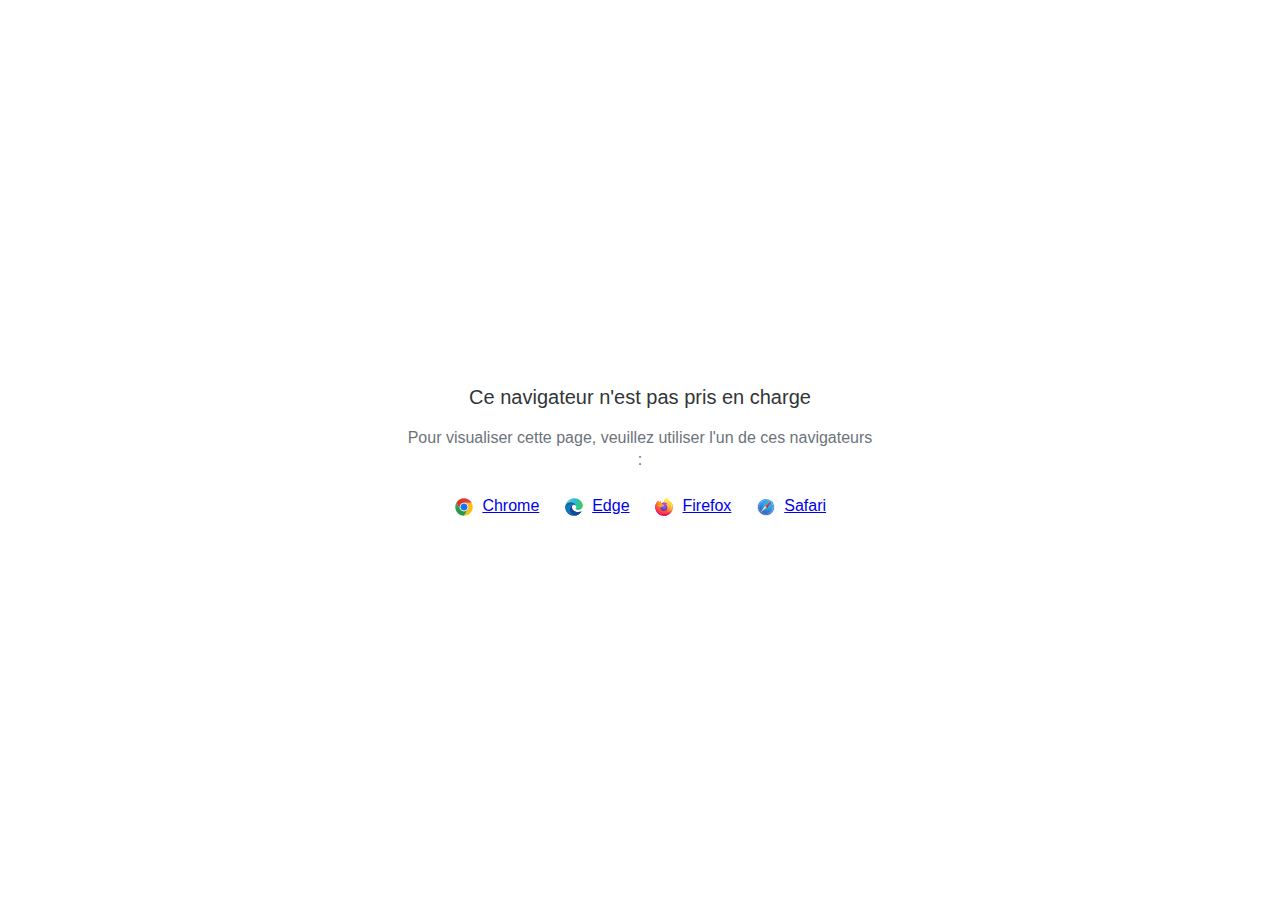
<file: data/html5-unsupported.html>
<html>
<head>
    <meta http-equiv="Content-Type" content="text/html;charset=utf-8"/>
    <meta name="viewport" content="width=device-width,initial-scale=1,maximum-scale=1">
    <meta name="format-detection" content="telephone=no">
    <meta name="apple-mobile-web-app-capable" content="yes">
    <meta name="apple-mobile-web-app-status-bar-style" content="black">
    <meta http-equiv="X-UA-Compatible" content="IE=edge">
    <meta name="msapplication-tap-highlight" content="no" />
    <title>Page indisponible</title>
    <style>
        body {
            background: #fff;
        }

        .banner {
            position: absolute;
            top: 50%;
            left: 50%;
            margin-left: -235px;
            margin-top: -67px;
            width: 470px;
            text-align: center;
            font-family: Roboto, Arial, Helvetica, sans-serif;
        }

        .title {
            margin-bottom: 16px;
            font-size: 20px;
            font-weight: 500;
            color: #323537;
            line-height: 28px;
        }

        .text {
            margin-bottom: 26px;
            font-size: 16px;
            color: #6C737B;
            line-height: 22px;
        }

        .browsers svg, .browsers a {
            display: inline-block;
            vertical-align: top;
        }

        .browsers a {
            font-size: 16px;
            margin-right: 20px;
            margin-left: 4px;
        }

        .browsers :last-child {
            margin-right: 0;
        }
    </style>
</head>
<body>
    <div class="banner">
        <div class="title">Ce navigateur n'est pas pris en charge</div>
        <div class="text">Pour visualiser cette page, veuillez utiliser l'un de ces navigateurs :</div>
        <div class="browsers">
            <svg width="20" height="20" viewBox="0 0 20 20" fill="none" xmlns="http://www.w3.org/2000/svg">
                <path d="M10.0001 10.0001L13.789 12.1875L10.0001 18.7501C14.8326 18.7501 18.7501 14.8326 18.7501 10.0001C18.7501 8.40581 18.3216 6.91244 17.5766 5.625H10L10.0001 10.0001Z" fill="#FBBF12"/>
                <path d="M9.99999 1.25C6.76136 1.25 3.93585 3.01077 2.42285 5.6261L6.21103 12.1876L9.99999 10.0001V5.62507H17.5766C16.0634 3.01039 13.2382 1.25 9.99999 1.25Z" fill="url(#paint0_linear_579_2699)"/>
                <path d="M1.25005 10C1.25005 14.8325 5.16742 18.75 10 18.75L13.789 12.1875L10 10L6.21109 12.1875L2.42291 5.62598C1.67833 6.91306 1.25 8.40588 1.25 9.99988" fill="url(#paint1_linear_579_2699)"/>
                <path d="M14.3751 10.0001C14.3751 12.4163 12.4163 14.3751 10.0001 14.3751C7.58381 14.3751 5.625 12.4163 5.625 10.0001C5.625 7.58381 7.58381 5.625 10.0001 5.625C12.4163 5.625 14.3751 7.58381 14.3751 10.0001Z" fill="white"/>
                <path d="M13.5548 10.0001C13.5548 11.9633 11.9633 13.5548 10.0001 13.5548C8.03686 13.5548 6.44531 11.9633 6.44531 10.0001C6.44531 8.03686 8.03686 6.44531 10.0001 6.44531C11.9633 6.44531 13.5548 8.03686 13.5548 10.0001Z" fill="#1A73E8"/>
                <defs>
                    <linearGradient id="paint0_linear_579_2699" x1="5.04786" y1="6.71874" x2="12.965" y2="6.71874" gradientUnits="userSpaceOnUse">
                        <stop stop-color="#DB3328"/>
                        <stop offset="1" stop-color="#E53D30"/>
                    </linearGradient>
                    <linearGradient id="paint1_linear_579_2699" x1="4.58454" y1="7.18406" x2="7.82938" y2="12.8043" gradientUnits="userSpaceOnUse">
                        <stop stop-color="#32A651"/>
                        <stop offset="1" stop-color="#279847"/>
                    </linearGradient>
                </defs>
            </svg>
            <a href="https://www.google.com/chrome">Chrome</a>
            <svg width="20" height="20" viewBox="0 0 20 20" fill="none" xmlns="http://www.w3.org/2000/svg">
                <path d="M12.2449 9.92045C12.2449 8.25 10.5088 5.36648 6.59777 5.36648C2.68671 5.36648 1.25 8.62784 1.25 10.0199C1.25 5.0483 5.30074 1.25 10.1097 1.25C14.9188 1.25 18.75 4.84943 18.75 8.50852C18.75 11.7699 16.2956 12.9034 14.3002 12.9034C12.9832 12.9034 11.4866 12.4659 11.4866 11.7699C11.4866 11.233 12.2449 11.233 12.2449 9.92045Z" fill="url(#paint0_linear_579_2709)"/>
                <path d="M6.59777 5.36646C10.5088 5.36646 12.2449 8.24998 12.2449 9.92043C12.2449 9.93342 12.2448 9.94627 12.2446 9.95901C12.2249 8.84657 11.4738 7.79259 9.99002 7.79259C8.11431 7.79259 5.5801 10.338 5.91933 13.5C6.19087 16.031 8.33381 19.4261 12.9832 18.2329C12.9832 18.2329 12.1052 18.75 9.6508 18.75C5.30074 18.75 1.25 14.7727 1.25 10.2187C1.25 10.0981 1.25184 9.97975 1.25555 9.8637C1.35584 8.39889 2.82648 5.36646 6.59777 5.36646Z" fill="url(#paint1_linear_579_2709)"/>
                <path d="M6.59777 5.36646C10.5088 5.36646 12.2449 8.24998 12.2449 9.92043C12.2449 9.93342 12.2448 9.94627 12.2446 9.95901C12.2249 8.84657 11.4738 7.79259 9.99002 7.79259C8.11431 7.79259 5.5801 10.338 5.91933 13.5C6.19087 16.031 8.33381 19.4261 12.9832 18.2329C12.9832 18.2329 12.1052 18.75 9.6508 18.75C5.30074 18.75 1.25 14.7727 1.25 10.2187C1.25 10.0981 1.25184 9.97975 1.25555 9.8637C1.35584 8.39889 2.82648 5.36646 6.59777 5.36646Z" fill="url(#paint2_radial_579_2709)"/>
                <path d="M12.4415 18.4371C14.9324 17.7576 16.712 15.6377 17.0338 15.2101C17.393 14.7328 17.4928 14.4345 17.393 14.3351C17.2932 14.2357 17.1536 14.2555 16.7944 14.4345C16.4352 14.6135 14.32 15.4885 11.9056 14.7527C9.49107 14.0169 7.83486 12.1078 7.83486 9.99987C7.83486 8.36919 9.23166 7.79248 9.98993 7.79248C8.11422 7.79248 5.58001 10.3379 5.91923 13.4999C6.19077 16.0309 8.33371 19.426 12.9831 18.2328C12.9831 18.2328 12.821 18.3283 12.4415 18.4371Z" fill="#0E458A"/>
                <path d="M12.4415 18.4371C14.9324 17.7576 16.712 15.6377 17.0338 15.2101C17.393 14.7328 17.4928 14.4345 17.393 14.3351C17.2932 14.2357 17.1536 14.2555 16.7944 14.4345C16.4352 14.6135 14.32 15.4885 11.9056 14.7527C9.49107 14.0169 7.83486 12.1078 7.83486 9.99987C7.83486 8.36919 9.23166 7.79248 9.98993 7.79248C8.11422 7.79248 5.58001 10.3379 5.91923 13.4999C6.19077 16.0309 8.33371 19.426 12.9831 18.2328C12.9831 18.2328 12.821 18.3283 12.4415 18.4371Z" fill="url(#paint3_radial_579_2709)"/>
                <defs>
                    <linearGradient id="paint0_linear_579_2709" x1="17.7323" y1="11.5909" x2="0.61762" y2="7.54779" gradientUnits="userSpaceOnUse">
                        <stop stop-color="#3BCC50"/>
                        <stop offset="0.489583" stop-color="#2ABAD6"/>
                        <stop offset="1" stop-color="#7DCFE7"/>
                    </linearGradient>
                    <linearGradient id="paint1_linear_579_2709" x1="7.11659" y1="5.36646" x2="7.11659" y2="18.75" gradientUnits="userSpaceOnUse">
                        <stop stop-color="#035989"/>
                        <stop offset="0.265625" stop-color="#1175B6"/>
                        <stop offset="1" stop-color="#0470CF"/>
                    </linearGradient>
                    <radialGradient id="paint2_radial_579_2709" cx="0" cy="0" r="1" gradientUnits="userSpaceOnUse" gradientTransform="translate(6.83723 11.8693) rotate(59.2143) scale(5.92595 5.93561)">
                        <stop stop-color="#1284D8"/>
                        <stop offset="0.813899" stop-color="#1170B2" stop-opacity="0.767762"/>
                        <stop offset="1" stop-color="#0E649B" stop-opacity="0.65"/>
                    </radialGradient>
                    <radialGradient id="paint3_radial_579_2709" cx="0" cy="0" r="1" gradientUnits="userSpaceOnUse" gradientTransform="translate(11.6661 13.4999) rotate(77.9982) scale(4.79806 5.18015)">
                        <stop stop-color="#104890"/>
                        <stop offset="0.69943" stop-color="#12529E" stop-opacity="0.70624"/>
                        <stop offset="1" stop-color="#0E4584" stop-opacity="0.58"/>
                    </radialGradient>
                </defs>
            </svg>
            <a href="https://www.microsoft.com/edge">Edge</a>
            <svg width="20" height="20" viewBox="0 0 20 20" fill="none" xmlns="http://www.w3.org/2000/svg">
                <path d="M18.1191 6.70405C17.7385 5.78587 16.967 4.79462 16.3615 4.4815C16.8544 5.4501 17.1395 6.42162 17.2485 7.14652C17.2485 7.14652 17.2485 7.15163 17.2503 7.16113C16.2598 4.6861 14.5798 3.68791 13.2079 1.51504C13.1383 1.40543 13.069 1.29582 13.0012 1.17854C12.963 1.1124 12.932 1.05248 12.905 0.995851C12.8481 0.885984 12.8042 0.76987 12.7741 0.649844C12.7743 0.644144 12.7725 0.638558 12.7688 0.63417C12.7652 0.629782 12.7601 0.626904 12.7544 0.626094C12.749 0.624635 12.7434 0.624635 12.738 0.626094C12.7366 0.626756 12.7352 0.627617 12.734 0.628652C12.7318 0.628652 12.7296 0.63121 12.7274 0.63194L12.7311 0.627191C10.5302 1.91914 9.78353 4.30904 9.71499 5.5049C8.83549 5.56518 7.99455 5.88974 7.30189 6.43623C7.22949 6.37488 7.15379 6.31755 7.07512 6.26451C6.87551 5.56419 6.86708 4.82302 7.0507 4.11832C6.15057 4.52936 5.45059 5.17789 4.94165 5.75189H4.93764C4.5902 5.31089 4.61463 3.85634 4.63432 3.55272C4.63031 3.53372 4.37547 3.68535 4.34266 3.70837C4.03608 3.92756 3.7495 4.17357 3.48628 4.4435C3.18675 4.74784 2.9131 5.07672 2.66818 5.42671C2.1047 6.22702 1.70509 7.13132 1.49244 8.08735C1.48843 8.10635 1.48478 8.12608 1.48077 8.14544C1.46437 8.22254 1.40494 8.60946 1.39437 8.6935V8.71286C1.3169 9.11266 1.26865 9.5176 1.25 9.92444V9.96938C1.25 14.8186 5.17279 18.75 10.0114 18.75C14.345 18.75 17.943 15.5968 18.6477 11.455C18.6623 11.3428 18.6743 11.2295 18.6875 11.1163C18.8617 9.61022 18.6681 8.02743 18.1191 6.70405ZM8.02046 13.5774C8.06129 13.5968 8.09994 13.6183 8.14186 13.6373L8.14769 13.641C8.10577 13.6205 8.06311 13.5993 8.02082 13.5774H8.02046ZM17.251 7.16515V7.15675V7.16625V7.16515Z" fill="url(#paint0_linear_579_2717)"/>
                <path d="M18.119 6.704C17.7384 5.78582 16.9669 4.79457 16.3614 4.48145C16.8543 5.45005 17.1394 6.42157 17.2484 7.14647V7.16437C18.0752 9.41067 17.6246 11.695 16.9757 13.0907C15.9716 15.25 13.541 17.4635 9.73602 17.3557C5.62839 17.2388 2.0071 14.1802 1.33082 10.1776C1.20759 9.54586 1.33082 9.22543 1.39279 8.71281C1.31733 9.10778 1.28853 9.22214 1.25098 9.92439V9.96933C1.25098 14.8185 5.17377 18.7499 10.0124 18.7499C14.346 18.7499 17.944 15.5968 18.6487 11.4549C18.6633 11.3428 18.6753 11.2295 18.6884 11.1162C18.8616 9.61017 18.668 8.02738 18.119 6.704Z" fill="url(#paint1_radial_579_2717)"/>
                <path d="M18.119 6.704C17.7384 5.78582 16.9669 4.79457 16.3614 4.48145C16.8543 5.45005 17.1394 6.42157 17.2484 7.14647V7.16437C18.0752 9.41067 17.6246 11.695 16.9757 13.0907C15.9716 15.25 13.541 17.4635 9.73602 17.3557C5.62839 17.2388 2.0071 14.1802 1.33082 10.1776C1.20759 9.54586 1.33082 9.22543 1.39279 8.71281C1.31733 9.10778 1.28853 9.22214 1.25098 9.92439V9.96933C1.25098 14.8185 5.17377 18.7499 10.0124 18.7499C14.346 18.7499 17.944 15.5968 18.6487 11.4549C18.6633 11.3428 18.6753 11.2295 18.6884 11.1162C18.8616 9.61017 18.668 8.02738 18.119 6.704Z" fill="url(#paint2_radial_579_2717)"/>
                <path d="M13.8612 7.73587C13.8806 7.74939 13.8977 7.7629 13.9159 7.77642C13.696 7.38513 13.4221 7.02694 13.1022 6.71246C10.3788 3.98314 12.3884 0.794172 12.7271 0.631947L12.7307 0.627197C10.5298 1.91915 9.78314 4.30905 9.7146 5.50491C9.81668 5.49797 9.9184 5.4892 10.0223 5.4892C11.6647 5.4892 13.0953 6.39459 13.8612 7.73587Z" fill="url(#paint3_radial_579_2717)"/>
                <path d="M10.028 8.28118C10.0138 8.5004 9.24382 9.25307 8.97441 9.25307C6.48292 9.25307 6.07861 10.7635 6.07861 10.7635C6.18798 12.0357 7.07244 13.0833 8.14245 13.6375C8.19131 13.6627 8.24052 13.6854 8.28828 13.708C8.37396 13.7446 8.46 13.7811 8.54567 13.8136C8.91262 13.9433 9.29689 14.0172 9.68568 14.0329C14.0525 14.2382 14.8991 8.80001 11.7473 7.22087C12.5541 7.08021 13.3919 7.40575 13.8597 7.73495C13.0941 6.39367 11.6631 5.48828 10.0207 5.48828C9.91682 5.48828 9.81511 5.49705 9.71303 5.50399C8.83417 5.56502 7.99404 5.88994 7.30212 6.43642C7.43591 6.55005 7.58685 6.70131 7.90439 7.0148C8.5001 7.60378 10.0247 8.20993 10.028 8.28118Z" fill="url(#paint4_radial_579_2717)"/>
                <path d="M10.028 8.28118C10.0138 8.5004 9.24382 9.25307 8.97441 9.25307C6.48292 9.25307 6.07861 10.7635 6.07861 10.7635C6.18798 12.0357 7.07244 13.0833 8.14245 13.6375C8.19131 13.6627 8.24052 13.6854 8.28828 13.708C8.37396 13.7446 8.46 13.7811 8.54567 13.8136C8.91262 13.9433 9.29689 14.0172 9.68568 14.0329C14.0525 14.2382 14.8991 8.80001 11.7473 7.22087C12.5541 7.08021 13.3919 7.40575 13.8597 7.73495C13.0941 6.39367 11.6631 5.48828 10.0207 5.48828C9.91682 5.48828 9.81511 5.49705 9.71303 5.50399C8.83417 5.56502 7.99404 5.88994 7.30212 6.43642C7.43591 6.55005 7.58685 6.70131 7.90439 7.0148C8.5001 7.60378 10.0247 8.20993 10.028 8.28118Z" fill="url(#paint5_radial_579_2717)"/>
                <path d="M6.89479 6.14439C6.96588 6.19043 7.02421 6.22916 7.07708 6.2646C6.87746 5.56428 6.86903 4.82311 7.05265 4.11841C6.15252 4.52945 5.45255 5.17799 4.9436 5.75198C4.9848 5.75089 6.2557 5.72787 6.89479 6.14439Z" fill="url(#paint6_radial_579_2717)"/>
                <path d="M1.33119 10.1776C2.00747 14.1802 5.62876 17.2388 9.7393 17.3557C13.5443 17.4635 15.9735 15.25 16.979 13.0907C17.6279 11.6946 18.0785 9.41068 17.2517 7.16437V7.14756C17.2517 7.14976 17.2517 7.15268 17.2535 7.16218C17.5641 9.1962 16.532 11.1667 14.9184 12.4992C14.9167 12.5029 14.9152 12.5067 14.9137 12.5105C11.7692 15.0765 8.76042 14.0586 8.15123 13.6431C8.10893 13.6227 8.06628 13.6015 8.02399 13.5796C6.19056 12.7027 5.43334 11.0274 5.59558 9.5919C4.04797 9.5919 3.52007 8.28314 3.52007 8.28314C3.52007 8.28314 4.90982 7.29006 6.74143 8.1538C8.43778 8.95396 10.031 8.2835 10.031 8.28314C10.0277 8.21189 8.50304 7.60391 7.90842 7.01676C7.59088 6.70327 7.43995 6.55201 7.30615 6.43838C7.23375 6.37702 7.15805 6.3197 7.07939 6.26665C7.02725 6.23012 6.97001 6.19358 6.8971 6.14645C6.25801 5.72992 4.98711 5.75294 4.94518 5.75404H4.94117C4.59374 5.31303 4.61816 3.85849 4.63785 3.55487C4.63384 3.53587 4.379 3.68749 4.34619 3.71051C4.03961 3.92971 3.75303 4.17571 3.48981 4.44564C3.19028 4.74999 2.91663 5.07887 2.67171 5.42886C2.10823 6.22916 1.70862 7.13347 1.49597 8.08949C1.48904 8.1063 1.17734 9.47023 1.33119 10.1776Z" fill="url(#paint7_radial_579_2717)"/>
                <path d="M13.1024 6.71246C13.4222 7.02693 13.6962 7.38513 13.9161 7.77642C13.9616 7.81071 14.0055 7.8473 14.0473 7.88603C16.0335 9.71873 14.9945 12.3132 14.9154 12.4996C16.529 11.1671 17.5611 9.19662 17.2505 7.16259C16.2599 4.6861 14.58 3.68791 13.2081 1.51504C13.1385 1.40543 13.0692 1.29582 13.0014 1.17854C12.9631 1.1124 12.9321 1.05248 12.9051 0.995851C12.8483 0.885984 12.8044 0.76987 12.7742 0.649844C12.7745 0.644144 12.7726 0.638559 12.769 0.63417C12.7653 0.629782 12.7602 0.626904 12.7546 0.626094C12.7492 0.624635 12.7435 0.624635 12.7382 0.626094C12.7367 0.626756 12.7354 0.627617 12.7341 0.628652C12.732 0.628652 12.7298 0.63121 12.7276 0.63194C12.3885 0.794165 10.379 3.98313 13.1024 6.71246Z" fill="url(#paint8_radial_579_2717)"/>
                <path d="M14.0464 7.88413C14.0046 7.8454 13.9608 7.80882 13.9152 7.77452C13.8973 7.761 13.8787 7.74748 13.8605 7.73396C13.3928 7.40513 12.555 7.07922 11.7482 7.21989C14.8995 8.79902 14.0534 14.2372 9.68654 14.0319C9.29775 14.0163 8.91348 13.9424 8.54653 13.8126C8.46085 13.7805 8.37481 13.7451 8.28914 13.7071C8.23956 13.6844 8.19034 13.6618 8.14331 13.6365L8.14914 13.6402C8.75834 14.0567 11.7671 15.0746 14.9116 12.5075C14.9116 12.5075 14.9134 12.5028 14.9163 12.4962C14.9943 12.3132 16.0334 9.71866 14.0464 7.88413Z" fill="url(#paint9_radial_579_2717)"/>
                <path d="M6.07833 10.7635C6.07833 10.7635 6.48264 9.25306 8.97412 9.25306C9.24354 9.25306 10.0135 8.49966 10.0277 8.28117C10.0419 8.06268 8.43455 8.95199 6.7382 8.15183C4.90659 7.28809 3.51685 8.28117 3.51685 8.28117C3.51685 8.28117 4.04475 9.58993 5.59235 9.58993C5.43012 11.0255 6.18733 12.6992 8.02076 13.5776C8.06159 13.597 8.10024 13.6185 8.14217 13.6375C7.07215 13.0843 6.18879 12.0357 6.07833 10.7635Z" fill="url(#paint10_radial_579_2717)"/>
                <path d="M18.1191 6.70405C17.7385 5.78587 16.967 4.79462 16.3615 4.4815C16.8544 5.4501 17.1395 6.42162 17.2485 7.14652C17.2485 7.14652 17.2485 7.15163 17.2503 7.16113C16.2598 4.6861 14.5798 3.68791 13.2079 1.51504C13.1383 1.40543 13.069 1.29582 13.0012 1.17854C12.963 1.1124 12.932 1.05248 12.905 0.995851C12.8481 0.885984 12.8042 0.76987 12.7741 0.649844C12.7743 0.644144 12.7725 0.638558 12.7688 0.63417C12.7652 0.629782 12.7601 0.626904 12.7544 0.626094C12.749 0.624635 12.7434 0.624635 12.738 0.626094C12.7366 0.626756 12.7352 0.627617 12.734 0.628652C12.7318 0.628652 12.7296 0.63121 12.7274 0.63194L12.7311 0.627191C10.5302 1.91914 9.78353 4.30904 9.71499 5.5049C9.81707 5.49796 9.91878 5.48919 10.0227 5.48919C11.6651 5.48919 13.0957 6.39458 13.8616 7.73586C13.3939 7.40703 12.5561 7.08111 11.7493 7.22178C14.9007 8.80092 14.0545 14.2391 9.68764 14.0338C9.29885 14.0182 8.91458 13.9443 8.54763 13.8145C8.46196 13.7824 8.37592 13.747 8.29024 13.709C8.24066 13.6863 8.19144 13.6636 8.14441 13.6384L8.15025 13.6421C8.10796 13.6216 8.0653 13.6004 8.02301 13.5785C8.06384 13.5979 8.10249 13.6194 8.14441 13.6384C7.07221 13.0842 6.18885 12.0356 6.07839 10.7633C6.07839 10.7633 6.4827 9.25288 8.97418 9.25288C9.2436 9.25288 10.0136 8.49949 10.0278 8.28099C10.0245 8.20975 8.49987 7.60177 7.90525 7.01462C7.58771 6.70113 7.43678 6.54986 7.30298 6.43623C7.23058 6.37488 7.15488 6.31755 7.07622 6.26451C6.87661 5.56419 6.86817 4.82302 7.05179 4.11832C6.15166 4.52936 5.45169 5.17789 4.94275 5.75189H4.93874C4.5913 5.31089 4.61572 3.85634 4.63541 3.55272C4.6314 3.53372 4.37657 3.68535 4.34375 3.70837C4.03717 3.92756 3.75059 4.17357 3.48738 4.4435C3.18785 4.74784 2.9142 5.07672 2.66928 5.42671C2.1058 6.22702 1.70618 7.13132 1.49353 8.08735C1.48952 8.10635 1.48588 8.12608 1.48187 8.14544C1.46546 8.22254 1.39109 8.61494 1.38088 8.69898C1.38088 8.70556 1.38088 8.69277 1.38088 8.69898C1.31262 9.10444 1.26891 9.51368 1.25 9.92444V9.96938C1.25 14.8186 5.17279 18.75 10.0114 18.75C14.345 18.75 17.943 15.5968 18.6477 11.455C18.6623 11.3428 18.6743 11.2295 18.6875 11.1163C18.8617 9.61022 18.6681 8.02743 18.1191 6.70405ZM17.25 7.15492V7.16442V7.15492Z" fill="url(#paint11_linear_579_2717)"/>
                <defs>
                    <linearGradient id="paint0_linear_579_2717" x1="16.9594" y1="3.43288" x2="2.3837" y2="17.4648" gradientUnits="userSpaceOnUse">
                        <stop offset="0.05" stop-color="#FFF44F"/>
                        <stop offset="0.11" stop-color="#FFE847"/>
                        <stop offset="0.22" stop-color="#FFC830"/>
                        <stop offset="0.37" stop-color="#FF980E"/>
                        <stop offset="0.4" stop-color="#FF8B16"/>
                        <stop offset="0.46" stop-color="#FF672A"/>
                        <stop offset="0.53" stop-color="#FF3647"/>
                        <stop offset="0.7" stop-color="#E31587"/>
                    </linearGradient>
                    <radialGradient id="paint1_radial_579_2717" cx="0" cy="0" r="1" gradientUnits="userSpaceOnUse" gradientTransform="translate(16.287 2.63668) scale(18.2654 18.3055)">
                        <stop offset="0.13" stop-color="#FFBD4F"/>
                        <stop offset="0.19" stop-color="#FFAC31"/>
                        <stop offset="0.25" stop-color="#FF9D17"/>
                        <stop offset="0.28" stop-color="#FF980E"/>
                        <stop offset="0.4" stop-color="#FF563B"/>
                        <stop offset="0.47" stop-color="#FF3750"/>
                        <stop offset="0.71" stop-color="#F5156C"/>
                        <stop offset="0.78" stop-color="#EB0878"/>
                        <stop offset="0.86" stop-color="#E50080"/>
                    </radialGradient>
                    <radialGradient id="paint2_radial_579_2717" cx="0" cy="0" r="1" gradientUnits="userSpaceOnUse" gradientTransform="translate(9.61279 10.1202) scale(18.2654 18.3055)">
                        <stop offset="0.3" stop-color="#960E18"/>
                        <stop offset="0.35" stop-color="#B11927" stop-opacity="0.74"/>
                        <stop offset="0.43" stop-color="#DB293D" stop-opacity="0.34"/>
                        <stop offset="0.5" stop-color="#F5334B" stop-opacity="0.09"/>
                        <stop offset="0.53" stop-color="#FF3750" stop-opacity="0"/>
                    </radialGradient>
                    <radialGradient id="paint3_radial_579_2717" cx="0" cy="0" r="1" gradientUnits="userSpaceOnUse" gradientTransform="translate(11.8153 -1.51753) scale(13.2325 13.2615)">
                        <stop offset="0.13" stop-color="#FFF44F"/>
                        <stop offset="0.25" stop-color="#FFDC3E"/>
                        <stop offset="0.51" stop-color="#FF9D12"/>
                        <stop offset="0.53" stop-color="#FF980E"/>
                    </radialGradient>
                    <radialGradient id="paint4_radial_579_2717" cx="0" cy="0" r="1" gradientUnits="userSpaceOnUse" gradientTransform="translate(7.59304 14.9021) scale(8.69686 8.71594)">
                        <stop offset="0.35" stop-color="#3A8EE6"/>
                        <stop offset="0.47" stop-color="#5C79F0"/>
                        <stop offset="0.67" stop-color="#9059FF"/>
                        <stop offset="1" stop-color="#C139E6"/>
                    </radialGradient>
                    <radialGradient id="paint5_radial_579_2717" cx="0" cy="0" r="1" gradientUnits="userSpaceOnUse" gradientTransform="translate(9.87545 7.94492) rotate(-13.9265) scale(4.60823 5.42407)">
                        <stop offset="0.21" stop-color="#9059FF" stop-opacity="0"/>
                        <stop offset="0.28" stop-color="#8C4FF3" stop-opacity="0.06"/>
                        <stop offset="0.75" stop-color="#7716A8" stop-opacity="0.45"/>
                        <stop offset="0.97" stop-color="#6E008B" stop-opacity="0.6"/>
                    </radialGradient>
                    <radialGradient id="paint6_radial_579_2717" cx="0" cy="0" r="1" gradientUnits="userSpaceOnUse" gradientTransform="translate(9.38226 1.88781) scale(6.25678 6.27051)">
                        <stop stop-color="#FFE226"/>
                        <stop offset="0.12" stop-color="#FFDB27"/>
                        <stop offset="0.3" stop-color="#FFC82A"/>
                        <stop offset="0.5" stop-color="#FFA930"/>
                        <stop offset="0.73" stop-color="#FF7E37"/>
                        <stop offset="0.79" stop-color="#FF7139"/>
                    </radialGradient>
                    <radialGradient id="paint7_radial_579_2717" cx="0" cy="0" r="1" gradientUnits="userSpaceOnUse" gradientTransform="translate(14.3005 -2.08939) scale(26.6943 26.7529)">
                        <stop offset="0.11" stop-color="#FFF44F"/>
                        <stop offset="0.46" stop-color="#FF980E"/>
                        <stop offset="0.62" stop-color="#FF5634"/>
                        <stop offset="0.72" stop-color="#FF3647"/>
                        <stop offset="0.9" stop-color="#E31587"/>
                    </radialGradient>
                    <radialGradient id="paint8_radial_579_2717" cx="0" cy="0" r="1" gradientUnits="userSpaceOnUse" gradientTransform="translate(11.72 0.833589) rotate(84.2447) scale(19.4998 12.7839)">
                        <stop stop-color="#FFF44F"/>
                        <stop offset="0.06" stop-color="#FFE847"/>
                        <stop offset="0.17" stop-color="#FFC830"/>
                        <stop offset="0.3" stop-color="#FF980E"/>
                        <stop offset="0.36" stop-color="#FF8B16"/>
                        <stop offset="0.45" stop-color="#FF672A"/>
                        <stop offset="0.57" stop-color="#FF3647"/>
                        <stop offset="0.74" stop-color="#E31587"/>
                    </radialGradient>
                    <radialGradient id="paint9_radial_579_2717" cx="0" cy="0" r="1" gradientUnits="userSpaceOnUse" gradientTransform="translate(9.23484 4.20996) scale(16.6653 16.7019)">
                        <stop offset="0.14" stop-color="#FFF44F"/>
                        <stop offset="0.48" stop-color="#FF980E"/>
                        <stop offset="0.59" stop-color="#FF5634"/>
                        <stop offset="0.66" stop-color="#FF3647"/>
                        <stop offset="0.9" stop-color="#E31587"/>
                    </radialGradient>
                    <radialGradient id="paint10_radial_579_2717" cx="0" cy="0" r="1" gradientUnits="userSpaceOnUse" gradientTransform="translate(13.6341 5.18793) scale(18.2402 18.2803)">
                        <stop offset="0.09" stop-color="#FFF44F"/>
                        <stop offset="0.23" stop-color="#FFE141"/>
                        <stop offset="0.51" stop-color="#FFAF1E"/>
                        <stop offset="0.63" stop-color="#FF980E"/>
                    </radialGradient>
                    <linearGradient id="paint11_linear_579_2717" x1="16.7844" y1="3.35761" x2="4.38152" y2="15.7337" gradientUnits="userSpaceOnUse">
                        <stop offset="0.17" stop-color="#FFF44F" stop-opacity="0.8"/>
                        <stop offset="0.27" stop-color="#FFF44F" stop-opacity="0.63"/>
                        <stop offset="0.49" stop-color="#FFF44F" stop-opacity="0.22"/>
                        <stop offset="0.6" stop-color="#FFF44F" stop-opacity="0"/>
                    </linearGradient>
                </defs>
            </svg>
            <a href="https://www.mozilla.org/firefox">Firefox</a>
            <svg width="20" height="20" viewBox="0 0 20 20" fill="none" xmlns="http://www.w3.org/2000/svg">
                <path d="M10 18.75C14.8325 18.75 18.75 14.8325 18.75 10C18.75 5.16751 14.8325 1.25 10 1.25C5.16751 1.25 1.25 5.16751 1.25 10C1.25 14.8325 5.16751 18.75 10 18.75Z" fill="url(#paint0_linear_579_2734)"/>
                <path d="M10 18.0938C14.4701 18.0938 18.0938 14.4701 18.0938 10C18.0938 5.52995 14.4701 1.90625 10 1.90625C5.52995 1.90625 1.90625 5.52995 1.90625 10C1.90625 14.4701 5.52995 18.0938 10 18.0938Z" fill="url(#paint1_radial_579_2734)"/>
                <path d="M10.0137 3.87498C9.95897 3.87498 9.91113 3.83399 9.91113 3.7793V2.35057C9.91113 2.29588 9.95897 2.25488 10.0137 2.25488C10.0683 2.25488 10.1162 2.29588 10.1162 2.35057V3.7793C10.1093 3.83399 10.0683 3.87498 10.0137 3.87498Z" fill="#F3F3F3"/>
                <path d="M10.0137 3.88182C9.95214 3.88182 9.9043 3.83397 9.9043 3.77929V2.35058C9.9043 2.29589 9.95214 2.24805 10.0137 2.24805C10.0752 2.24805 10.123 2.29589 10.123 2.35058V3.77929C10.123 3.83397 10.0684 3.88182 10.0137 3.88182ZM10.0137 2.26167C9.96583 2.26167 9.91799 2.30273 9.91799 2.35058V3.77929C9.91799 3.82713 9.95898 3.8682 10.0137 3.8682C10.0615 3.8682 10.1093 3.82713 10.1093 3.77929V2.35058C10.1026 2.30273 10.0615 2.26167 10.0137 2.26167Z" fill="white"/>
                <path d="M10.6972 3.10941C10.6426 3.10257 10.6016 3.06157 10.6016 3.00688L10.6494 2.37108C10.6562 2.31646 10.7041 2.2754 10.7588 2.28224C10.8135 2.28909 10.8545 2.33015 10.8545 2.38484L10.8066 3.02057C10.7998 3.07526 10.7519 3.11626 10.6972 3.10948V3.10941Z" fill="#F3F3F3"/>
                <path d="M10.6973 3.1164C10.6357 3.10955 10.5947 3.06171 10.5947 3.00702L10.6426 2.37123C10.6494 2.31661 10.6973 2.26877 10.7588 2.27554C10.8203 2.28239 10.8613 2.3303 10.8613 2.38492L10.8135 3.02071C10.8066 3.08224 10.7588 3.12324 10.6973 3.1164ZM10.7588 2.28923C10.7109 2.28923 10.663 2.32346 10.663 2.3713L10.6152 3.00709C10.6152 3.05486 10.6494 3.09593 10.7041 3.10271C10.7519 3.10271 10.7998 3.06855 10.7998 3.02071L10.8476 2.38492C10.8476 2.33708 10.8066 2.29608 10.7587 2.28923H10.7588Z" fill="white"/>
                <path d="M11.2099 3.99815C11.1551 3.98447 11.121 3.93662 11.1278 3.88193L11.4081 2.48051C11.4218 2.4259 11.4696 2.39167 11.5243 2.40536C11.579 2.41905 11.6131 2.4669 11.6063 2.52158L11.326 3.923C11.3192 3.97078 11.2645 4.005 11.2098 3.99815H11.2099Z" fill="#F3F3F3"/>
                <path d="M11.2101 4.00462C11.1485 3.99093 11.1144 3.93625 11.1212 3.88156L11.4015 2.48016C11.4152 2.42554 11.4699 2.38447 11.5313 2.39816C11.5928 2.41185 11.6271 2.46654 11.6202 2.52123L11.34 3.92263C11.3263 3.97724 11.2716 4.01147 11.2101 4.00462ZM11.5313 2.41185C11.4835 2.40501 11.4356 2.43231 11.4219 2.48023L11.1418 3.88163C11.1349 3.9294 11.1622 3.97724 11.2169 3.991C11.2647 3.99778 11.3126 3.9704 11.3263 3.92256L11.6065 2.52123C11.6134 2.46654 11.5792 2.42554 11.5313 2.41185Z" fill="white"/>
                <path d="M12.0302 3.38287C12.0172 3.37973 12.0049 3.37405 11.9941 3.36617C11.9832 3.35828 11.9741 3.34834 11.9671 3.33691C11.9601 3.32548 11.9554 3.31279 11.9534 3.29956C11.9513 3.28633 11.9519 3.27282 11.955 3.2598L12.1259 2.64462C12.1395 2.58993 12.1942 2.56255 12.2489 2.57624C12.3036 2.58993 12.3378 2.64462 12.3242 2.69931L12.1532 3.31456C12.1395 3.36918 12.0849 3.39656 12.0302 3.38287Z" fill="#F3F3F3"/>
                <path d="M12.0302 3.38948C11.9756 3.37579 11.9346 3.31426 11.9551 3.25965L12.126 2.64433C12.1396 2.58972 12.2011 2.55549 12.2558 2.56918C12.3105 2.58287 12.3515 2.6444 12.331 2.69902L12.1601 3.31433C12.1464 3.36895 12.0918 3.40317 12.0303 3.38948H12.0302ZM12.2558 2.58972C12.208 2.57603 12.1533 2.6034 12.1396 2.65125L11.9688 3.26642C11.9551 3.31426 11.9824 3.36218 12.0371 3.37579C12.0849 3.38948 12.1396 3.36218 12.1533 3.31433L12.3242 2.69902C12.331 2.65125 12.3037 2.6034 12.2558 2.58964V2.58972Z" fill="white"/>
                <path d="M12.3652 4.34683C12.3105 4.3263 12.2901 4.26477 12.3105 4.21692L12.8574 2.89759C12.8778 2.84975 12.9394 2.82237 12.9872 2.84975C13.042 2.87021 13.0625 2.93181 13.042 2.97958L12.4951 4.29892C12.4746 4.34683 12.413 4.37414 12.3653 4.34683H12.3652Z" fill="#F3F3F3"/>
                <path d="M12.3653 4.35357C12.339 4.34356 12.3178 4.32354 12.3062 4.29791C12.2947 4.27227 12.2938 4.24311 12.3037 4.21681L12.8506 2.89746C12.8711 2.84277 12.9327 2.82224 12.9942 2.84277C13.0205 2.85278 13.0417 2.8728 13.0532 2.89843C13.0648 2.92407 13.0657 2.95323 13.0557 2.97953L12.5089 4.29888C12.4815 4.35357 12.4199 4.38088 12.3653 4.35357ZM12.9874 2.85646C12.9395 2.836 12.8848 2.85646 12.8643 2.90431L12.3174 4.22366C12.2969 4.2715 12.3243 4.31934 12.3721 4.33988C12.4199 4.36034 12.4746 4.33988 12.4952 4.29204L13.0421 2.97268C13.0557 2.93161 13.0352 2.87693 12.9874 2.85646Z" fill="white"/>
                <path d="M13.288 3.90926C13.2401 3.88188 13.2196 3.82719 13.2401 3.77935L13.5272 3.21202C13.5545 3.16411 13.6092 3.14358 13.6639 3.17095C13.7118 3.19833 13.7322 3.25302 13.7118 3.30079L13.4246 3.86819C13.3973 3.91603 13.3426 3.93664 13.2879 3.90926H13.288Z" fill="#F3F3F3"/>
                <path d="M13.288 3.91591C13.2332 3.88853 13.2128 3.827 13.2401 3.77231L13.5272 3.20498C13.5545 3.15022 13.6161 3.12975 13.6707 3.15706C13.7254 3.18444 13.746 3.24597 13.7186 3.30066L13.4315 3.868C13.4041 3.92268 13.3426 3.94322 13.2879 3.91584L13.288 3.91591ZM13.664 3.17075C13.6161 3.15029 13.5614 3.16391 13.5409 3.21175L13.2538 3.77916C13.2333 3.82015 13.2538 3.87484 13.2948 3.90222C13.3426 3.92268 13.3973 3.90906 13.4178 3.86122L13.705 3.29382C13.7254 3.25282 13.705 3.19813 13.664 3.17075Z" fill="white"/>
                <path d="M13.425 4.92103C13.3772 4.88688 13.3635 4.82534 13.3976 4.78435L14.1906 3.60168C14.2179 3.55383 14.2795 3.54699 14.3273 3.57437C14.3752 3.60852 14.3888 3.67005 14.3547 3.71105L13.5617 4.89372C13.5344 4.94156 13.4728 4.95525 13.425 4.92103Z" fill="#F3F3F3"/>
                <path d="M13.4248 4.92767C13.377 4.89352 13.3633 4.82514 13.3907 4.7773L14.1836 3.59466C14.2178 3.54682 14.2793 3.53313 14.334 3.56735C14.3818 3.60151 14.3955 3.66988 14.3682 3.71772L13.5752 4.90036C13.541 4.9482 13.4727 4.96182 13.4248 4.92767ZM14.3271 3.58104C14.2862 3.55367 14.2246 3.56051 14.1973 3.60151L13.4043 4.78414C13.377 4.82507 13.3906 4.87983 13.4317 4.90714C13.4727 4.93451 13.5342 4.92767 13.5615 4.88667L14.3545 3.71088C14.3818 3.66988 14.3682 3.60835 14.3271 3.58104Z" fill="white"/>
                <path d="M14.4229 4.66788C14.3819 4.63366 14.3683 4.57213 14.4024 4.53113L14.7989 4.0321C14.833 3.99117 14.8946 3.98425 14.9355 4.01848C14.9766 4.05263 14.9902 4.11416 14.956 4.15516L14.5596 4.65419C14.5255 4.69519 14.4639 4.70204 14.4229 4.66788H14.4229Z" fill="#F3F3F3"/>
                <path d="M14.4161 4.6747C14.3683 4.64047 14.3614 4.5721 14.3957 4.52425L14.7921 4.02528C14.8262 3.97736 14.8946 3.97052 14.9424 4.01159C14.9903 4.04574 14.9971 4.11412 14.9629 4.16196L14.5665 4.66101C14.5323 4.70885 14.464 4.7157 14.4161 4.6747ZM14.9287 4.02521C14.8878 3.99105 14.8331 3.9979 14.7989 4.0389L14.4024 4.53794C14.3751 4.57894 14.382 4.63363 14.4229 4.66778C14.464 4.70201 14.5186 4.69516 14.5528 4.65416L14.9493 4.15512C14.9767 4.11412 14.9697 4.05259 14.9288 4.02528L14.9287 4.02521Z" fill="white"/>
                <path d="M14.3545 5.69352C14.3135 5.65252 14.3135 5.59099 14.3545 5.55677L15.3661 4.55195C15.4072 4.51095 15.4686 4.51772 15.5029 4.55195C15.537 4.5861 15.5439 4.65447 15.5029 4.68863L14.4981 5.69352C14.457 5.73452 14.3955 5.73452 14.3545 5.69352Z" fill="#F3F3F3"/>
                <path d="M14.3477 5.70023C14.3279 5.68017 14.3169 5.65317 14.3169 5.62505C14.3169 5.59692 14.3279 5.56992 14.3477 5.54986L15.3594 4.54496C15.3794 4.52522 15.4064 4.51416 15.4346 4.51416C15.4627 4.51416 15.4898 4.52522 15.5098 4.54496C15.5295 4.56502 15.5406 4.59202 15.5406 4.62014C15.5406 4.64827 15.5295 4.67527 15.5098 4.69533L14.498 5.70016C14.478 5.71988 14.451 5.73093 14.4228 5.73093C14.3947 5.73093 14.3677 5.71988 14.3477 5.70016V5.70023ZM15.503 4.5518C15.4688 4.51758 15.4073 4.51758 15.3731 4.5518L14.3613 5.55663C14.3271 5.59086 14.3271 5.65239 14.3613 5.68654C14.3955 5.72077 14.457 5.72077 14.4912 5.68654L15.503 4.68171C15.5371 4.64749 15.5371 4.5928 15.503 4.5518Z" fill="white"/>
                <path d="M15.3798 5.63856C15.3456 5.59757 15.3456 5.53604 15.3866 5.50181L15.872 5.09171C15.9129 5.05755 15.9745 5.06433 16.0087 5.1054C16.0428 5.14639 16.0428 5.20792 16.0019 5.24207L15.5165 5.65225C15.4755 5.6864 15.4139 5.67956 15.3798 5.63856Z" fill="#F3F3F3"/>
                <path d="M15.373 5.64558C15.332 5.59774 15.3388 5.52936 15.3798 5.49521L15.8651 5.08502C15.9061 5.04402 15.9745 5.05087 16.0155 5.09871C16.0566 5.14655 16.0497 5.21493 16.0087 5.24908L15.5234 5.65927C15.4824 5.7002 15.414 5.69342 15.3731 5.64558H15.373ZM16.0019 5.10555C15.9677 5.06456 15.913 5.06456 15.8721 5.09186L15.3867 5.50205C15.3525 5.53621 15.3457 5.59089 15.3798 5.63189C15.414 5.67289 15.4687 5.67289 15.5097 5.64558L15.995 5.23539C16.036 5.20124 16.036 5.14655 16.0019 5.10555Z" fill="white"/>
                <path d="M15.1066 6.6229C15.0725 6.57505 15.0861 6.51352 15.134 6.48614L16.3234 5.6932C16.3712 5.66582 16.4327 5.67951 16.46 5.72058C16.4943 5.76842 16.4806 5.82995 16.4327 5.85726L15.2434 6.65021C15.2023 6.67758 15.1408 6.6639 15.1066 6.6229Z" fill="#F3F3F3"/>
                <path d="M15.0995 6.62311C15.0654 6.57527 15.0791 6.50689 15.1269 6.47274L16.3163 5.67974C16.3642 5.64559 16.4326 5.65928 16.4667 5.71397C16.5009 5.76181 16.4872 5.83018 16.4394 5.86427L15.25 6.65733C15.2021 6.69156 15.1338 6.67787 15.0995 6.62318V6.62311ZM16.453 5.72765C16.4257 5.68659 16.371 5.6729 16.33 5.70028L15.1405 6.4932C15.0996 6.52058 15.0858 6.57527 15.1201 6.62311C15.1474 6.66411 15.2021 6.6778 15.2431 6.65049L16.4326 5.85749C16.4736 5.82334 16.4804 5.76858 16.453 5.72765Z" fill="white"/>
                <path d="M16.125 6.76667C16.0977 6.71875 16.1114 6.65729 16.1592 6.62992L16.7129 6.31549C16.7608 6.28811 16.8223 6.30864 16.8496 6.35642C16.877 6.40433 16.8633 6.46579 16.8155 6.49317L16.2617 6.80766C16.2139 6.83497 16.1523 6.81451 16.125 6.7666L16.125 6.76667Z" fill="#F3F3F3"/>
                <path d="M16.1184 6.77347C16.0911 6.71878 16.1048 6.65725 16.1526 6.62994L16.7063 6.31549C16.7542 6.28811 16.8226 6.30865 16.8499 6.35642C16.8772 6.41118 16.8636 6.47271 16.8157 6.50002L16.262 6.81454C16.2141 6.84185 16.1458 6.82132 16.1184 6.77347ZM16.843 6.36333C16.8157 6.31549 16.761 6.3018 16.72 6.32911L16.1663 6.64363C16.1253 6.67094 16.1116 6.72563 16.1321 6.76663C16.1594 6.81447 16.2141 6.82816 16.2551 6.80085L16.8089 6.48633C16.8499 6.46587 16.8636 6.41118 16.843 6.36333Z" fill="white"/>
                <path d="M15.667 7.6758C15.6465 7.62111 15.667 7.56642 15.7216 7.54596L17.041 6.9991C17.0888 6.97856 17.1504 7.00587 17.1708 7.05371C17.1913 7.1084 17.1708 7.16308 17.1161 7.18355L15.7969 7.73041C15.749 7.75095 15.6875 7.73041 15.667 7.6758Z" fill="#F3F3F3"/>
                <path d="M15.6601 7.68255C15.6397 7.62793 15.6601 7.5664 15.7148 7.53903L17.0341 6.99218C17.0604 6.98227 17.0896 6.98318 17.1152 6.99471C17.1408 7.00624 17.1608 7.02746 17.1708 7.05371C17.1914 7.10839 17.1708 7.16992 17.1161 7.19723L15.7969 7.74408C15.7706 7.75401 15.7414 7.75312 15.7158 7.7416C15.6902 7.73008 15.6701 7.70887 15.6601 7.68262V7.68255ZM17.1572 7.06055C17.1367 7.01271 17.082 6.99218 17.041 7.00586L15.7217 7.55271C15.6738 7.57318 15.6533 7.62793 15.6738 7.67577C15.6943 7.72361 15.749 7.74415 15.79 7.73046L17.1093 7.18361C17.1572 7.16315 17.1777 7.10839 17.1572 7.06055Z" fill="white"/>
                <path d="M16.6308 8.0176C16.6104 7.96284 16.6377 7.90822 16.6923 7.88769L17.2938 7.6894C17.3417 7.66894 17.4032 7.70309 17.4169 7.75093C17.4374 7.80562 17.4101 7.86031 17.3554 7.88084L16.7539 8.07913C16.706 8.09959 16.6513 8.07228 16.6308 8.01753V8.0176Z" fill="#F3F3F3"/>
                <path d="M16.6239 8.02433C16.6034 7.96964 16.6307 7.9081 16.6923 7.88764L17.2938 7.68935C17.3485 7.66888 17.41 7.70304 17.4305 7.7578C17.451 7.81241 17.4237 7.87395 17.3621 7.89448L16.7606 8.09277C16.706 8.10639 16.6444 8.07901 16.6239 8.02433ZM17.4168 7.76464C17.4031 7.71673 17.3485 7.68935 17.3006 7.70304L16.6991 7.90133C16.6513 7.91495 16.6307 7.96964 16.6444 8.01755C16.6581 8.0654 16.7128 8.0927 16.7606 8.07901L17.3621 7.88079C17.41 7.86033 17.4305 7.81241 17.4168 7.76457V7.76464Z" fill="white"/>
                <path d="M16.0157 8.831C16.002 8.77632 16.0362 8.72163 16.0909 8.71479L17.4922 8.44138C17.5468 8.42769 17.5947 8.46868 17.6083 8.52337C17.622 8.57805 17.5879 8.63273 17.5332 8.63957L16.1319 8.91299C16.0772 8.91983 16.0225 8.88568 16.0156 8.831H16.0157Z" fill="#F3F3F3"/>
                <path d="M16.0019 8.83107C15.9882 8.76953 16.0292 8.71484 16.0839 8.70115L17.4853 8.42769C17.54 8.414 17.5947 8.45507 17.6083 8.51661C17.622 8.57807 17.581 8.63276 17.5263 8.64645L16.1249 8.91991C16.0703 8.9336 16.0155 8.8926 16.0019 8.831V8.83107ZM17.5947 8.52338C17.5879 8.47553 17.54 8.44138 17.4922 8.44822L16.0908 8.72168C16.0429 8.72853 16.0088 8.78315 16.0224 8.83107C16.0292 8.87891 16.0771 8.91307 16.125 8.90622L17.5263 8.63276C17.5742 8.61907 17.6083 8.57123 17.5947 8.52338Z" fill="white"/>
                <path d="M16.8908 9.35748C16.8839 9.30278 16.9181 9.25493 16.9728 9.24809L17.6016 9.17285C17.6563 9.16608 17.7042 9.20708 17.711 9.26178C17.7178 9.31647 17.6837 9.36432 17.629 9.37117L17.0001 9.44633C16.9522 9.45317 16.8975 9.41217 16.8907 9.35748H16.8908Z" fill="#F3F3F3"/>
                <path d="M16.8838 9.35764C16.877 9.29611 16.918 9.24143 16.9726 9.23458L17.6015 9.15944C17.6562 9.15259 17.7108 9.19359 17.7177 9.25512C17.7245 9.31664 17.6835 9.37133 17.6289 9.37817L16.9999 9.45332C16.9453 9.46016 16.8906 9.41917 16.8838 9.35764ZM17.7108 9.26196C17.7041 9.21412 17.6562 9.17305 17.6083 9.1799L16.9795 9.25512C16.9316 9.26196 16.8974 9.3098 16.9043 9.35764C16.9111 9.40548 16.959 9.44654 17.0068 9.4397L17.6357 9.36448C17.6835 9.35764 17.7177 9.3098 17.7109 9.26196H17.7108Z" fill="white"/>
                <path d="M16.1252 10.0205C16.1252 9.96581 16.1662 9.91797 16.2209 9.91797H17.6496C17.7043 9.91797 17.7453 9.96581 17.7453 10.0205C17.7453 10.0752 17.7043 10.123 17.6496 10.123H16.2209C16.1662 10.123 16.1252 10.0752 16.1252 10.0205Z" fill="#F3F3F3"/>
                <path d="M16.1184 10.0205C16.1184 9.95897 16.1663 9.91113 16.2209 9.91113H17.6497C17.7043 9.91113 17.7522 9.95897 17.7522 10.0205C17.7522 10.082 17.7043 10.1299 17.6497 10.1299H16.2209C16.1663 10.1299 16.1184 10.082 16.1184 10.0205ZM17.7385 10.0273C17.7385 9.97951 17.6975 9.93167 17.6496 9.93167H16.221C16.1732 9.93167 16.1321 9.97259 16.1321 10.0273C16.1321 10.0752 16.1732 10.123 16.221 10.123H17.6497C17.6976 10.1162 17.7386 10.0752 17.7386 10.0273H17.7385Z" fill="white"/>
                <path d="M16.8839 10.7109C16.8906 10.6562 16.9317 10.6152 16.9864 10.6152L17.6221 10.6631C17.6768 10.6699 17.7177 10.7178 17.7109 10.7724C17.7041 10.8271 17.6631 10.8681 17.6084 10.8681L16.9727 10.8203C16.9249 10.8134 16.8838 10.7656 16.8838 10.7109H16.8839Z" fill="#F3F3F3"/>
                <path d="M16.877 10.7109C16.8838 10.6494 16.9316 10.6084 16.9863 10.6084L17.6222 10.6562C17.6768 10.6631 17.7247 10.7109 17.7178 10.7725C17.711 10.834 17.6631 10.875 17.6084 10.875L16.9726 10.8271C16.918 10.8203 16.877 10.7656 16.877 10.7109ZM17.711 10.7725C17.7178 10.7246 17.6768 10.6768 17.629 10.6768L16.9931 10.6289C16.9453 10.6289 16.9043 10.6631 16.8974 10.7178C16.8906 10.7656 16.9316 10.8135 16.9795 10.8135L17.6153 10.8613C17.6631 10.8613 17.7042 10.8204 17.711 10.7725Z" fill="white"/>
                <path d="M16.0021 11.2098C16.0158 11.1551 16.0636 11.1209 16.1183 11.1278L17.5197 11.4081C17.5744 11.4217 17.6086 11.4696 17.5949 11.5243C17.5812 11.579 17.5334 11.6132 17.4787 11.6063L16.0772 11.3261C16.0294 11.3192 15.9952 11.2645 16.0021 11.2098Z" fill="#F3F3F3"/>
                <path d="M15.995 11.2101C16.0087 11.1486 16.0634 11.1144 16.1181 11.1212L17.5195 11.4015C17.5742 11.4152 17.6152 11.4698 17.6015 11.5314C17.5879 11.5929 17.5332 11.6271 17.4785 11.6203L16.077 11.34C16.0223 11.3263 15.9882 11.2716 15.995 11.2102V11.2101ZM17.5879 11.5314C17.5948 11.4835 17.5674 11.4357 17.5195 11.422L16.118 11.1417C16.0702 11.135 16.0223 11.1623 16.0086 11.217C16.0019 11.2648 16.0292 11.3126 16.0771 11.3263L17.4785 11.6066C17.5332 11.6134 17.5742 11.5792 17.5879 11.5314Z" fill="white"/>
                <path d="M16.6173 12.0302C16.6204 12.0171 16.6261 12.0049 16.634 11.9941C16.6419 11.9832 16.6518 11.9741 16.6632 11.9671C16.6747 11.9601 16.6873 11.9555 16.7006 11.9534C16.7138 11.9513 16.7273 11.9519 16.7403 11.955L17.3555 12.1259C17.4102 12.1395 17.4375 12.1943 17.4239 12.2489C17.4208 12.262 17.4151 12.2742 17.4072 12.2851C17.3994 12.2959 17.3894 12.3051 17.378 12.3121C17.3665 12.3191 17.3539 12.3237 17.3406 12.3258C17.3274 12.3279 17.3139 12.3273 17.3008 12.3242L16.6856 12.1532C16.6309 12.1395 16.6036 12.0848 16.6172 12.0302H16.6173Z" fill="#F3F3F3"/>
                <path d="M16.6104 12.0302C16.6241 11.9756 16.6856 11.9346 16.7403 11.9551L17.3555 12.1259C17.4102 12.1396 17.4445 12.2011 17.4308 12.2558C17.4171 12.3105 17.3555 12.3515 17.3009 12.331L16.6856 12.1601C16.6309 12.1464 16.5967 12.0918 16.6105 12.0303L16.6104 12.0302ZM17.4102 12.2558C17.4239 12.208 17.3965 12.1533 17.3487 12.1396L16.7335 11.9687C16.6856 11.955 16.6378 11.9824 16.6241 12.0371C16.6105 12.0849 16.6378 12.1396 16.6856 12.1533L17.3009 12.3242C17.3487 12.331 17.3965 12.3037 17.4102 12.2558Z" fill="white"/>
                <path d="M15.6533 12.3584C15.6738 12.3037 15.7354 12.2832 15.7832 12.3037L17.1025 12.8506C17.1504 12.871 17.1777 12.9326 17.1572 12.9804C17.1367 13.0352 17.0751 13.0556 17.0273 13.0352L15.708 12.4883C15.6533 12.4678 15.6328 12.4062 15.6533 12.3585V12.3584Z" fill="#F3F3F3"/>
                <path d="M15.6465 12.3516C15.6565 12.3253 15.6765 12.3041 15.7021 12.2926C15.7277 12.281 15.7569 12.2801 15.7832 12.2901L17.1025 12.8369C17.1572 12.8575 17.1777 12.919 17.1572 12.9806C17.1472 13.0068 17.1272 13.028 17.1015 13.0396C17.0759 13.0511 17.0467 13.052 17.0204 13.0421L15.7011 12.4952C15.6465 12.4678 15.626 12.4063 15.6465 12.3516ZM17.1435 12.9737C17.164 12.9259 17.1435 12.8712 17.0957 12.8506L15.7764 12.3037C15.7285 12.2833 15.6807 12.3106 15.6601 12.3584C15.6397 12.4063 15.6601 12.461 15.708 12.4815L17.0273 13.0284C17.0751 13.0421 17.1298 13.0216 17.1435 12.9737Z" fill="white"/>
                <path d="M16.0977 13.2811C16.1251 13.2333 16.1797 13.2127 16.2275 13.2333L16.7949 13.5204C16.8427 13.5409 16.8632 13.6024 16.8359 13.6571C16.8085 13.705 16.7539 13.7256 16.706 13.705L16.1388 13.4179C16.0909 13.3905 16.0703 13.329 16.0977 13.2811Z" fill="#F3F3F3"/>
                <path d="M16.0909 13.2742C16.1183 13.2196 16.1798 13.1991 16.2345 13.2264L16.8019 13.5135C16.8565 13.5409 16.8771 13.6024 16.8497 13.6571C16.8224 13.7118 16.7608 13.7323 16.7062 13.7049L16.1388 13.4178C16.0841 13.3974 16.0636 13.3289 16.0909 13.2742ZM16.8292 13.6502C16.8497 13.6024 16.836 13.5477 16.7882 13.5272L16.2208 13.2401C16.1797 13.2196 16.1251 13.2401 16.0977 13.2811C16.0773 13.3289 16.0909 13.3836 16.1387 13.4042L16.7061 13.6913C16.754 13.7118 16.8087 13.6981 16.8292 13.6502Z" fill="white"/>
                <path d="M15.0927 13.4111C15.1269 13.3632 15.1816 13.3496 15.2294 13.3837L16.4189 14.1767C16.4668 14.204 16.4736 14.2656 16.4463 14.3134C16.4121 14.3613 16.3574 14.3749 16.3095 14.3408L15.1201 13.5478C15.0722 13.5136 15.0585 13.4521 15.0927 13.4111Z" fill="#F3F3F3"/>
                <path d="M15.0858 13.4046C15.12 13.3567 15.1884 13.343 15.2363 13.3704L16.4257 14.1633C16.4736 14.1975 16.4873 14.259 16.4531 14.3137C16.4189 14.3616 16.3505 14.3752 16.3027 14.3479L15.1132 13.5549C15.0585 13.5208 15.0517 13.4524 15.0858 13.4046ZM16.4326 14.3068C16.4599 14.2659 16.4531 14.2043 16.4121 14.177L15.2226 13.384C15.1816 13.3567 15.1269 13.3704 15.0995 13.4114C15.0722 13.4524 15.079 13.5139 15.12 13.5412L16.3095 14.3342C16.3505 14.3616 16.4052 14.3479 16.4326 14.3069V14.3068Z" fill="white"/>
                <path d="M15.3456 14.4024C15.3798 14.3614 15.4413 14.3477 15.4823 14.382L15.9814 14.7716C16.0224 14.8057 16.0292 14.8673 15.995 14.9083C15.9609 14.9493 15.8994 14.963 15.8583 14.9288L15.3592 14.5391C15.3183 14.505 15.3114 14.4434 15.3456 14.4024Z" fill="#F3F3F3"/>
                <path d="M15.339 14.3954C15.3731 14.3475 15.4415 14.3407 15.4894 14.3749L15.9884 14.7645C16.0362 14.7987 16.0431 14.867 16.0088 14.9149C15.9747 14.9628 15.9063 14.9696 15.8585 14.9354L15.3595 14.5458C15.3116 14.5116 15.3048 14.4432 15.339 14.3954ZM15.9952 14.9081C16.0294 14.867 16.0225 14.8124 15.9815 14.7782L15.4825 14.3885C15.4415 14.3612 15.3868 14.3681 15.3527 14.409C15.3185 14.4501 15.3253 14.5048 15.3663 14.5389L15.8653 14.9286C15.9063 14.956 15.961 14.949 15.9951 14.9081H15.9952Z" fill="white"/>
                <path d="M14.3271 14.334C14.3682 14.293 14.4297 14.293 14.4639 14.334L15.4756 15.3388C15.5167 15.3799 15.5098 15.4414 15.4756 15.4755C15.4347 15.5165 15.3731 15.5165 15.3389 15.4755L14.3271 14.4707C14.293 14.4365 14.293 14.3681 14.3271 14.334Z" fill="#F3F3F3"/>
                <path d="M14.3271 14.3272C14.3472 14.3074 14.3742 14.2964 14.4024 14.2964C14.4305 14.2964 14.4575 14.3074 14.4776 14.3272L15.4893 15.332C15.5091 15.3521 15.5201 15.3791 15.5201 15.4072C15.5201 15.4354 15.5091 15.4624 15.4893 15.4824C15.4693 15.5022 15.4423 15.5132 15.4141 15.5132C15.386 15.5132 15.359 15.5022 15.3389 15.4824L14.3271 14.4776C14.2793 14.4366 14.2793 14.3683 14.3271 14.3272ZM15.4756 15.4687C15.5099 15.4346 15.5099 15.3731 15.4756 15.3389L14.4639 14.334C14.4297 14.2999 14.3682 14.2999 14.3341 14.334C14.2998 14.3682 14.2998 14.4297 14.3341 14.4639L15.3458 15.4687C15.3799 15.5098 15.4347 15.5098 15.4756 15.4687Z" fill="white"/>
                <path d="M14.3886 15.3525C14.4296 15.3183 14.4911 15.3183 14.5253 15.3593L14.9424 15.8378C14.9765 15.8789 14.9697 15.9404 14.9286 15.9746C14.8877 16.0087 14.8261 16.0087 14.7919 15.9677L14.3749 15.4892C14.3407 15.4551 14.3476 15.3935 14.3886 15.3525Z" fill="#F3F3F3"/>
                <path d="M14.3819 15.3525C14.4297 15.3115 14.4912 15.3183 14.5322 15.3593L14.9492 15.8378C14.9902 15.8789 14.9834 15.9472 14.9355 15.9882C14.8877 16.0292 14.8261 16.0224 14.7851 15.9814L14.3681 15.5029C14.334 15.4551 14.334 15.3867 14.3818 15.3525H14.3819ZM14.9287 15.9746C14.9697 15.9404 14.9697 15.8856 14.9424 15.8447L14.5253 15.3662C14.4912 15.332 14.4365 15.3252 14.3955 15.3593C14.3545 15.3935 14.3545 15.4482 14.3818 15.4891L14.7988 15.9677C14.833 16.0087 14.8877 16.0087 14.9287 15.9746H14.9287Z" fill="white"/>
                <path d="M13.4044 15.0927C13.4523 15.0585 13.5138 15.0722 13.5412 15.1201L14.3341 16.3026C14.3615 16.3505 14.3478 16.412 14.3068 16.4394C14.2589 16.4735 14.1974 16.4598 14.17 16.412L13.377 15.2294C13.3497 15.1816 13.3634 15.12 13.4044 15.0927H13.4044Z" fill="#F3F3F3"/>
                <path d="M13.4043 15.0859C13.4522 15.0517 13.5205 15.0654 13.5547 15.1132L14.3476 16.2958C14.3818 16.3436 14.3681 16.412 14.3135 16.4461C14.2656 16.4803 14.1973 16.4666 14.163 16.4188L13.3702 15.2362C13.336 15.1816 13.3497 15.1201 13.4043 15.0859V15.0859ZM14.3066 16.4325C14.3476 16.4051 14.3613 16.3504 14.3339 16.3094L13.5411 15.1268C13.5137 15.0859 13.459 15.079 13.4112 15.1064C13.3702 15.1337 13.3565 15.1884 13.3839 15.2294L14.1767 16.412C14.2041 16.4461 14.2656 16.4598 14.3066 16.4324L14.3066 16.4325Z" fill="white"/>
                <path d="M13.2607 16.1047C13.3085 16.0774 13.3701 16.0911 13.3974 16.139L13.7119 16.6927C13.7392 16.7405 13.7186 16.8021 13.6708 16.8294C13.623 16.8567 13.5614 16.8431 13.5341 16.7952L13.2197 16.2415C13.1992 16.1936 13.2128 16.1321 13.2606 16.1048L13.2607 16.1047Z" fill="#F3F3F3"/>
                <path d="M13.2607 16.0977C13.3154 16.0703 13.377 16.084 13.4043 16.1319L13.7187 16.6856C13.7461 16.7335 13.7324 16.8019 13.6778 16.8292C13.623 16.8566 13.5615 16.8429 13.5342 16.795L13.2197 16.2412C13.1924 16.1934 13.2061 16.1319 13.2607 16.0977H13.2607ZM13.6709 16.8224C13.7119 16.795 13.7324 16.7403 13.7051 16.6993L13.3907 16.1455C13.3633 16.1045 13.3086 16.0909 13.2676 16.1113C13.2265 16.1387 13.2061 16.1934 13.2334 16.2344L13.5479 16.7882C13.5683 16.8292 13.6299 16.8497 13.6709 16.8223V16.8224Z" fill="white"/>
                <path d="M12.3516 15.6534C12.4063 15.6329 12.4609 15.6534 12.4815 15.7012L13.0352 17.0206C13.0557 17.0684 13.0284 17.1299 12.9805 17.1504C12.9327 17.1709 12.8711 17.1504 12.8507 17.1026L12.2969 15.7833C12.2764 15.7354 12.3037 15.6739 12.3516 15.6534Z" fill="#F3F3F3"/>
                <path d="M12.3515 15.6465C12.4062 15.626 12.4677 15.6465 12.4951 15.7011L13.0488 17.0205C13.0587 17.0468 13.0578 17.0759 13.0462 17.1015C13.0347 17.1272 13.0135 17.1472 12.9872 17.1572C12.9326 17.1777 12.871 17.1572 12.8437 17.1025L12.29 15.7832C12.2695 15.7353 12.2969 15.6738 12.3515 15.6465ZM12.9736 17.1436C13.0214 17.123 13.0419 17.0683 13.0214 17.0273L12.4677 15.708C12.4472 15.6601 12.3925 15.6396 12.3447 15.6601C12.2969 15.6806 12.2763 15.7353 12.2969 15.7764L12.8505 17.0957C12.8779 17.1436 12.9257 17.164 12.9736 17.1436Z" fill="white"/>
                <path d="M12.0165 16.624C12.0713 16.6035 12.1259 16.6308 12.1464 16.6855L12.3447 17.2871C12.3652 17.3349 12.331 17.3965 12.2832 17.4101C12.2285 17.4306 12.1738 17.4033 12.1533 17.3486L11.955 16.747C11.9346 16.6992 11.9619 16.6445 12.0166 16.624H12.0165Z" fill="#F3F3F3"/>
                <path d="M12.0099 16.6172C12.0362 16.6073 12.0653 16.6082 12.0909 16.6197C12.1165 16.6312 12.1366 16.6525 12.1466 16.6787L12.3449 17.2802C12.3653 17.3349 12.3312 17.3965 12.2764 17.417C12.2501 17.4269 12.221 17.426 12.1954 17.4144C12.1697 17.4029 12.1497 17.3817 12.1397 17.3555L11.9415 16.7539C11.9278 16.6992 11.9552 16.6377 12.0099 16.6172ZM12.2765 17.4032C12.3243 17.3896 12.3517 17.3349 12.338 17.2871L12.1397 16.6855C12.1261 16.6377 12.0714 16.6172 12.0236 16.6309C11.9756 16.6446 11.9483 16.6992 11.962 16.7471L12.1603 17.3486C12.1637 17.3602 12.1696 17.371 12.1775 17.3801C12.1855 17.3893 12.1952 17.3967 12.2062 17.4019C12.2171 17.407 12.2291 17.4098 12.2412 17.4101C12.2533 17.4103 12.2653 17.408 12.2765 17.4033V17.4032Z" fill="white"/>
                <path d="M11.21 16.0018C11.2646 15.9881 11.3193 16.0223 11.3261 16.077L11.6133 17.4784C11.627 17.533 11.5859 17.5809 11.5312 17.5946C11.4766 17.6083 11.4218 17.5741 11.415 17.5194L11.1278 16.118C11.121 16.0701 11.1552 16.0154 11.2099 16.0017L11.21 16.0018Z" fill="#F3F3F3"/>
                <path d="M11.2101 15.9951C11.2715 15.9814 11.3262 16.0224 11.3399 16.0771L11.627 17.4787C11.6407 17.5333 11.5996 17.5948 11.5449 17.6017C11.4834 17.6154 11.4287 17.5744 11.4151 17.5197L11.128 16.1181C11.1144 16.0634 11.1486 16.0088 11.21 15.9951L11.2101 15.9951ZM11.5313 17.588C11.5792 17.5812 11.6133 17.5333 11.6065 17.4786L11.3194 16.0771C11.3126 16.0293 11.2579 15.9951 11.21 16.0088C11.1622 16.0156 11.128 16.0634 11.1349 16.1181L11.422 17.5197C11.4356 17.5675 11.4834 17.5948 11.5313 17.5881L11.5313 17.588Z" fill="white"/>
                <path d="M10.6904 16.8905C10.7451 16.8837 10.7929 16.9179 10.8066 16.9726L10.8886 17.6014C10.8955 17.6561 10.8545 17.704 10.7997 17.7108C10.7451 17.7176 10.6973 17.6835 10.6836 17.6288L10.6016 16.9999C10.5947 16.9452 10.6357 16.8974 10.6904 16.8905Z" fill="#F3F3F3"/>
                <path d="M10.6902 16.8835C10.7518 16.8768 10.8065 16.9178 10.8133 16.9725L10.8954 17.6014C10.9022 17.6561 10.8612 17.7107 10.7997 17.7176C10.7381 17.7244 10.6834 17.6834 10.6765 17.6287L10.5945 16.9998C10.5876 16.9451 10.6287 16.8904 10.6902 16.8835ZM10.7928 17.7039C10.8407 17.6971 10.8818 17.6492 10.8749 17.6014L10.7928 16.9725C10.786 16.9246 10.7381 16.8904 10.6902 16.8972C10.6424 16.9041 10.6013 16.9519 10.6081 16.9998L10.6902 17.6287C10.6971 17.6766 10.7449 17.7107 10.7928 17.7039Z" fill="white"/>
                <path d="M9.98631 16.125C10.041 16.125 10.0888 16.1661 10.0888 16.2208V17.6494C10.0888 17.7041 10.041 17.7452 9.98631 17.7452C9.93163 17.7452 9.88379 17.7041 9.88379 17.6494V16.2208C9.89063 16.1661 9.93163 16.125 9.98631 16.125Z" fill="#F3F3F3"/>
                <path d="M9.98632 16.1182C10.0479 16.1182 10.0957 16.166 10.0957 16.2207V17.6494C10.0957 17.7041 10.0479 17.7519 9.98632 17.7519C9.92479 17.7519 9.87695 17.7041 9.87695 17.6494V16.2208C9.87695 16.1661 9.93164 16.1182 9.98632 16.1182ZM9.98632 17.7383C10.0342 17.7383 10.082 17.6973 10.082 17.6494V16.2208C10.082 16.1729 10.041 16.1319 9.98632 16.1319C9.93848 16.1319 9.89064 16.1729 9.89064 16.2208V17.6494C9.89742 17.6973 9.93848 17.7383 9.98632 17.7383Z" fill="white"/>
                <path d="M9.30272 16.8906C9.35741 16.8975 9.39841 16.9385 9.39841 16.9932L9.35057 17.6289C9.34379 17.6836 9.29588 17.7246 9.24119 17.7179C9.18651 17.7109 9.14551 17.6699 9.14551 17.6153L9.19335 16.9795C9.20019 16.9249 9.24804 16.8838 9.30272 16.8906Z" fill="#F3F3F3"/>
                <path d="M9.30273 16.8835C9.36427 16.8904 9.40526 16.9382 9.40526 16.9929L9.35742 17.6287C9.35058 17.6834 9.30273 17.7313 9.2412 17.7244C9.17974 17.7176 9.13867 17.6697 9.13867 17.615L9.18651 16.9792C9.19336 16.9178 9.2412 16.8768 9.30273 16.8835ZM9.2412 17.7107C9.28904 17.7107 9.33696 17.6766 9.33696 17.6287L9.3848 16.9929C9.3848 16.9451 9.35058 16.9041 9.29589 16.8972C9.24805 16.8972 9.2002 16.9314 9.2002 16.9793L9.15236 17.615C9.15236 17.6629 9.19336 17.704 9.24127 17.7107H9.2412Z" fill="white"/>
                <path d="M8.78993 16.0019C8.84461 16.0155 8.87877 16.0633 8.87192 16.118L8.59165 17.5195C8.57796 17.5742 8.53012 17.6085 8.47544 17.5947C8.42075 17.5811 8.3866 17.5332 8.39345 17.4785L8.67372 16.077C8.68056 16.0292 8.73524 15.995 8.78993 16.0019Z" fill="#F3F3F3"/>
                <path d="M8.79021 15.995C8.85167 16.0086 8.88589 16.0634 8.87905 16.118L8.59876 17.5195C8.58507 17.5742 8.53039 17.6152 8.46893 17.6015C8.40739 17.5878 8.37317 17.5331 8.38001 17.4784L8.6603 16.077C8.67399 16.0223 8.72867 15.9881 8.79014 15.995L8.79021 15.995ZM8.46893 17.5878C8.51677 17.5946 8.56461 17.5673 8.5783 17.5195L8.85851 16.118C8.86536 16.0702 8.83805 16.0223 8.78336 16.0086C8.73552 16.0019 8.68768 16.0292 8.67399 16.0771L8.3937 17.4784C8.38686 17.5331 8.42101 17.5742 8.46893 17.5878Z" fill="white"/>
                <path d="M7.96987 16.6172C8.02462 16.6309 8.05878 16.6856 8.04509 16.7403L7.87418 17.3555C7.86056 17.4102 7.80587 17.4375 7.75118 17.4238C7.73816 17.4207 7.72588 17.415 7.71504 17.4072C7.70421 17.3993 7.69504 17.3893 7.68805 17.3779C7.68106 17.3665 7.6764 17.3538 7.67432 17.3406C7.67225 17.3273 7.67281 17.3138 7.67596 17.3008L7.84687 16.6856C7.86056 16.6309 7.91525 16.6036 7.96994 16.6172H7.96987Z" fill="#F3F3F3"/>
                <path d="M7.96967 16.6105C8.02442 16.6241 8.06542 16.6857 8.04488 16.7403L7.87398 17.3556C7.86036 17.4103 7.79883 17.4445 7.74415 17.4307C7.68946 17.4171 7.64847 17.3556 7.66893 17.3009L7.83983 16.6857C7.85352 16.631 7.90821 16.5968 7.96967 16.6104V16.6105ZM7.74415 17.4103C7.79199 17.424 7.84668 17.3966 7.86036 17.3487L8.0312 16.7335C8.04488 16.6857 8.01758 16.6378 7.96289 16.6241C7.91505 16.6104 7.86036 16.6378 7.84668 16.6857L7.67577 17.3009C7.66893 17.3487 7.69624 17.3966 7.74415 17.4103Z" fill="white"/>
                <path d="M7.63459 15.6532C7.68928 15.6737 7.70974 15.7352 7.68928 15.7831L7.14242 17.1024C7.12195 17.1503 7.06035 17.1776 7.01258 17.1503C6.96467 17.1229 6.93729 17.0682 6.95783 17.0204L7.50469 15.7011C7.52515 15.6532 7.58675 15.6258 7.63452 15.6532H7.63459Z" fill="#F3F3F3"/>
                <path d="M7.63481 15.6465C7.66108 15.6565 7.68231 15.6765 7.69384 15.7021C7.70537 15.7277 7.70627 15.7569 7.69634 15.7832L7.14946 17.1025C7.12892 17.1572 7.06739 17.1777 7.00586 17.1572C6.97961 17.1471 6.95839 17.1271 6.94686 17.1015C6.93533 17.0759 6.93442 17.0468 6.94432 17.0205L7.49121 15.7011C7.51859 15.6465 7.58012 15.6191 7.63481 15.6465ZM7.0127 17.1435C7.06055 17.164 7.11523 17.1435 7.13577 17.0957L7.68265 15.7764C7.70312 15.7285 7.67581 15.6806 7.62797 15.6601C7.58012 15.6397 7.52543 15.6601 7.5049 15.708L6.95801 17.0273C6.94432 17.0683 6.96486 17.123 7.0127 17.1435Z" fill="white"/>
                <path d="M6.71205 16.0911C6.75989 16.1184 6.78035 16.1731 6.75989 16.2209L6.47277 16.7882C6.44539 16.8361 6.3907 16.8566 6.33602 16.8292C6.28817 16.8019 6.26771 16.7472 6.28817 16.6994L6.57536 16.1322C6.60267 16.0843 6.65736 16.0637 6.71205 16.0911Z" fill="#F3F3F3"/>
                <path d="M6.71201 16.0841C6.7667 16.1114 6.78716 16.173 6.75986 16.2276L6.47273 16.7949C6.44535 16.8496 6.38382 16.8702 6.32921 16.8428C6.27452 16.8155 6.25398 16.7539 6.28136 16.6993L6.56842 16.132C6.5958 16.0772 6.65733 16.0568 6.71201 16.0841ZM6.33605 16.8292C6.38389 16.8496 6.43858 16.8359 6.45904 16.7881L6.74617 16.2208C6.76663 16.1797 6.74617 16.1251 6.70517 16.0978C6.65733 16.0773 6.60264 16.0909 6.58211 16.1387L6.29498 16.706C6.27452 16.7471 6.29498 16.8018 6.33605 16.8291V16.8292Z" fill="white"/>
                <path d="M6.5751 15.0791C6.62295 15.1133 6.63664 15.1748 6.60248 15.2158L5.80949 16.3985C5.78218 16.4463 5.72058 16.4532 5.6728 16.4259C5.62496 16.3916 5.61127 16.3302 5.64543 16.2891L6.43842 15.1063C6.46573 15.0586 6.52726 15.0449 6.5751 15.079V15.0791Z" fill="#F3F3F3"/>
                <path d="M6.57523 15.0724C6.62308 15.1067 6.63677 15.175 6.60939 15.2229L5.81643 16.4056C5.78227 16.4533 5.72074 16.467 5.66605 16.4329C5.61821 16.3986 5.60452 16.3303 5.63183 16.2824L6.42485 15.0998C6.45901 15.052 6.52739 15.0383 6.57523 15.0724ZM5.6729 16.4192C5.71383 16.4465 5.77543 16.4396 5.80274 16.3987L6.59577 15.216C6.62308 15.175 6.60946 15.1203 6.56839 15.093C6.52739 15.0657 6.46585 15.0725 6.43854 15.1134L5.64552 16.2893C5.61821 16.3303 5.63183 16.3918 5.6729 16.4191V16.4192Z" fill="white"/>
                <path d="M5.57717 15.332C5.61823 15.3661 5.63185 15.4276 5.5977 15.4686L5.2012 15.9676C5.16705 16.0086 5.10552 16.0155 5.06452 15.9813C5.02353 15.9472 5.00984 15.8856 5.04406 15.8446L5.44048 15.3456C5.47464 15.3046 5.53617 15.2977 5.57717 15.332Z" fill="#F3F3F3"/>
                <path d="M5.58408 15.325C5.63192 15.3592 5.63877 15.4276 5.60454 15.4754L5.2081 15.9745C5.17395 16.0223 5.10557 16.0292 5.05773 15.9882C5.00989 15.9539 5.00304 15.8856 5.03726 15.8377L5.4337 15.3387C5.46786 15.2908 5.53623 15.284 5.58408 15.325ZM5.07142 15.9745C5.11235 16.0086 5.16711 16.0018 5.20126 15.9608L5.59777 15.4617C5.62515 15.4208 5.61823 15.366 5.5773 15.3319C5.53623 15.2977 5.48155 15.3045 5.44739 15.3456L5.05088 15.8446C5.02357 15.8856 5.03042 15.9471 5.07135 15.9745H5.07142Z" fill="white"/>
                <path d="M5.64539 14.3067C5.68639 14.3476 5.68639 14.4092 5.64539 14.4434L4.63374 15.4482C4.59267 15.4893 4.53121 15.4824 4.49699 15.4482C4.46284 15.414 4.45599 15.3457 4.49699 15.3115L5.5018 14.3067C5.54286 14.2656 5.60439 14.2656 5.64539 14.3067Z" fill="#F3F3F3"/>
                <path d="M5.65229 14.2998C5.67198 14.3199 5.68302 14.3469 5.68302 14.375C5.68302 14.4031 5.67198 14.4301 5.65229 14.4501L4.64057 15.4551C4.62051 15.4748 4.59353 15.4858 4.56542 15.4858C4.53731 15.4858 4.51033 15.4748 4.49027 15.4551C4.47053 15.4351 4.45947 15.408 4.45947 15.3799C4.45947 15.3518 4.47053 15.3247 4.49027 15.3047L5.50192 14.2998C5.52198 14.2801 5.54898 14.269 5.57711 14.269C5.60523 14.269 5.63223 14.2801 5.65229 14.2998ZM4.49704 15.4482C4.5312 15.4824 4.59273 15.4824 4.62688 15.4482L5.6386 14.4433C5.67282 14.4091 5.67282 14.3476 5.6386 14.3134C5.60445 14.2792 5.54292 14.2792 5.50877 14.3134L4.49704 15.3183C4.46289 15.3524 4.46289 15.4072 4.49704 15.4481V15.4482Z" fill="white"/>
                <path d="M4.62007 14.3615C4.65422 14.4025 4.65422 14.4641 4.61322 14.4982L4.12788 14.9085C4.08688 14.9426 4.02535 14.9358 3.99113 14.8948C3.95697 14.8537 3.95697 14.7922 3.99797 14.758L4.48331 14.3478C4.52438 14.3136 4.58584 14.3205 4.62007 14.3615Z" fill="#F3F3F3"/>
                <path d="M4.62695 14.3545C4.66795 14.4024 4.6611 14.4707 4.62011 14.5049L4.13476 14.915C4.09376 14.9561 4.02538 14.9492 3.98439 14.9014C3.94332 14.8535 3.95016 14.7852 3.99116 14.751L4.47658 14.3409C4.5175 14.2999 4.58595 14.3067 4.62688 14.3546L4.62695 14.3545ZM3.99801 14.8946C4.03223 14.9356 4.08692 14.9356 4.12784 14.9082L4.61326 14.4981C4.64741 14.4639 4.65426 14.4092 4.62011 14.3683C4.58588 14.3272 4.53119 14.3272 4.49027 14.3546L4.00485 14.7647C3.96385 14.7988 3.96385 14.8536 3.99801 14.8945V14.8946Z" fill="white"/>
                <path d="M4.8935 13.3767C4.92765 13.4246 4.91396 13.4861 4.86612 13.5135L3.67669 14.3064C3.62885 14.3337 3.56732 14.3201 3.54001 14.2791C3.50579 14.2312 3.51948 14.1697 3.56732 14.1423L4.75682 13.3494C4.79788 13.3221 4.85935 13.3357 4.89357 13.3767H4.8935Z" fill="#F3F3F3"/>
                <path d="M4.90031 13.377C4.93447 13.4249 4.92078 13.4932 4.87294 13.5274L3.68353 14.3203C3.63568 14.3546 3.56731 14.3408 3.53316 14.2862C3.49893 14.2383 3.51269 14.17 3.56046 14.1358L4.74994 13.3428C4.79779 13.3087 4.86609 13.3224 4.90024 13.377H4.90031ZM3.54685 14.2725C3.57415 14.3135 3.62884 14.3272 3.66984 14.2999L4.85925 13.5069C4.90032 13.4796 4.91393 13.4249 4.87978 13.3771C4.85247 13.336 4.79779 13.3224 4.75672 13.3497L3.56731 14.1427C3.52631 14.1768 3.51947 14.2315 3.54685 14.2725Z" fill="white"/>
                <path d="M3.87524 13.2334C3.90262 13.2813 3.88893 13.3428 3.84109 13.3702L3.28736 13.6846C3.23952 13.7119 3.17798 13.6914 3.15068 13.6436C3.1233 13.5957 3.13699 13.5342 3.18483 13.5068L3.73856 13.1924C3.7864 13.1651 3.84793 13.1856 3.87531 13.2334H3.87524Z" fill="#F3F3F3"/>
                <path d="M3.88214 13.2266C3.90945 13.2813 3.89576 13.3428 3.84791 13.3702L3.2942 13.6846C3.24636 13.7119 3.17798 13.6914 3.15068 13.6436C3.1233 13.5889 3.13699 13.5274 3.18483 13.5L3.73854 13.1856C3.78638 13.1582 3.85476 13.1788 3.88207 13.2266H3.88214ZM3.15745 13.6368C3.18483 13.6846 3.23952 13.6983 3.28051 13.6709L3.83423 13.3565C3.87522 13.3291 3.88891 13.2744 3.86845 13.2334C3.84107 13.1856 3.78638 13.1719 3.74539 13.1993L3.19167 13.5137C3.15068 13.5342 3.13699 13.5889 3.15752 13.6368H3.15745Z" fill="white"/>
                <path d="M4.33297 12.3242C4.35344 12.3789 4.33297 12.4336 4.27828 12.454L2.95894 13.0009C2.9111 13.0214 2.84956 12.9941 2.8291 12.9462C2.80857 12.8915 2.8291 12.8368 2.88379 12.8164L4.20313 12.2695C4.25098 12.249 4.31251 12.2695 4.33297 12.3242Z" fill="#F3F3F3"/>
                <path d="M4.33982 12.3174C4.36028 12.3721 4.33982 12.4336 4.28513 12.4609L2.96578 13.0078C2.9395 13.0177 2.91035 13.0168 2.88473 13.0052C2.85912 12.9937 2.83911 12.9725 2.8291 12.9462C2.80857 12.8916 2.8291 12.83 2.88379 12.8027L4.20313 12.2558C4.22942 12.2459 4.25857 12.2469 4.28418 12.2584C4.3098 12.2699 4.32981 12.2911 4.33982 12.3174ZM2.84272 12.9394C2.86325 12.9873 2.91794 13.0079 2.95894 12.9941L4.27828 12.4472C4.32613 12.4268 4.34666 12.3721 4.32613 12.3242C4.30566 12.2764 4.25098 12.2558 4.20991 12.2695L2.89056 12.8164C2.84272 12.8369 2.82226 12.8916 2.84272 12.9395V12.9394Z" fill="white"/>
                <path d="M3.36913 11.9824C3.38959 12.0371 3.36228 12.0918 3.30759 12.1122L2.70603 12.3105C2.65818 12.331 2.59665 12.2968 2.58296 12.249C2.5625 12.1943 2.58981 12.1396 2.64449 12.1191L3.24606 11.9209C3.2939 11.9004 3.34859 11.9277 3.36913 11.9824Z" fill="#F3F3F3"/>
                <path d="M3.37583 11.9757C3.39636 12.0304 3.36905 12.0919 3.30752 12.1124L2.70597 12.3107C2.65128 12.3311 2.58975 12.297 2.56921 12.2423C2.54875 12.1876 2.57606 12.126 2.63766 12.1056L3.23914 11.9073C3.29383 11.8937 3.35536 11.921 3.3759 11.9757L3.37583 11.9757ZM2.58297 12.2355C2.59666 12.2834 2.65135 12.3107 2.69919 12.297L3.30075 12.0987C3.34859 12.0851 3.36912 12.0304 3.35543 11.9826C3.34174 11.9347 3.28706 11.9073 3.23921 11.921L2.63766 12.1193C2.58982 12.1398 2.56928 12.1877 2.58297 12.2355Z" fill="white"/>
                <path d="M3.98447 11.1691C3.99809 11.2238 3.96393 11.2785 3.90925 11.2853L2.50784 11.5587C2.45316 11.5724 2.40531 11.5314 2.39169 11.4767C2.37801 11.422 2.41216 11.3673 2.46685 11.3605L3.86825 11.087C3.92294 11.0803 3.97762 11.1144 3.9844 11.1691H3.98447Z" fill="#F3F3F3"/>
                <path d="M3.99797 11.1691C4.01166 11.2306 3.97067 11.2853 3.91598 11.299L2.51457 11.5724C2.45988 11.5861 2.40519 11.5451 2.39157 11.4835C2.37788 11.422 2.41888 11.3673 2.47357 11.3537L3.87498 11.0803C3.9296 11.0666 3.98435 11.1076 3.99797 11.1691ZM2.40519 11.4768C2.41204 11.5245 2.45988 11.5588 2.50772 11.5519L3.90913 11.2785C3.95698 11.2716 3.99113 11.217 3.97751 11.1691C3.97067 11.1213 3.92282 11.0871 3.87491 11.0939L2.47357 11.3673C2.42573 11.381 2.39157 11.4289 2.40519 11.4767V11.4768Z" fill="white"/>
                <path d="M3.10927 10.6427C3.11604 10.6973 3.08189 10.7452 3.0272 10.7521L2.39833 10.8272C2.34357 10.8341 2.29573 10.7931 2.28896 10.7383C2.28211 10.6837 2.31626 10.6358 2.37095 10.6289L2.99989 10.5537C3.04774 10.5469 3.10242 10.5879 3.10927 10.6427Z" fill="#F3F3F3"/>
                <path d="M3.11624 10.6429C3.12302 10.7043 3.08202 10.759 3.02733 10.7659L2.39846 10.8411C2.3437 10.8479 2.28909 10.8069 2.28224 10.7454C2.2754 10.6839 2.31639 10.6292 2.37108 10.6223L3.00002 10.5471C3.05464 10.5403 3.1094 10.5814 3.11617 10.6428L3.11624 10.6429ZM2.28902 10.7385C2.29586 10.7864 2.34377 10.8274 2.39162 10.8205L3.02049 10.7454C3.06833 10.7385 3.10255 10.6907 3.09571 10.6429C3.08886 10.595 3.04102 10.554 2.99318 10.5608L2.36424 10.636C2.31639 10.6429 2.28224 10.6907 2.28902 10.7385Z" fill="white"/>
                <path d="M3.87489 9.97948C3.87489 10.0342 3.83397 10.0821 3.77921 10.0821H2.35057C2.29588 10.0821 2.25488 10.0342 2.25488 9.97955C2.25488 9.92486 2.29588 9.87695 2.35057 9.87695H3.77928C3.83397 9.87695 3.87503 9.92486 3.87503 9.97955L3.87489 9.97948Z" fill="#F3F3F3"/>
                <path d="M3.88207 9.97949C3.88207 10.0411 3.83416 10.0889 3.77947 10.0889H2.35082C2.29613 10.0889 2.24829 10.041 2.24829 9.97949C2.24829 9.91803 2.29613 9.87012 2.35082 9.87012H3.77954C3.83423 9.87012 3.88207 9.91803 3.88207 9.97949ZM2.26191 9.97271C2.26191 10.0206 2.30291 10.0684 2.35082 10.0684H3.77947C3.82731 10.0684 3.86838 10.0274 3.86838 9.97271C3.86838 9.92487 3.82731 9.87696 3.77947 9.87696H2.35082C2.30298 9.88381 2.26198 9.92487 2.26198 9.97271H2.26191Z" fill="white"/>
                <path d="M3.1163 9.28905C3.10939 9.34374 3.06839 9.38474 3.0137 9.38474L2.3779 9.3369C2.32329 9.33005 2.28229 9.28221 2.28906 9.22752C2.29591 9.17283 2.33698 9.13184 2.39167 9.13184L3.02739 9.17968C3.07523 9.18652 3.1163 9.23437 3.1163 9.28905Z" fill="#E2E2E2"/>
                <path d="M3.12292 9.28906C3.11608 9.35059 3.06823 9.39159 3.01355 9.39159L2.37776 9.34375C2.32315 9.33691 2.2753 9.28906 2.28215 9.22753C2.28892 9.16607 2.33684 9.125 2.39152 9.125L3.02724 9.17284C3.08192 9.17969 3.12292 9.23438 3.12292 9.28906ZM2.28892 9.22753C2.28215 9.27537 2.32315 9.32329 2.37099 9.32329L3.00677 9.37113C3.05454 9.37113 3.09561 9.3369 3.10246 9.28222C3.1093 9.23438 3.06823 9.18653 3.02039 9.18653L2.38461 9.13869C2.33684 9.13869 2.29577 9.17969 2.28892 9.2276V9.22753Z" fill="white"/>
                <path d="M3.9979 8.79012C3.98421 8.84481 3.93637 8.87903 3.88168 8.87218L2.48034 8.58507C2.42565 8.57139 2.39143 8.52355 2.40512 8.46886C2.41881 8.41418 2.46665 8.37996 2.52134 8.38687L3.92275 8.66714C3.97059 8.68075 4.00475 8.73544 3.9979 8.79012Z" fill="#F3F3F3"/>
                <path d="M4.00504 8.78989C3.99135 8.85142 3.93667 8.88564 3.88198 8.8788L2.48065 8.59852C2.42596 8.58483 2.38496 8.53014 2.39865 8.46868C2.41227 8.40708 2.46696 8.37293 2.52165 8.37977L3.92305 8.66005C3.97774 8.67374 4.01189 8.72843 4.00504 8.78989ZM2.41227 8.46861C2.40543 8.51645 2.43274 8.5643 2.48065 8.57799L3.88205 8.85826C3.92989 8.86511 3.97774 8.8378 3.99143 8.78304C3.9982 8.7352 3.97089 8.68736 3.92298 8.67367L2.52172 8.39346C2.46703 8.38662 2.42603 8.42077 2.41234 8.46861H2.41227Z" fill="white"/>
                <path d="M3.38292 7.96992C3.37978 7.98294 3.37411 7.99521 3.36622 8.00603C3.35834 8.01686 3.3484 8.02602 3.33697 8.033C3.32554 8.03998 3.31284 8.04464 3.29961 8.04671C3.28638 8.04878 3.27287 8.04822 3.25986 8.04506L2.6446 7.87417C2.58991 7.86048 2.5626 7.80579 2.57622 7.75111C2.57936 7.73809 2.58503 7.72582 2.59292 7.715C2.6008 7.70417 2.61074 7.69501 2.62217 7.68803C2.6336 7.68105 2.6463 7.67639 2.65953 7.67432C2.67276 7.67225 2.68627 7.67281 2.69928 7.67596L3.31454 7.84686C3.36923 7.86048 3.39654 7.91516 3.38292 7.96985V7.96992Z" fill="#F3F3F3"/>
                <path d="M3.38951 7.96976C3.37589 8.02437 3.31436 8.06544 3.25967 8.0449L2.6444 7.87401C2.58972 7.86032 2.55549 7.79879 2.56918 7.74418C2.58287 7.68942 2.6444 7.64843 2.69909 7.66896L3.31436 7.83986C3.36904 7.85354 3.40327 7.90823 3.38951 7.96969V7.96976ZM2.58972 7.74404C2.57603 7.79195 2.60341 7.84663 2.65125 7.86025L3.26651 8.03114C3.31436 8.04483 3.3622 8.01746 3.37589 7.96277C3.38951 7.91493 3.3622 7.86025 3.31436 7.84663L2.69909 7.67573C2.65125 7.66889 2.60341 7.6962 2.58972 7.74411V7.74404Z" fill="white"/>
                <path d="M4.34675 7.64161C4.32629 7.69623 4.26468 7.71676 4.21691 7.69623L2.8975 7.14937C2.84965 7.1289 2.82234 7.06737 2.84281 7.01953C2.86334 6.96484 2.92487 6.94431 2.97272 6.96484L4.29206 7.51171C4.34675 7.53217 4.36728 7.5937 4.34675 7.64154V7.64161Z" fill="#F3F3F3"/>
                <path d="M4.35354 7.64841C4.34353 7.67468 4.32351 7.6959 4.29788 7.70744C4.27224 7.71897 4.24308 7.71987 4.21678 7.70994L2.89743 7.16308C2.84274 7.14261 2.82228 7.08108 2.84274 7.01955C2.85275 6.99328 2.87277 6.97206 2.8984 6.96052C2.92404 6.94899 2.9532 6.94809 2.9795 6.95802L4.29885 7.50488C4.35354 7.53219 4.374 7.59379 4.35354 7.64841ZM2.85643 7.0264C2.83597 7.07424 2.85643 7.12892 2.90428 7.14939L4.22363 7.69625C4.27147 7.71679 4.31931 7.68941 4.33985 7.64157C4.36031 7.59372 4.33985 7.53904 4.29201 7.51857L2.97265 6.97171C2.92481 6.95802 2.87012 6.97855 2.85643 7.0264Z" fill="white"/>
                <path d="M3.90237 6.71863C3.87506 6.76648 3.82037 6.78701 3.77253 6.76648L3.20512 6.4794C3.15728 6.45887 3.13674 6.39733 3.16412 6.34264C3.19143 6.2948 3.24612 6.27426 3.29396 6.2948L3.8613 6.58194C3.90921 6.60925 3.92975 6.67086 3.90237 6.71863Z" fill="#F3F3F3"/>
                <path d="M3.90928 6.7257C3.8819 6.78039 3.82037 6.80092 3.76568 6.77354L3.19835 6.48641C3.14366 6.4591 3.12313 6.39757 3.1505 6.34288C3.17781 6.28819 3.23941 6.26766 3.29403 6.29504L3.86137 6.58217C3.91612 6.60263 3.93659 6.67108 3.90928 6.7257ZM3.17097 6.34972C3.1505 6.39757 3.16419 6.45226 3.21204 6.47279L3.77937 6.75992C3.82044 6.78039 3.87513 6.75992 3.90243 6.71885C3.9229 6.67101 3.90928 6.61632 3.86144 6.59579L3.28712 6.3088C3.24612 6.28833 3.19143 6.30195 3.1709 6.34979L3.17097 6.34972Z" fill="white"/>
                <path d="M4.90708 6.58878C4.87293 6.63669 4.81824 6.65038 4.7704 6.61616L3.58771 5.83007C3.53994 5.80269 3.53309 5.74116 3.5604 5.69331C3.58778 5.64547 3.64931 5.63178 3.69716 5.66593L4.88662 6.45894C4.92762 6.48632 4.94131 6.54785 4.90708 6.58878Z" fill="#F3F3F3"/>
                <path d="M4.91396 6.59569C4.87981 6.6436 4.81143 6.65722 4.76366 6.62991L3.58101 5.83691C3.53317 5.80275 3.51948 5.74122 3.55363 5.68661C3.58785 5.63869 3.65623 5.625 3.70407 5.65238L4.88665 6.44532C4.94134 6.47954 4.94819 6.54785 4.91396 6.59569ZM3.56732 5.69338C3.54001 5.73438 3.54686 5.79591 3.58778 5.82322L4.77728 6.61629C4.81828 6.64367 4.87296 6.62998 4.90034 6.58898C4.92765 6.54792 4.92081 6.48638 4.87988 6.45908L3.69031 5.66607C3.64931 5.63869 3.59463 5.65238 3.56725 5.69338H3.56732Z" fill="white"/>
                <path d="M4.65419 5.59749C4.62003 5.63848 4.5585 5.65217 4.5175 5.61795L4.01846 5.22837C3.97746 5.19415 3.97062 5.13262 4.00477 5.09162C4.03892 5.05062 4.10046 5.03694 4.14153 5.07116L4.6405 5.46074C4.68156 5.49496 4.68841 5.55642 4.65419 5.59749Z" fill="#F3F3F3"/>
                <path d="M4.66122 5.60473C4.62707 5.65264 4.55869 5.65948 4.51085 5.62526L4.01183 5.23568C3.96399 5.20153 3.95714 5.13315 3.99137 5.08538C4.02552 5.03747 4.09389 5.03062 4.14166 5.06485L4.64069 5.45443C4.6886 5.48865 4.69544 5.55696 4.66122 5.60487V5.60473ZM4.00498 5.09208C3.97083 5.13308 3.97768 5.18777 4.01867 5.22192L4.51769 5.61164C4.55869 5.63895 4.61338 5.63211 4.64753 5.59111C4.68175 5.55011 4.67491 5.49542 4.63391 5.46127L4.13489 5.07155C4.09389 5.04424 4.03914 5.05109 4.00505 5.09208H4.00498Z" fill="white"/>
                <path d="M5.67294 5.66595C5.63201 5.70702 5.5704 5.70702 5.53625 5.66595L4.51777 4.6611C4.47677 4.62011 4.48354 4.55857 4.51777 4.52435C4.55877 4.48342 4.6203 4.48342 4.65445 4.52435L5.66623 5.52927C5.70723 5.56342 5.70723 5.6318 5.67308 5.66602L5.67294 5.66595Z" fill="#F3F3F3"/>
                <path d="M5.6729 5.67299C5.65284 5.69269 5.62586 5.70372 5.59775 5.70372C5.56964 5.70372 5.54265 5.69269 5.5226 5.67299L4.51078 4.66802C4.49104 4.64796 4.47998 4.62095 4.47998 4.5928C4.47998 4.56466 4.49104 4.53764 4.51078 4.51758C4.53084 4.49786 4.55784 4.48682 4.58597 4.48682C4.61409 4.48682 4.64109 4.49786 4.66115 4.51758L5.6729 5.52248C5.72074 5.56348 5.72074 5.63186 5.6729 5.67285V5.67299ZM4.52461 4.53127C4.49039 4.56549 4.49039 4.62703 4.52461 4.66111L5.53629 5.66601C5.57051 5.70023 5.63197 5.70023 5.66612 5.66601C5.70035 5.63186 5.70035 5.57032 5.66612 5.53617L4.65445 4.5245C4.62029 4.49034 4.56554 4.49034 4.52461 4.53134V4.53127Z" fill="white"/>
                <path d="M5.61125 4.64739C5.57025 4.68162 5.50872 4.68162 5.4745 4.64055L5.05747 4.16205C5.02339 4.12105 5.03016 4.05952 5.07123 4.02537C5.11216 3.99114 5.17376 3.99114 5.20791 4.03214L5.62494 4.51071C5.65909 4.54486 5.65225 4.60639 5.61125 4.64739Z" fill="#F3F3F3"/>
                <path d="M5.61825 4.64744C5.57041 4.68844 5.50887 4.68167 5.46781 4.6406L5.05084 4.1621C5.00984 4.1211 5.01669 4.05272 5.06453 4.01172C5.11237 3.97065 5.1739 3.9775 5.2149 4.01857L5.63194 4.497C5.66609 4.54491 5.66609 4.61329 5.61825 4.64744ZM5.07137 4.02541C5.03031 4.05957 5.03031 4.11425 5.05768 4.15525L5.47472 4.63375C5.50887 4.66798 5.56356 4.67482 5.60456 4.6406C5.64556 4.60644 5.64556 4.55169 5.61825 4.51076L5.20121 4.03219C5.16706 3.99126 5.1123 3.99126 5.07137 4.02541Z" fill="white"/>
                <path d="M6.59579 4.90718C6.54795 4.94133 6.48641 4.92764 6.45904 4.8798L5.65927 3.69715C5.63189 3.64931 5.64558 3.58777 5.68657 3.56047C5.73442 3.52631 5.79595 3.54 5.82333 3.58784L6.61625 4.77043C6.65048 4.81827 6.63679 4.8798 6.59579 4.90711V4.90718Z" fill="#F3F3F3"/>
                <path d="M6.59573 4.91421C6.54789 4.94843 6.47952 4.93467 6.4453 4.8869L5.6524 3.70423C5.61825 3.65639 5.63194 3.58808 5.68655 3.55393C5.73439 3.5197 5.80277 3.53339 5.83699 3.58124L6.62988 4.76383C6.66404 4.81852 6.65035 4.88006 6.59573 4.91421ZM5.69333 3.56755C5.65233 3.59485 5.63864 3.64954 5.66602 3.69061L6.45891 4.87321C6.48629 4.91421 6.54098 4.92105 6.58875 4.89367C6.62981 4.86637 6.6435 4.81168 6.61612 4.77068L5.8233 3.59485C5.79592 3.55393 5.73439 3.54017 5.69347 3.56755H5.69333Z" fill="white"/>
                <path d="M6.73927 3.89553C6.69143 3.92284 6.62991 3.90922 6.6026 3.86138L6.28811 3.30766C6.2608 3.25982 6.28127 3.19828 6.32918 3.17091C6.37702 3.1436 6.43855 3.15722 6.46585 3.20513L6.78027 3.75878C6.8008 3.80662 6.78711 3.86815 6.73934 3.89553H6.73927Z" fill="#F3F3F3"/>
                <path d="M6.73925 3.90238C6.68456 3.92969 6.62303 3.91607 6.59572 3.86816L6.28122 3.31451C6.25391 3.26659 6.2676 3.19828 6.32229 3.17091C6.37698 3.1436 6.43851 3.15722 6.46582 3.20513L6.78025 3.75878C6.80763 3.80663 6.79394 3.86816 6.73932 3.90238H6.73925ZM6.32913 3.17775C6.28807 3.20506 6.2676 3.25975 6.29491 3.30082L6.60941 3.85454C6.63672 3.89547 6.69141 3.90923 6.73241 3.88869C6.77347 3.86138 6.79394 3.80663 6.76663 3.76563L6.45213 3.2119C6.43166 3.17098 6.37013 3.15037 6.32913 3.17775Z" fill="white"/>
                <path d="M7.6484 4.34662C7.59379 4.36708 7.53903 4.34662 7.51857 4.29878L6.96488 2.97936C6.94441 2.93152 6.97172 2.86999 7.01956 2.84945C7.07425 2.82899 7.12893 2.84945 7.1494 2.8973L7.70309 4.21664C7.72362 4.26448 7.69632 4.32602 7.6484 4.34648V4.34662Z" fill="#F3F3F3"/>
                <path d="M7.64844 4.35352C7.59382 4.37398 7.53229 4.35352 7.50491 4.29876L6.95118 2.9795C6.94125 2.9532 6.94215 2.92404 6.95369 2.8984C6.96522 2.87277 6.98645 2.85275 7.01272 2.84274C7.0674 2.82228 7.12894 2.84274 7.15632 2.89743L7.70997 4.21677C7.73051 4.26461 7.7032 4.32614 7.64851 4.35352H7.64844ZM7.02641 2.85643C6.97856 2.8769 6.95803 2.93165 6.97856 2.97265L7.53222 4.29192C7.55268 4.33976 7.60737 4.36022 7.65521 4.33976C7.70306 4.3193 7.72366 4.26454 7.70306 4.22354L7.1494 2.9042C7.12202 2.85636 7.07418 2.83583 7.02634 2.85636L7.02641 2.85643Z" fill="white"/>
                <path d="M7.98331 3.37595C7.92863 3.39641 7.87395 3.36904 7.85349 3.31442L7.65522 2.71279C7.63476 2.66495 7.66891 2.60342 7.71675 2.5898C7.76459 2.57611 7.82611 2.59665 7.84657 2.65133L8.04484 3.25289C8.0653 3.30073 8.038 3.35542 7.98331 3.37588V3.37595Z" fill="#F3F3F3"/>
                <path d="M7.99015 3.38277C7.96386 3.39268 7.93472 3.39177 7.9091 3.38024C7.88348 3.36871 7.86347 3.34749 7.85346 3.32124L7.65517 2.71968C7.6347 2.66499 7.66886 2.60353 7.72362 2.583C7.74991 2.57309 7.77905 2.574 7.80467 2.58553C7.83029 2.59706 7.8503 2.61828 7.86031 2.64453L8.05853 3.24609C8.07222 3.30078 8.04484 3.36231 7.99015 3.38277ZM7.72355 2.59669C7.6757 2.6103 7.64832 2.66499 7.66201 2.71283L7.86031 3.31447C7.87393 3.36231 7.92862 3.38277 7.97653 3.36908C8.02438 3.35547 8.05169 3.30078 8.038 3.25294L7.83977 2.6513C7.83629 2.6397 7.8304 2.62896 7.82249 2.61978C7.81458 2.6106 7.80482 2.60319 7.79386 2.59803C7.7829 2.59287 7.77097 2.59008 7.75885 2.58984C7.74674 2.58959 7.73471 2.5919 7.72355 2.59662V2.59669Z" fill="white"/>
                <path d="M8.79001 3.99814C8.73533 4.01183 8.68064 3.97768 8.6738 3.92292L8.38669 2.52159C8.373 2.4669 8.41406 2.41906 8.46868 2.40537C8.52343 2.39168 8.57805 2.42583 8.58489 2.48059L8.87208 3.88199C8.87885 3.92976 8.8447 3.98445 8.79001 3.99814Z" fill="#F3F3F3"/>
                <path d="M8.79006 4.00512C8.72852 4.01881 8.67383 3.97774 8.66014 3.92305L8.37301 2.52171C8.35933 2.46703 8.40039 2.40549 8.45508 2.39865C8.51661 2.38496 8.5713 2.42603 8.58492 2.48072L8.87212 3.88213C8.88574 3.93674 8.85159 3.9915 8.79006 4.00512ZM8.46877 2.41234C8.42086 2.41918 8.3867 2.46703 8.39355 2.52171L8.68068 3.92312C8.68752 3.9709 8.74214 4.00512 8.79006 3.99143C8.8379 3.98459 8.87205 3.93674 8.86521 3.88206L8.57808 2.48065C8.56446 2.43287 8.51662 2.40549 8.4687 2.41234H8.46877Z" fill="white"/>
                <path d="M9.30979 3.10928C9.25511 3.11612 9.20727 3.08197 9.19358 3.02728L9.11159 2.39833C9.10474 2.34364 9.14574 2.2958 9.20049 2.28895C9.25511 2.28211 9.30295 2.31633 9.31664 2.37102L9.39863 2.9999C9.40547 3.05459 9.36448 3.10243 9.30979 3.10928Z" fill="#F3F3F3"/>
                <path d="M9.30955 3.11623C9.24802 3.12308 9.19334 3.08208 9.1865 3.02732L9.1045 2.39845C9.09766 2.34376 9.13866 2.28907 9.20018 2.28223C9.26171 2.27545 9.3164 2.31645 9.32324 2.37114L9.40523 3.00001C9.41208 3.0547 9.37108 3.10939 9.30955 3.11623ZM9.20703 2.29592C9.15919 2.30276 9.11812 2.3506 9.12497 2.39845L9.20703 3.02739C9.21387 3.07524 9.26171 3.10939 9.30955 3.10254C9.35739 3.09577 9.39846 3.04786 9.39161 3.00001L9.30955 2.37114C9.30271 2.3233 9.25487 2.28907 9.20703 2.29592Z" fill="white"/>
                <path d="M10.0479 18.0869C14.5179 18.0869 18.1416 14.4632 18.1416 9.99316C18.1416 5.52311 14.5179 1.89941 10.0479 1.89941C5.5778 1.89941 1.9541 5.52311 1.9541 9.99316C1.9541 14.4632 5.5778 18.0869 10.0479 18.0869Z" fill="url(#paint2_linear_579_2734)" fill-opacity="0.2"/>
                <path d="M15.6533 4.85938L9.12491 9.043H9.11807V9.04978L9.11122 9.05662L5.03711 15.7764L11.0254 10.9571L11.0322 10.9503V10.9434L15.6533 4.85945L15.6533 4.85938Z" fill="black" fill-opacity="0.05"/>
                <path d="M15.5303 4.46973L9.07715 9.05662L10.9912 10.957L15.5303 4.46973Z" fill="#CD151E"/>
                <path d="M9.08398 9.043L10.0479 9.99314L15.5302 4.46973L9.08398 9.043Z" fill="#FA5153"/>
                <path d="M9.08398 9.04304L10.998 10.9433L4.54492 15.5303L9.08398 9.04297V9.04304Z" fill="#ACACAC"/>
                <path d="M4.54492 15.5303L10.0478 9.99319L9.08391 9.04297L4.54492 15.5303Z" fill="#EEEEEE"/>
                <defs>
                    <linearGradient id="paint0_linear_579_2734" x1="10" y1="18.75" x2="10" y2="1.25" gradientUnits="userSpaceOnUse">
                        <stop offset="0.25" stop-color="#DBDBDA"/>
                        <stop offset="1" stop-color="white"/>
                    </linearGradient>
                    <radialGradient id="paint1_radial_579_2734" cx="0" cy="0" r="1" gradientUnits="userSpaceOnUse" gradientTransform="translate(11.1372 8.22213) scale(9.87956)">
                        <stop stop-color="#2ABCE1"/>
                        <stop offset="0.11363" stop-color="#2ABBE1"/>
                        <stop offset="1" stop-color="#3375F8"/>
                    </radialGradient>
                    <linearGradient id="paint2_linear_579_2734" x1="9.89407" y1="7.67884" x2="6.11639" y2="14.4564" gradientUnits="userSpaceOnUse">
                        <stop stop-opacity="0"/>
                        <stop offset="1"/>
                    </linearGradient>
                </defs>
            </svg>
            <a href="https://www.apple.com/safari">Safari</a>
        </div>
    </div>
</body>
</html>
</file>
